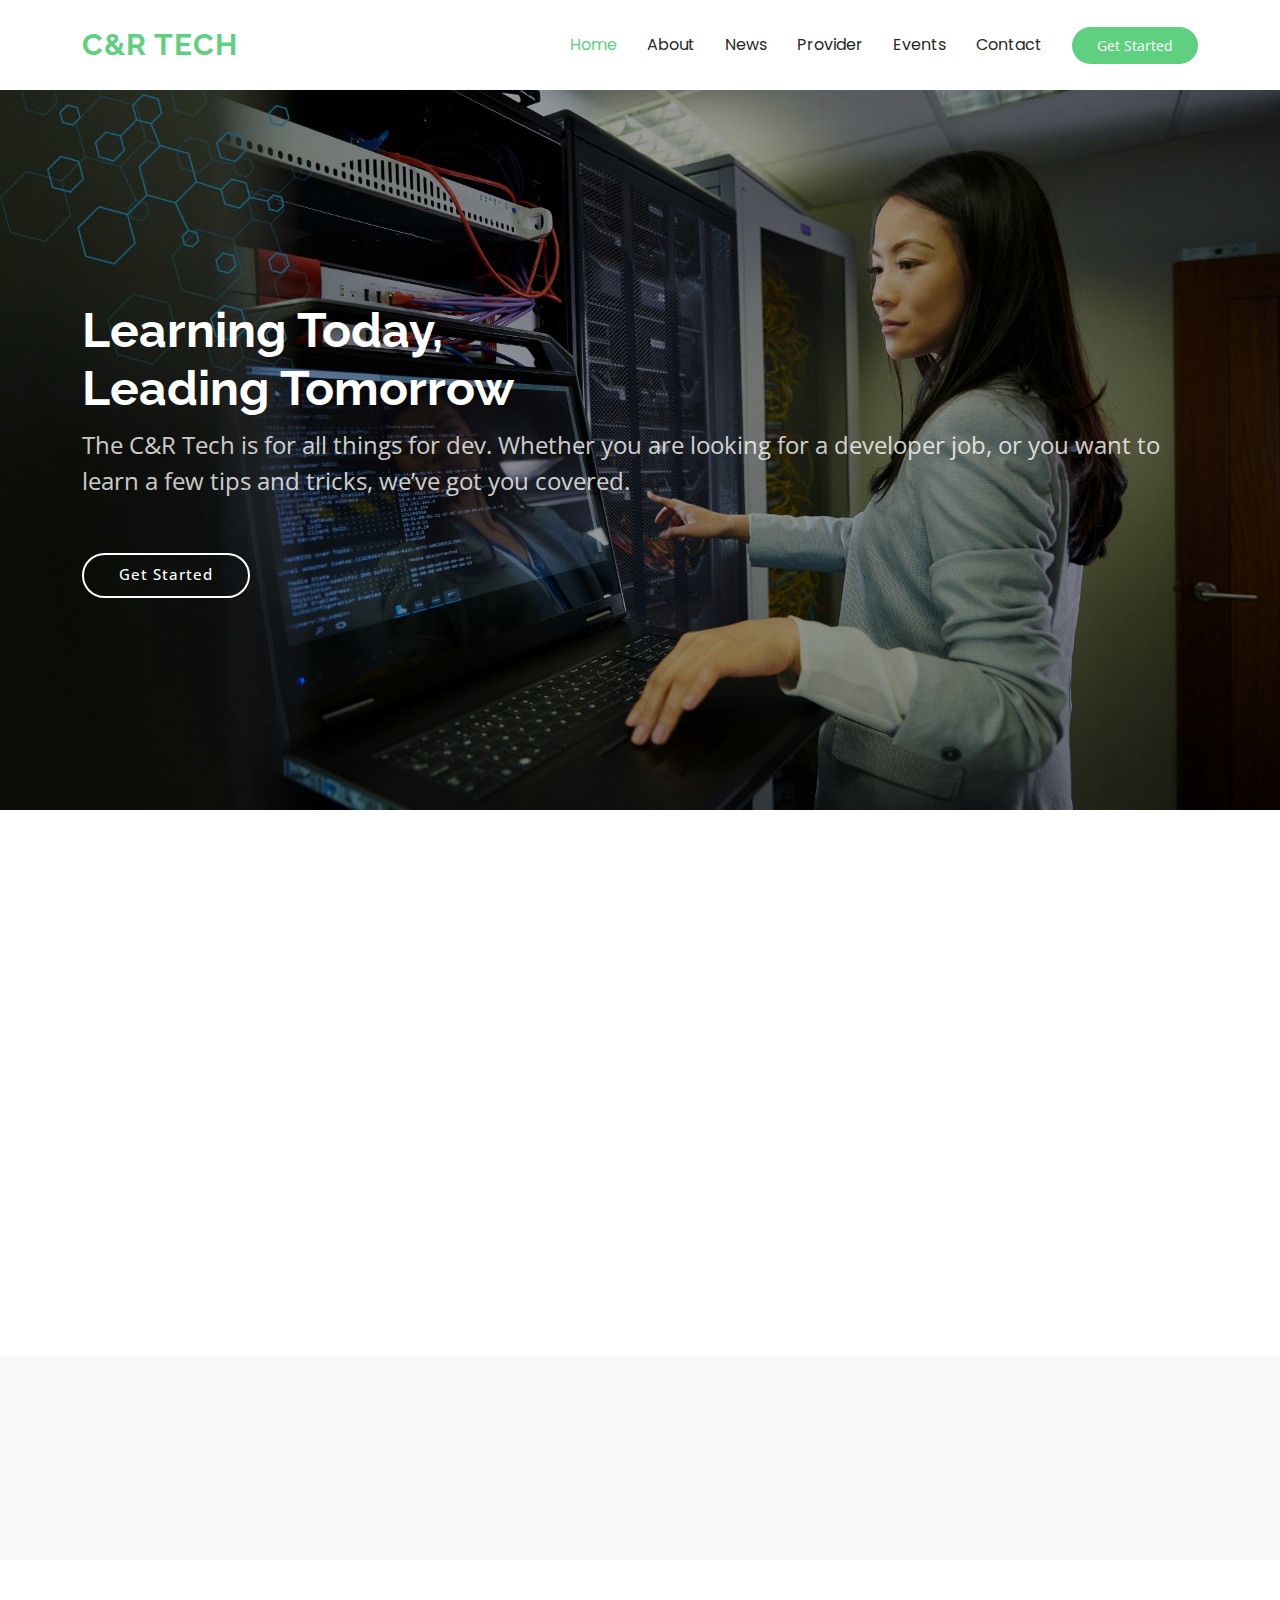
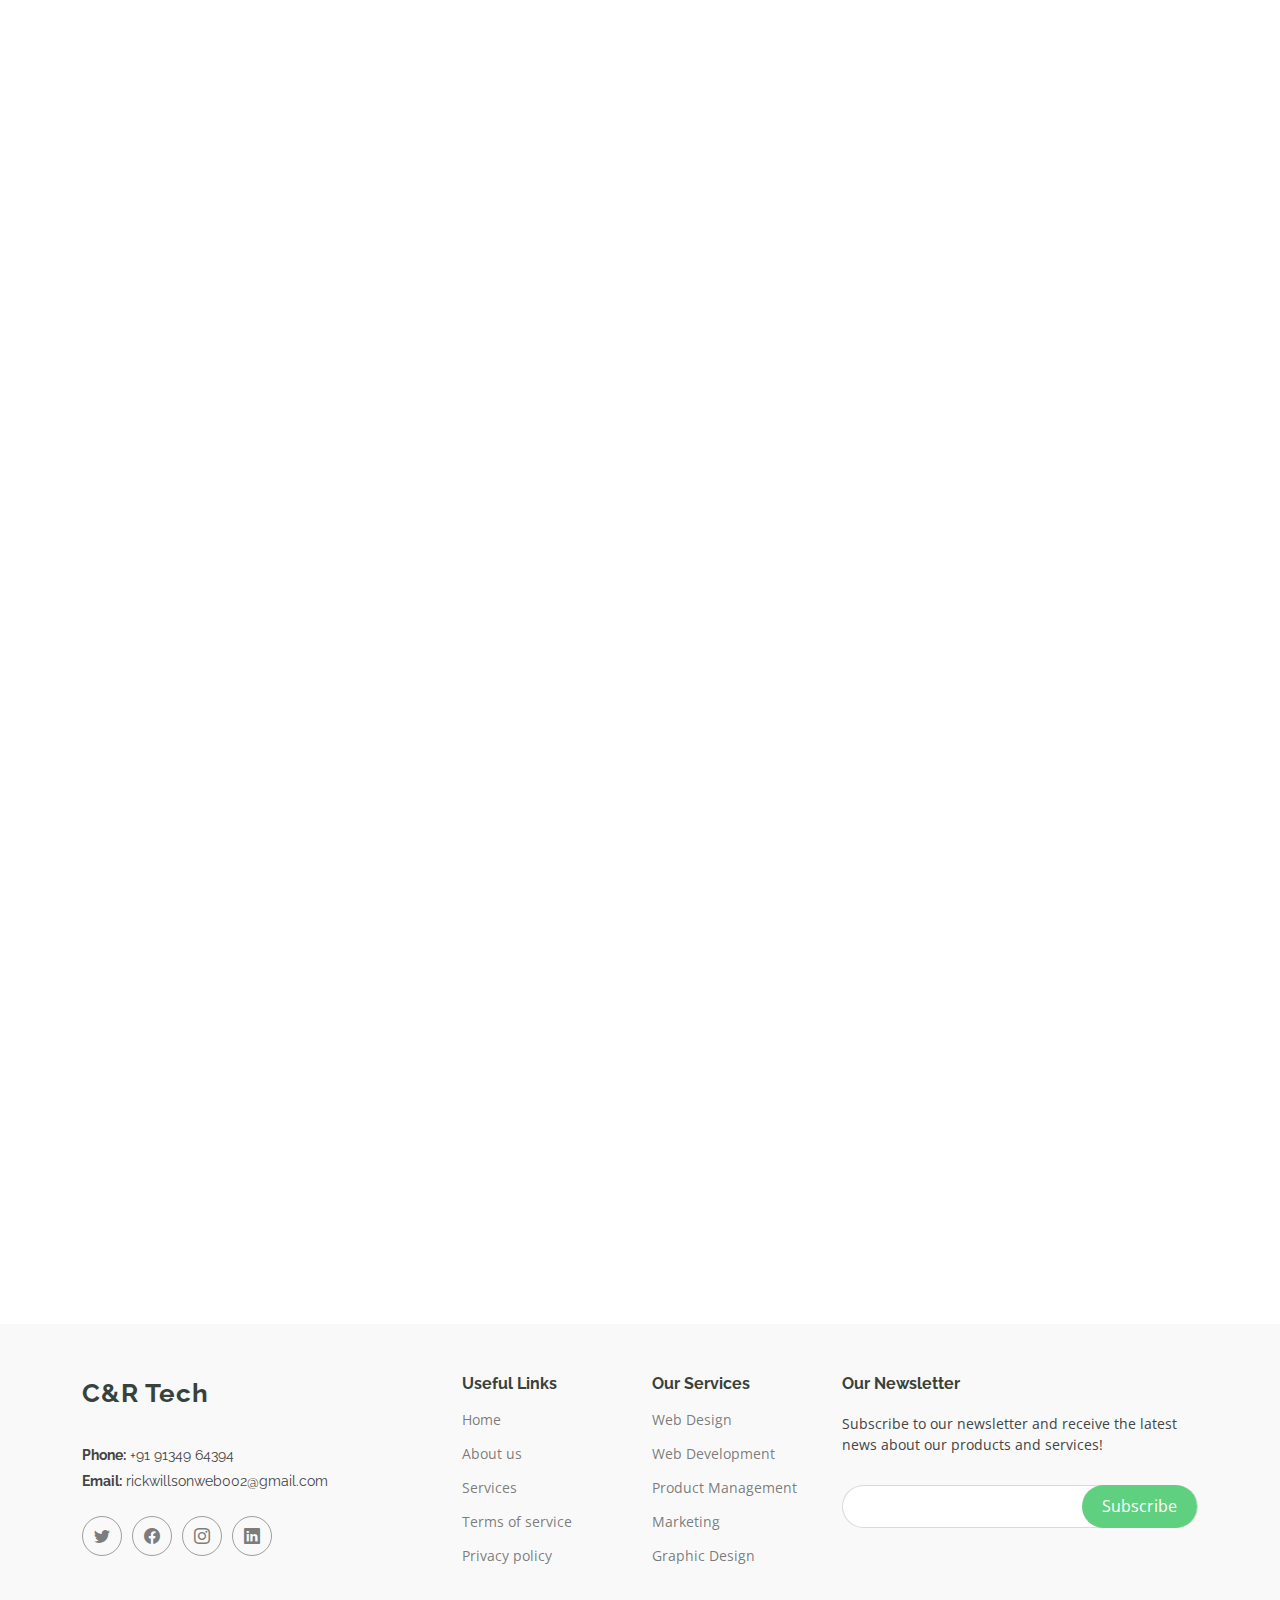
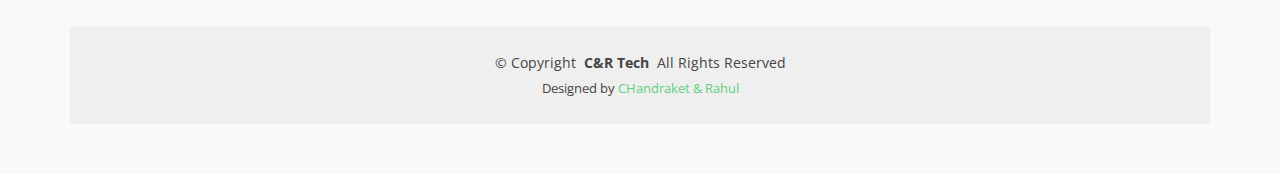
<file: C&R Tech/index.html>
<!DOCTYPE html>
<html lang="en">

<head>
  <meta charset="utf-8">
  <meta content="width=device-width, initial-scale=1.0" name="viewport">
  <title>Index -Page</title>
  <meta content="" name="description">
  <meta content="" name="keywords">

  <!-- Favicons -->
  <link href="assets/img/favicon.png" rel="icon">
  <link href="assets/img/apple-touch-icon.png" rel="apple-touch-icon">

  <!-- Fonts -->
  <link href="https://fonts.googleapis.com" rel="preconnect">
  <link href="https://fonts.gstatic.com" rel="preconnect" crossorigin>
  <link href="https://fonts.googleapis.com/css2?family=Open+Sans:ital,wght@0,300;0,400;0,500;0,600;0,700;0,800;1,300;1,400;1,500;1,600;1,700;1,800&family=Poppins:ital,wght@0,100;0,200;0,300;0,400;0,500;0,600;0,700;0,800;0,900;1,100;1,200;1,300;1,400;1,500;1,600;1,700;1,800;1,900&family=Raleway:ital,wght@0,100;0,200;0,300;0,400;0,500;0,600;0,700;0,800;0,900;1,100;1,200;1,300;1,400;1,500;1,600;1,700;1,800;1,900&display=swap" rel="stylesheet">

  <!-- Vendor CSS Files -->
  <link href="assets/vendor/bootstrap/css/bootstrap.min.css" rel="stylesheet">
  <link href="assets/vendor/bootstrap-icons/bootstrap-icons.css" rel="stylesheet">
  <link href="assets/vendor/aos/aos.css" rel="stylesheet">
  <link href="assets/vendor/glightbox/css/glightbox.min.css" rel="stylesheet">
  <link href="assets/vendor/swiper/swiper-bundle.min.css" rel="stylesheet">

  <!-- Main CSS File -->
  <link href="assets/css/main.css" rel="stylesheet">

</head>

<body class="index-page">

  <header id="header" class="header d-flex align-items-center sticky-top">
    <div class="container-fluid container-xl position-relative d-flex align-items-center">

      <a href="index.html" class="logo d-flex align-items-center me-auto">
        <h1 class="sitename">C&R Tech</h1>
      </a>

      <nav id="navmenu" class="navmenu">
        <ul>
          <li><a href="index.html" class="active">Home</a></li>
          <li><a href="about.html">About</a></li>
          <li><a href="courses.html">News</a></li>
          <li><a href="trainers.html">Provider</a></li>
          <li><a href="events.html">Events</a></li>
          <li><a href="contact.html">Contact</a></li>
        </ul>
        <i class="mobile-nav-toggle d-xl-none bi bi-list"></i>
      </nav>

      <a class="btn-getstarted" href="courses.html">Get Started</a>

    </div>
  </header>

  <main class="main">

    <!-- Hero Section -->
    <section id="hero" class="hero section">

      <img src="assets/img/hero-bg.jpg" alt="" data-aos="fade-in">

      <div class="container">
        <h2 data-aos="fade-up" data-aos-delay="100" class="">Learning Today,<br>Leading Tomorrow</h2>
        <p data-aos="fade-up" data-aos-delay="200">The C&R Tech is for all things for dev. Whether you are looking for a developer job, or you want to learn a few tips and tricks, we’ve got you covered.</p>
        <div class="d-flex mt-4" data-aos="fade-up" data-aos-delay="300">
          <a href="courses.html" class="btn-get-started">Get Started</a>
        </div>
      </div>

    </section><!-- /Hero Section -->

    <!-- About Section -->
    <section id="about" class="about section">

      <div class="container">

        <div class="row gy-4">

          <div class="col-lg-6 order-1 order-lg-2" data-aos="fade-up" data-aos-delay="100">
            <img src="assets/img/about.jpg" class="img-fluid" alt="">
          </div>

          <div class="col-lg-6 order-2 order-lg-1 content" data-aos="fade-up" data-aos-delay="200">
            <h3>"TechInsight: Your Gateway to Tomorrow's Innovations"</h3>
            <p class="fst-italic">
              Join us as we journey through the exciting realms of science and engineering, shaping the future one breakthrough at a time. Get ready to embrace the future—welcome to <strong>C&R Tech</strong>.
            </p>
            <ul>
              <li><i class="bi bi-check-circle"></i> <span>Stay updated with the latest in tech trends, innovations, and breakthroughs.</span></li>
              <li><i class="bi bi-check-circle"></i> <span>Explore AI, cybersecurity, blockchain, and more with expert analysis and exclusive interviews.</span></li>
              <li><i class="bi bi-check-circle"></i> <span>Get ahead with reviews of gadgets, software, and tech culture—welcome to [ C&R Tech ].</span></li>
            </ul>
            <a href="#" class="read-more"><span>Read More</span><i class="bi bi-arrow-right"></i></a>
          </div>

        </div>

      </div>

    </section><!-- /About Section -->

    <!-- Counts Section -->
    <section id="counts" class="section counts">

      <div class="container" data-aos="fade-up" data-aos-delay="100">

        <div class="row gy-4">

          <div class="col-lg-3 col-md-6">
            <div class="stats-item text-center w-100 h-100">
              <span data-purecounter-start="0" data-purecounter-end="1232" data-purecounter-duration="1" class="purecounter"></span>
              <p class="">Students</p>
            </div>
          </div><!-- End Stats Item -->

          <div class="col-lg-3 col-md-6">
            <div class="stats-item text-center w-100 h-100">
              <span data-purecounter-start="0" data-purecounter-end="64" data-purecounter-duration="1" class="purecounter"></span>
              <p class="">News</p>
            </div>
          </div><!-- End Stats Item -->

          <div class="col-lg-3 col-md-6">
            <div class="stats-item text-center w-100 h-100">
              <span data-purecounter-start="0" data-purecounter-end="12" data-purecounter-duration="1" class="purecounter"></span>
              <p class="">Events</p>
            </div>
          </div><!-- End Stats Item -->

          <div class="col-lg-3 col-md-6">
            <div class="stats-item text-center w-100 h-100">
              <span data-purecounter-start="0" data-purecounter-end="10" data-purecounter-duration="1" class="purecounter"></span>
              <p class="">Organizers</p>
            </div>
          </div><!-- End Stats Item -->

        </div>

      </div>

    </section><!-- /Counts Section -->

    <!-- Why Us Section -->
    <section id="why-us" class="section why-us">

      <div class="container">

        <div class="row gy-4">

          <div class="col-lg-4" data-aos="fade-up" data-aos-delay="100">
            <div class="why-box">
              <h3>Why Choose Our Site?</h3>
              <p>
                "C&R Tech" captures the essence of our commitment to providing deep insights into the world of technology. With our comprehensive coverage of emerging trends, expert analysis, and exclusive interviews, you'll gain a unique perspective on the latest innovations shaping the future. Stay ahead of the curve and unlock the potential of tomorrow with C&R Tech.
              </p>
              <div class="text-center">
                <a href="#" class="more-btn"><span>Learn More</span> <i class="bi bi-chevron-right"></i></a>
              </div>
            </div>
          </div><!-- End Why Box -->

          <div class="col-lg-8 d-flex align-items-stretch">
            <div class="row gy-4" data-aos="fade-up" data-aos-delay="200">

              <div class="col-xl-4">
                <div class="icon-box d-flex flex-column justify-content-center align-items-center">
                  <i class="bi bi-clipboard-data"></i>
                  <h4>Expert Analysis</h4>
                  <p>Dive deep into the world of technology with our expert analysis of emerging trends, innovations, and breakthroughs.</p>
                </div>
              </div><!-- End Icon Box -->

              <div class="col-xl-4" data-aos="fade-up" data-aos-delay="300">
                <div class="icon-box d-flex flex-column justify-content-center align-items-center">
                  <i class="bi bi-gem"></i>
                  <h4>Exclusive Interviews</h4>
                  <p>Gain unique insights from industry leaders and pioneers through our exclusive interviews, providing you with insider perspectives on the latest developments.</p>
                </div>
              </div><!-- End Icon Box -->

              <div class="col-xl-4" data-aos="fade-up" data-aos-delay="400">
                <div class="icon-box d-flex flex-column justify-content-center align-items-center">
                  <i class="bi bi-inboxes"></i>
                  <h4>Stay Ahead</h4>
                  <p>Stay ahead of the curve and unlock the potential of tomorrow with TechInsight's comprehensive coverage, ensuring you're always informed and prepared for what's next in tech.</p>
                </div>
              </div><!-- End Icon Box -->

            </div>
          </div>

        </div>

      </div>

    </section><!-- /Why Us Section -->

    <!-- Courses Section -->
    <section id="courses" class="courses section">

      <!-- Section Title -->
      <div class="container section-title" data-aos="fade-up">
        <h2>News/Articles</h2>
        <p class="">Popular News/Articles</p>
      </div><!-- End Section Title -->

      <div class="container">

        <div class="row">

          <div class="col-lg-4 col-md-6 d-flex align-items-stretch" data-aos="zoom-in" data-aos-delay="100">
            <div class="course-item">
              <img src="assets/img/news-1.webp" class="img-fluid" alt="...">
              <div class="course-content">
                <div class="d-flex justify-content-between align-items-center mb-3">
                  <p class="category">BACKEND</p>
                </div>

                <h3><a href="course-details.html">OramaSearch: Your New Favorite Search Engine</a></h3>
                <p class="description">OramaSearch is a full-text search engine with something extra. Read the article to discover all the details.</p>
                <div class="trainer d-flex justify-content-between align-items-center">
                  <div class="trainer-profile d-flex align-items-center">
                    <img src="assets/img/trainers/trainer-1-2.jpg" class="img-fluid" alt="">
                    <a href="" class="trainer-link">Antonio</a>
                  </div>
                  <div class="trainer-rank d-flex align-items-center">
                    <i class="bi bi-person user-icon"></i>&nbsp;50
                    &nbsp;&nbsp;
                    <i class="bi bi-heart heart-icon"></i>&nbsp;65
                  </div>
                </div>
              </div>
            </div>
          </div> <!-- End Course Item-->

          <div class="col-lg-4 col-md-6 d-flex align-items-stretch mt-4 mt-md-0" data-aos="zoom-in" data-aos-delay="200">
            <div class="course-item">
              <img src="assets/img/news-2.png" class="img-fluid" alt="...">
              <div class="course-content">
                <div class="d-flex justify-content-between align-items-center mb-3">
                  <p class="category">FRONTEND</p>
                </div>

                <h3><a href="course-details-2.html">Redirecting Guards and Resolvers in Angular v18</a></h3>
                <p class="description">Safeguarding Routes redirecting the user elsewhere, using also a new feature introduced in Angular v18.</p>
                <div class="trainer d-flex justify-content-between align-items-center">
                  <div class="trainer-profile d-flex align-items-center">
                    <img src="assets/img/trainers/trainer-2-2.jpg" class="img-fluid" alt="">
                    <a href="" class="trainer-link">Lana</a>
                  </div>
                  <div class="trainer-rank d-flex align-items-center">
                    <i class="bi bi-person user-icon"></i>&nbsp;35
                    &nbsp;&nbsp;
                    <i class="bi bi-heart heart-icon"></i>&nbsp;42
                  </div>
                </div>
              </div>
            </div>
          </div> <!-- End Course Item-->

          <div class="col-lg-4 col-md-6 d-flex align-items-stretch mt-4 mt-lg-0" data-aos="zoom-in" data-aos-delay="300">
            <div class="course-item">
              <img src="assets/img/news-3.png" class="img-fluid" alt="...">
              <div class="course-content">
                <div class="d-flex justify-content-between align-items-center mb-3">
                  <p class="category">Artificial Intelligence</p>
                </div>

                <h3><a href="course-details-3.html">Stack Overflow and OpenAI</a></h3>
                <p class="description">Stack Overflow and OpenAI partner to empower developers</p>
                <div class="trainer d-flex justify-content-between align-items-center">
                  <div class="trainer-profile d-flex align-items-center">
                    <img src="assets/img/trainers/trainer-3-2.jpg" class="img-fluid" alt="">
                    <a href="" class="trainer-link">Brandon</a>
                  </div>
                  <div class="trainer-rank d-flex align-items-center">
                    <i class="bi bi-person user-icon"></i>&nbsp;20
                    &nbsp;&nbsp;
                    <i class="bi bi-heart heart-icon"></i>&nbsp;85
                  </div>
                </div>
              </div>
            </div>
          </div> <!-- End Course Item-->

        </div>

      </div>

    </section><!-- /Courses Section -->

  </main>

  <footer id="footer" class="footer position-relative">

    <div class="container footer-top">
      <div class="row gy-4">
        <div class="col-lg-4 col-md-6 footer-about">
          <a href="index.html" class="logo d-flex align-items-center">
            <span class="sitename">C&R Tech</span>
          </a>
          <div class="footer-contact pt-3">
            <p class="mt-3"><strong>Phone:</strong> <span>+91 91349 64394</span></p>
            <p><strong>Email:</strong> <span>rickwillsonweb002@gmail.com</span></p>
          </div>
          <div class="social-links d-flex mt-4">
            <a href=""><i class="bi bi-twitter"></i></a>
            <a href=""><i class="bi bi-facebook"></i></a>
            <a href=""><i class="bi bi-instagram"></i></a>
            <a href=""><i class="bi bi-linkedin"></i></a>
          </div>
        </div>

        <div class="col-lg-2 col-md-3 footer-links">
          <h4>Useful Links</h4>
          <ul>
            <li><a href="#">Home</a></li>
            <li><a href="#">About us</a></li>
            <li><a href="#">Services</a></li>
            <li><a href="#">Terms of service</a></li>
            <li><a href="#">Privacy policy</a></li>
          </ul>
        </div>

        <div class="col-lg-2 col-md-3 footer-links">
          <h4>Our Services</h4>
          <ul>
            <li><a href="#">Web Design</a></li>
            <li><a href="#">Web Development</a></li>
            <li><a href="#">Product Management</a></li>
            <li><a href="#">Marketing</a></li>
            <li><a href="#">Graphic Design</a></li>
          </ul>
        </div>

        <div class="col-lg-4 col-md-12 footer-newsletter">
          <h4>Our Newsletter</h4>
          <p>Subscribe to our newsletter and receive the latest news about our products and services!</p>
          <form action="forms/newsletter.php" method="post" class="php-email-form">
            <div class="newsletter-form"><input type="email" name="email"><input type="submit" value="Subscribe"></div>
            <div class="loading">Loading</div>
            <div class="error-message"></div>
            <div class="sent-message">Your subscription request has been sent. Thank you!</div>
          </form>
        </div>

      </div>
    </div>

    <div class="container copyright text-center mt-4">
      <p>© <span>Copyright</span> <strong class="px-1 sitename">C&R Tech</strong> <span>All Rights Reserved</span></p>
      <div class="credits">
        Designed by <a href="">CHandraket & Rahul</a>
      </div>
    </div>

  </footer>

  <!-- Scroll Top -->
  <a href="#" id="scroll-top" class="scroll-top d-flex align-items-center justify-content-center"><i class="bi bi-arrow-up-short"></i></a>

  <!-- Preloader -->
  <div id="preloader"></div>

  <!-- Vendor JS Files -->
  <script src="assets/vendor/bootstrap/js/bootstrap.bundle.min.js"></script>
  <script src="assets/vendor/php-email-form/validate.js"></script>
  <script src="assets/vendor/aos/aos.js"></script>
  <script src="assets/vendor/glightbox/js/glightbox.min.js"></script>
  <script src="assets/vendor/purecounter/purecounter_vanilla.js"></script>
  <script src="assets/vendor/swiper/swiper-bundle.min.js"></script>

  <!-- Main JS File -->
  <script src="assets/js/main.js"></script>

</body>

</html>
</file>
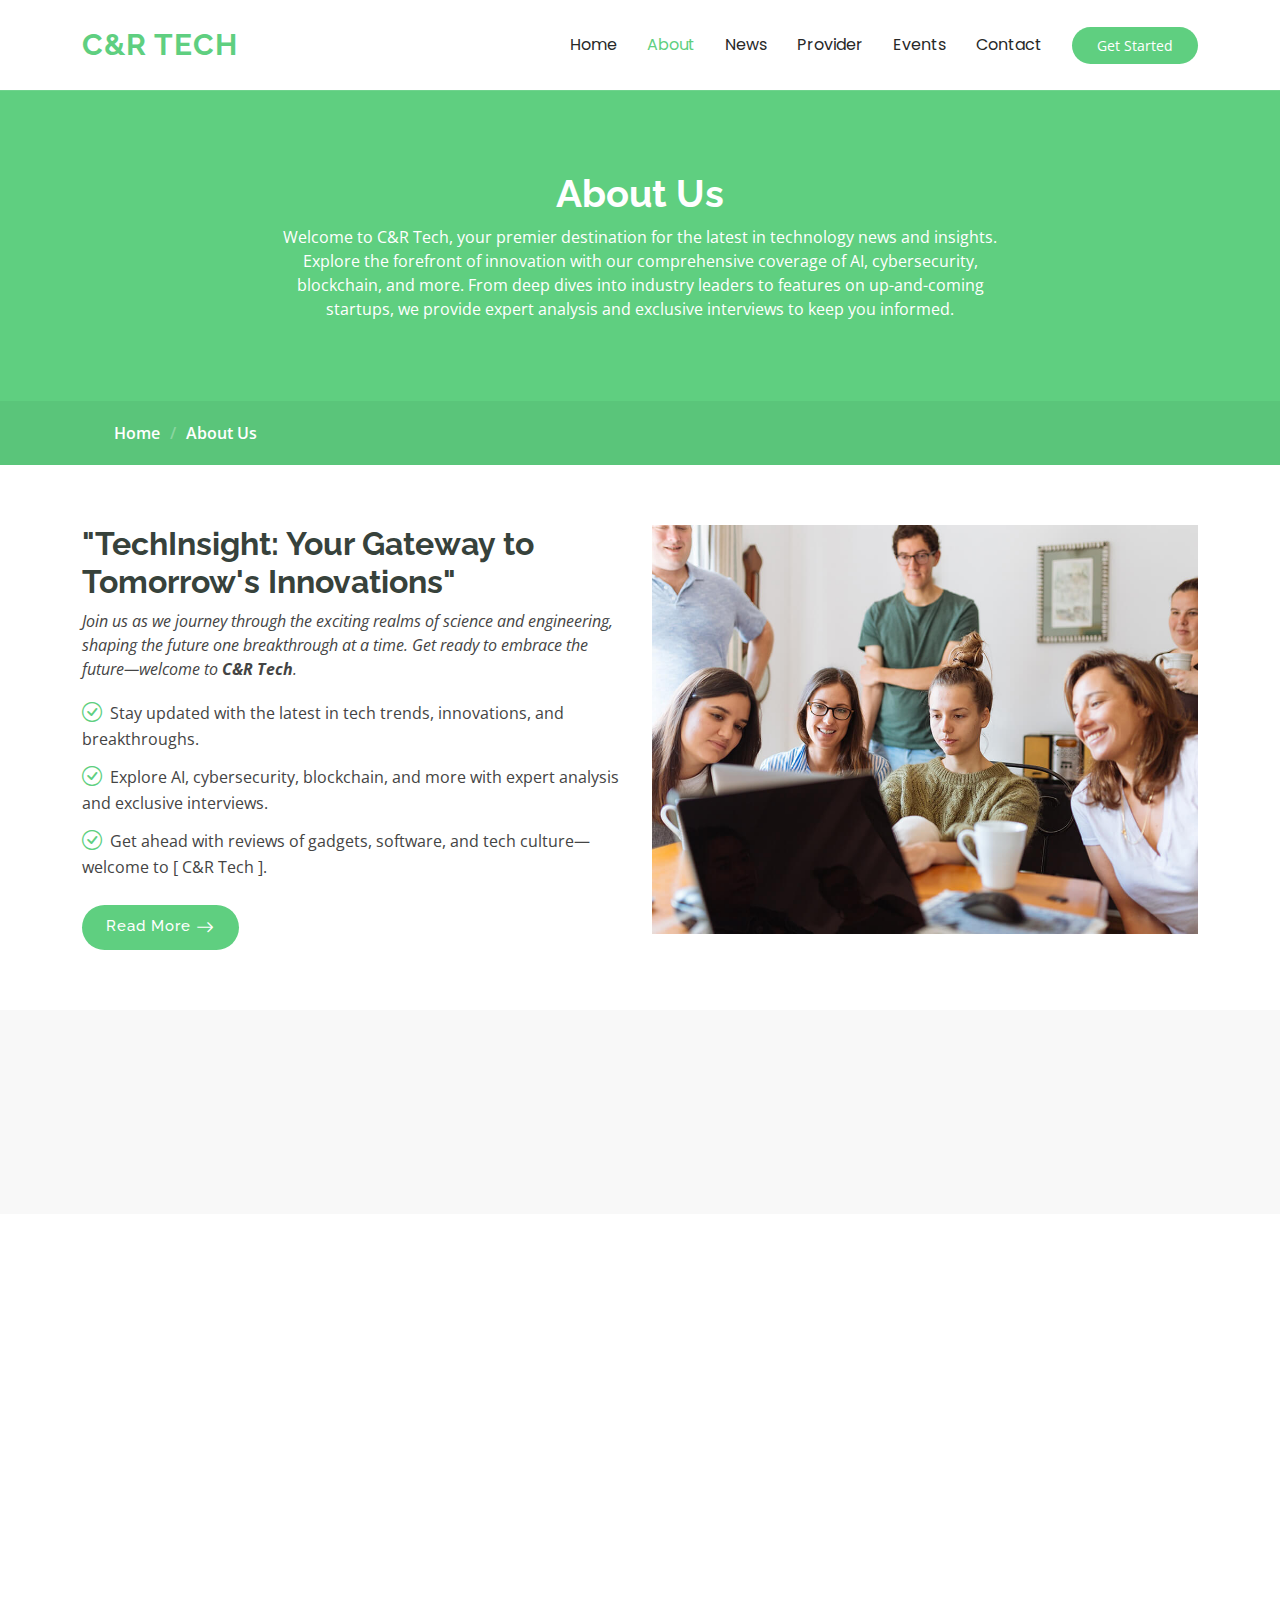
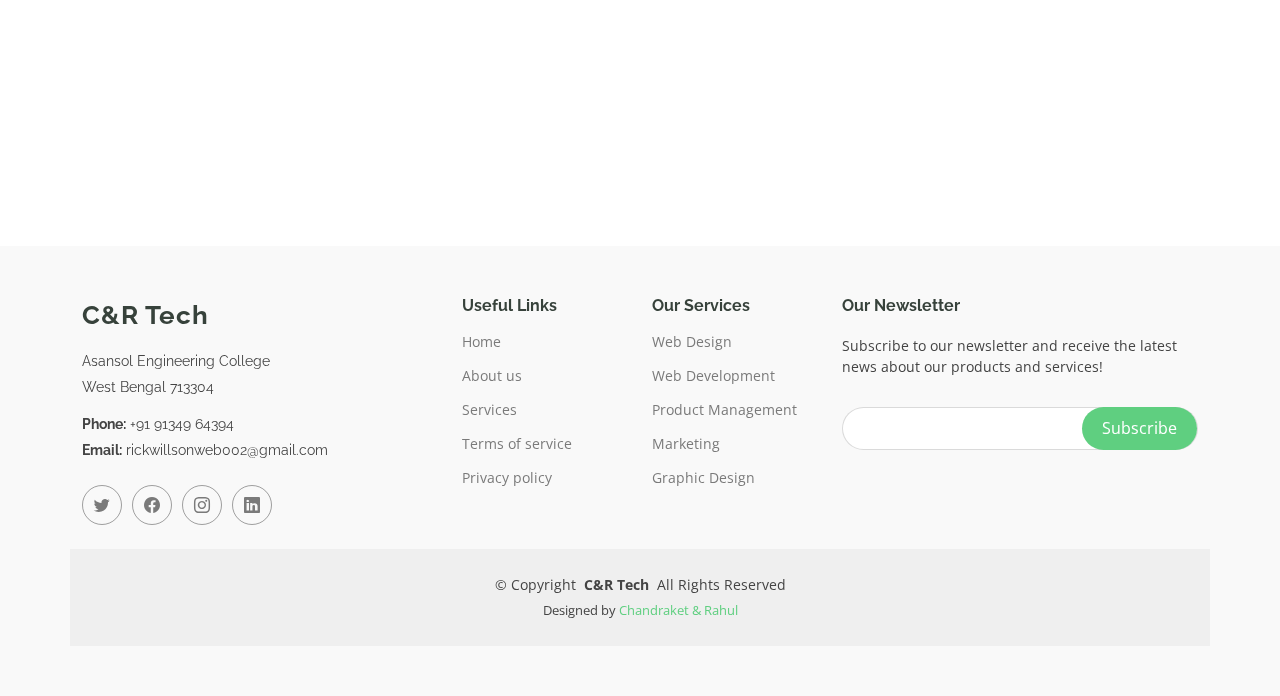
<file: C&R Tech/about.html>
<!DOCTYPE html>
<html lang="en">

<head>
  <meta charset="utf-8">
  <meta content="width=device-width, initial-scale=1.0" name="viewport">
  <title>About - Page</title>
  <meta content="" name="description">
  <meta content="" name="keywords">

  <!-- Favicons -->
  <link href="assets/img/favicon.png" rel="icon">
  <link href="assets/img/apple-touch-icon.png" rel="apple-touch-icon">

  <!-- Fonts -->
  <link href="https://fonts.googleapis.com" rel="preconnect">
  <link href="https://fonts.gstatic.com" rel="preconnect" crossorigin>
  <link href="https://fonts.googleapis.com/css2?family=Open+Sans:ital,wght@0,300;0,400;0,500;0,600;0,700;0,800;1,300;1,400;1,500;1,600;1,700;1,800&family=Poppins:ital,wght@0,100;0,200;0,300;0,400;0,500;0,600;0,700;0,800;0,900;1,100;1,200;1,300;1,400;1,500;1,600;1,700;1,800;1,900&family=Raleway:ital,wght@0,100;0,200;0,300;0,400;0,500;0,600;0,700;0,800;0,900;1,100;1,200;1,300;1,400;1,500;1,600;1,700;1,800;1,900&display=swap" rel="stylesheet">

  <!-- Vendor CSS Files -->
  <link href="assets/vendor/bootstrap/css/bootstrap.min.css" rel="stylesheet">
  <link href="assets/vendor/bootstrap-icons/bootstrap-icons.css" rel="stylesheet">
  <link href="assets/vendor/aos/aos.css" rel="stylesheet">
  <link href="assets/vendor/glightbox/css/glightbox.min.css" rel="stylesheet">
  <link href="assets/vendor/swiper/swiper-bundle.min.css" rel="stylesheet">

  <!-- Main CSS File -->
  <link href="assets/css/main.css" rel="stylesheet">

</head>

<body class="about-page">

  <header id="header" class="header d-flex align-items-center sticky-top">
    <div class="container-fluid container-xl position-relative d-flex align-items-center">

      <a href="index.html" class="logo d-flex align-items-center me-auto">
        <h1 class="sitename">C&R Tech</h1>
      </a>

      <nav id="navmenu" class="navmenu">
        <ul>
          <li><a href="index.html" class="">Home</a></li>
          <li><a href="about.html" class="active">About</a></li>
          <li><a href="courses.html">News</a></li>
          <li><a href="trainers.html">Provider</a></li>
          <li><a href="events.html">Events</a></li>
          <li><a href="contact.html">Contact</a></li>
        </ul>
        <i class="mobile-nav-toggle d-xl-none bi bi-list"></i>
      </nav>

      <a class="btn-getstarted" href="courses.html">Get Started</a>

    </div>
  </header>

  <main class="main">

    <!-- Page Title -->
    <div class="page-title" data-aos="fade">
      <div class="heading">
        <div class="container">
          <div class="row d-flex justify-content-center text-center">
            <div class="col-lg-8">
              <h1 class="">About Us<br></h1>
              <p class="mb-0">Welcome to C&R Tech, your premier destination for the latest in technology news and insights. Explore the forefront of innovation with our comprehensive coverage of AI, cybersecurity, blockchain, and more. From deep dives into industry leaders to features on up-and-coming startups, we provide expert analysis and exclusive interviews to keep you informed.</p>
            </div>
          </div>
        </div>
      </div>
      <nav class="breadcrumbs">
        <div class="container">
          <ol>
            <li><a href="index.html">Home</a></li>
            <li class="current">About Us<br></li>
          </ol>
        </div>
      </nav>
    </div><!-- End Page Title -->

    <!-- About Section -->
    <section id="about" class="about section">

      <div class="container">

        <div class="row gy-4">

          <div class="col-lg-6 order-1 order-lg-2" data-aos="fade-up" data-aos-delay="100">
            <img src="assets/img/about.jpg" class="img-fluid" alt="">
          </div>

          <div class="col-lg-6 order-2 order-lg-1 content" data-aos="fade-up" data-aos-delay="200">
            <h3>"TechInsight: Your Gateway to Tomorrow's Innovations"</h3>
            <p class="fst-italic">
              Join us as we journey through the exciting realms of science and engineering, shaping the future one breakthrough at a time. Get ready to embrace the future—welcome to <strong>C&R Tech</strong>.
            </p>
            <ul>
              <li><i class="bi bi-check-circle"></i> <span>Stay updated with the latest in tech trends, innovations, and breakthroughs.</span></li>
              <li><i class="bi bi-check-circle"></i> <span>Explore AI, cybersecurity, blockchain, and more with expert analysis and exclusive interviews.</span></li>
              <li><i class="bi bi-check-circle"></i> <span>Get ahead with reviews of gadgets, software, and tech culture—welcome to [ C&R Tech ].</span></li>
            </ul>
            <a href="#" class="read-more"><span>Read More</span><i class="bi bi-arrow-right"></i></a>
          </div>

        </div>

      </div>

    </section><!-- /About Section -->

    <!-- Counts Section -->
    <section id="counts" class="section counts">

      <div class="container" data-aos="fade-up" data-aos-delay="100">

        <div class="row gy-4">

          <div class="col-lg-3 col-md-6">
            <div class="stats-item text-center w-100 h-100">
              <span data-purecounter-start="0" data-purecounter-end="1232" data-purecounter-duration="1" class="purecounter"></span>
              <p class="">Students</p>
            </div>
          </div><!-- End Stats Item -->

          <div class="col-lg-3 col-md-6">
            <div class="stats-item text-center w-100 h-100">
              <span data-purecounter-start="0" data-purecounter-end="64" data-purecounter-duration="1" class="purecounter"></span>
              <p class="">News</p>
            </div>
          </div><!-- End Stats Item -->

          <div class="col-lg-3 col-md-6">
            <div class="stats-item text-center w-100 h-100">
              <span data-purecounter-start="0" data-purecounter-end="12" data-purecounter-duration="1" class="purecounter"></span>
              <p class="">Events</p>
            </div>
          </div><!-- End Stats Item -->

          <div class="col-lg-3 col-md-6">
            <div class="stats-item text-center w-100 h-100">
              <span data-purecounter-start="0" data-purecounter-end="10" data-purecounter-duration="1" class="purecounter"></span>
              <p class="">Organizers</p>
            </div>
          </div><!-- End Stats Item -->

        </div>

      </div>

    </section><!-- /Counts Section -->

    <!-- Testimonials Section -->
    <section id="testimonials" class="testimonials section">

      <!-- Section Title -->
      <div class="container section-title" data-aos="fade-up">
        <h2>Testimonials</h2>
        <p class="">What are they saying</p>
      </div><!-- End Section Title -->

      <div class="container" data-aos="fade-up" data-aos-delay="100">

        <div class="swiper">
          <script type="application/json" class="swiper-config">
            {
              "loop": true,
              "speed": 600,
              "autoplay": {
                "delay": 5000
              },
              "slidesPerView": "auto",
              "pagination": {
                "el": ".swiper-pagination",
                "type": "bullets",
                "clickable": true
              },
              "breakpoints": {
                "320": {
                  "slidesPerView": 1,
                  "spaceBetween": 40
                },
                "1200": {
                  "slidesPerView": 2,
                  "spaceBetween": 20
                }
              }
            }
          </script>
          <div class="swiper-wrapper">

            <div class="swiper-slide">
              <div class="testimonial-wrap">
                <div class="testimonial-item">
                  <img src="assets/img/testimonials/testimonials-1.jpg" class="testimonial-img" alt="">
                  <h3>Saul Goodman</h3>
                  <h4>Ceo &amp; Founder</h4>
                  <div class="stars">
                    <i class="bi bi-star-fill"></i><i class="bi bi-star-fill"></i><i class="bi bi-star-fill"></i><i class="bi bi-star-fill"></i><i class="bi bi-star-fill"></i>
                  </div>
                  <p>
                    <i class="bi bi-quote quote-icon-left"></i>
                    <span>Proin iaculis purus consequat sem cure digni ssim donec porttitora entum suscipit rhoncus. Accusantium quam, ultricies eget id, aliquam eget nibh et. Maecen aliquam, risus at semper.</span>
                    <i class="bi bi-quote quote-icon-right"></i>
                  </p>
                </div>
              </div>
            </div><!-- End testimonial item -->

            <div class="swiper-slide">
              <div class="testimonial-wrap">
                <div class="testimonial-item">
                  <img src="assets/img/testimonials/testimonials-2.jpg" class="testimonial-img" alt="">
                  <h3>Sara Wilsson</h3>
                  <h4>Designer</h4>
                  <div class="stars">
                    <i class="bi bi-star-fill"></i><i class="bi bi-star-fill"></i><i class="bi bi-star-fill"></i><i class="bi bi-star-fill"></i><i class="bi bi-star-fill"></i>
                  </div>
                  <p>
                    <i class="bi bi-quote quote-icon-left"></i>
                    <span>Export tempor illum tamen malis malis eram quae irure esse labore quem cillum quid cillum eram malis quorum velit fore eram velit sunt aliqua noster fugiat irure amet legam anim culpa.</span>
                    <i class="bi bi-quote quote-icon-right"></i>
                  </p>
                </div>
              </div>
            </div><!-- End testimonial item -->

            <div class="swiper-slide">
              <div class="testimonial-wrap">
                <div class="testimonial-item">
                  <img src="assets/img/testimonials/testimonials-3.jpg" class="testimonial-img" alt="">
                  <h3>Jena Karlis</h3>
                  <h4>Store Owner</h4>
                  <div class="stars">
                    <i class="bi bi-star-fill"></i><i class="bi bi-star-fill"></i><i class="bi bi-star-fill"></i><i class="bi bi-star-fill"></i><i class="bi bi-star-fill"></i>
                  </div>
                  <p>
                    <i class="bi bi-quote quote-icon-left"></i>
                    <span>Enim nisi quem export duis labore cillum quae magna enim sint quorum nulla quem veniam duis minim tempor labore quem eram duis noster aute amet eram fore quis sint minim.</span>
                    <i class="bi bi-quote quote-icon-right"></i>
                  </p>
                </div>
              </div>
            </div><!-- End testimonial item -->

            <div class="swiper-slide">
              <div class="testimonial-wrap">
                <div class="testimonial-item">
                  <img src="assets/img/testimonials/testimonials-4.jpg" class="testimonial-img" alt="">
                  <h3>Matt Brandon</h3>
                  <h4>Freelancer</h4>
                  <div class="stars">
                    <i class="bi bi-star-fill"></i><i class="bi bi-star-fill"></i><i class="bi bi-star-fill"></i><i class="bi bi-star-fill"></i><i class="bi bi-star-fill"></i>
                  </div>
                  <p>
                    <i class="bi bi-quote quote-icon-left"></i>
                    <span>Fugiat enim eram quae cillum dolore dolor amet nulla culpa multos export minim fugiat minim velit minim dolor enim duis veniam ipsum anim magna sunt elit fore quem dolore labore illum veniam.</span>
                    <i class="bi bi-quote quote-icon-right"></i>
                  </p>
                </div>
              </div>
            </div><!-- End testimonial item -->

            <div class="swiper-slide">
              <div class="testimonial-wrap">
                <div class="testimonial-item">
                  <img src="assets/img/testimonials/testimonials-5.jpg" class="testimonial-img" alt="">
                  <h3>John Larson</h3>
                  <h4>Entrepreneur</h4>
                  <div class="stars">
                    <i class="bi bi-star-fill"></i><i class="bi bi-star-fill"></i><i class="bi bi-star-fill"></i><i class="bi bi-star-fill"></i><i class="bi bi-star-fill"></i>
                  </div>
                  <p>
                    <i class="bi bi-quote quote-icon-left"></i>
                    <span>Quis quorum aliqua sint quem legam fore sunt eram irure aliqua veniam tempor noster veniam enim culpa labore duis sunt culpa nulla illum cillum fugiat legam esse veniam culpa fore nisi cillum quid.</span>
                    <i class="bi bi-quote quote-icon-right"></i>
                  </p>
                </div>
              </div>
            </div><!-- End testimonial item -->

          </div>
          <div class="swiper-pagination"></div>
        </div>

      </div>

    </section><!-- /Testimonials Section -->

  </main>

  <footer id="footer" class="footer position-relative">

    <div class="container footer-top">
      <div class="row gy-4">
        <div class="col-lg-4 col-md-6 footer-about">
          <a href="index.html" class="logo d-flex align-items-center">
            <span class="sitename">C&R Tech</span>
          </a>
          <div class="footer-contact pt-3">
            <p>Asansol Engineering College </p>
            <p> West Bengal 713304 </p>
            <p class="mt-3"><strong>Phone:</strong> <span>+91 91349 64394</span></p>
            <p><strong>Email:</strong> <span>rickwillsonweb002@gmail.com</span></p>
          </div>
          <div class="social-links d-flex mt-4">
            <a href=""><i class="bi bi-twitter"></i></a>
            <a href=""><i class="bi bi-facebook"></i></a>
            <a href=""><i class="bi bi-instagram"></i></a>
            <a href=""><i class="bi bi-linkedin"></i></a>
          </div>
        </div>

        <div class="col-lg-2 col-md-3 footer-links">
          <h4>Useful Links</h4>
          <ul>
            <li><a href="#">Home</a></li>
            <li><a href="#">About us</a></li>
            <li><a href="#">Services</a></li>
            <li><a href="#">Terms of service</a></li>
            <li><a href="#">Privacy policy</a></li>
          </ul>
        </div>

        <div class="col-lg-2 col-md-3 footer-links">
          <h4>Our Services</h4>
          <ul>
            <li><a href="#">Web Design</a></li>
            <li><a href="#">Web Development</a></li>
            <li><a href="#">Product Management</a></li>
            <li><a href="#">Marketing</a></li>
            <li><a href="#">Graphic Design</a></li>
          </ul>
        </div>

        <div class="col-lg-4 col-md-12 footer-newsletter">
          <h4>Our Newsletter</h4>
          <p>Subscribe to our newsletter and receive the latest news about our products and services!</p>
          <form action="forms/newsletter.php" method="post" class="php-email-form">
            <div class="newsletter-form"><input type="email" name="email"><input type="submit" value="Subscribe"></div>
            <div class="loading">Loading</div>
            <div class="error-message"></div>
            <div class="sent-message">Your subscription request has been sent. Thank you!</div>
          </form>
        </div>

      </div>
    </div>

    <div class="container copyright text-center mt-4">
      <p>© <span>Copyright</span> <strong class="px-1 sitename">C&R Tech</strong> <span>All Rights Reserved</span></p>
      <div class="credits">
        Designed by <a href="">Chandraket & Rahul</a>
      </div>
    </div>

  </footer>

  <!-- Scroll Top -->
  <a href="#" id="scroll-top" class="scroll-top d-flex align-items-center justify-content-center"><i class="bi bi-arrow-up-short"></i></a>

  <!-- Preloader -->
  <div id="preloader"></div>

  <!-- Vendor JS Files -->
  <script src="assets/vendor/bootstrap/js/bootstrap.bundle.min.js"></script>
  <script src="assets/vendor/php-email-form/validate.js"></script>
  <script src="assets/vendor/aos/aos.js"></script>
  <script src="assets/vendor/glightbox/js/glightbox.min.js"></script>
  <script src="assets/vendor/purecounter/purecounter_vanilla.js"></script>
  <script src="assets/vendor/swiper/swiper-bundle.min.js"></script>

  <!-- Main JS File -->
  <script src="assets/js/main.js"></script>

</body>

</html>
</file>
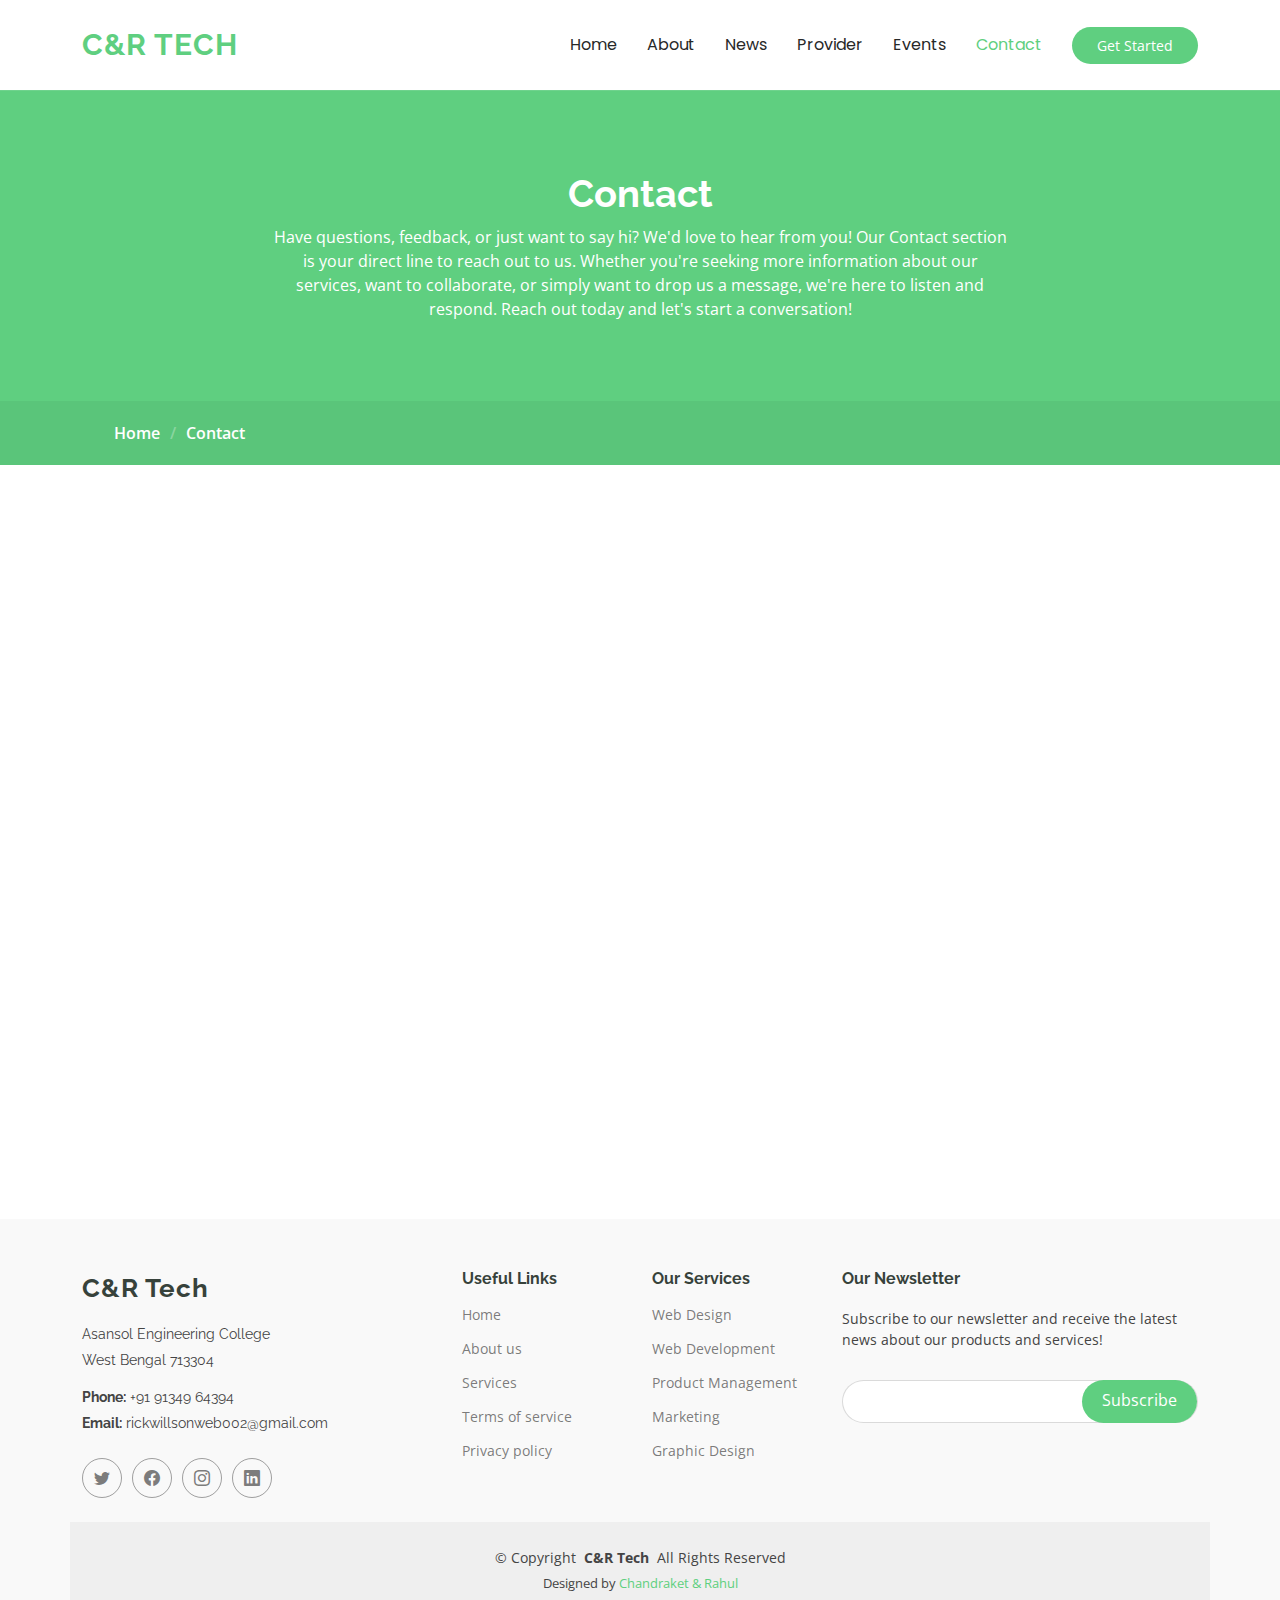
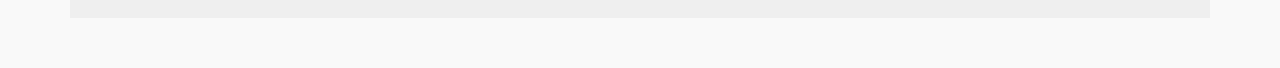
<file: C&R Tech/contact.html>
<!DOCTYPE html>
<html lang="en">

<head>
  <meta charset="utf-8">
  <meta content="width=device-width, initial-scale=1.0" name="viewport">
  <title>Contact - Page</title>
  <meta content="" name="description">
  <meta content="" name="keywords">

  <!-- Favicons -->
  <link href="assets/img/favicon.png" rel="icon">
  <link href="assets/img/apple-touch-icon.png" rel="apple-touch-icon">

  <!-- Fonts -->
  <link href="https://fonts.googleapis.com" rel="preconnect">
  <link href="https://fonts.gstatic.com" rel="preconnect" crossorigin>
  <link href="https://fonts.googleapis.com/css2?family=Open+Sans:ital,wght@0,300;0,400;0,500;0,600;0,700;0,800;1,300;1,400;1,500;1,600;1,700;1,800&family=Poppins:ital,wght@0,100;0,200;0,300;0,400;0,500;0,600;0,700;0,800;0,900;1,100;1,200;1,300;1,400;1,500;1,600;1,700;1,800;1,900&family=Raleway:ital,wght@0,100;0,200;0,300;0,400;0,500;0,600;0,700;0,800;0,900;1,100;1,200;1,300;1,400;1,500;1,600;1,700;1,800;1,900&display=swap" rel="stylesheet">

  <!-- Vendor CSS Files -->
  <link href="assets/vendor/bootstrap/css/bootstrap.min.css" rel="stylesheet">
  <link href="assets/vendor/bootstrap-icons/bootstrap-icons.css" rel="stylesheet">
  <link href="assets/vendor/aos/aos.css" rel="stylesheet">
  <link href="assets/vendor/glightbox/css/glightbox.min.css" rel="stylesheet">
  <link href="assets/vendor/swiper/swiper-bundle.min.css" rel="stylesheet">

  <!-- Main CSS File -->
  <link href="assets/css/main.css" rel="stylesheet">

</head>

<body class="contact-page">

  <header id="header" class="header d-flex align-items-center sticky-top">
    <div class="container-fluid container-xl position-relative d-flex align-items-center">

      <a href="index.html" class="logo d-flex align-items-center me-auto">
        <!-- Uncomment the line below if you also wish to use an image logo -->
        <!-- <img src="assets/img/logo.png" alt=""> -->
        <h1 class="sitename">C&R Tech</h1>
      </a>

      <nav id="navmenu" class="navmenu">
        <ul>
          <li><a href="index.html" class="">Home</a></li>
          <li><a href="about.html">About</a></li>
          <li><a href="courses.html">News</a></li>
          <li><a href="trainers.html">Provider</a></li>
          <li><a href="events.html">Events</a></li>
          <li><a href="contact.html" class="active">Contact</a></li>
        </ul>
        <i class="mobile-nav-toggle d-xl-none bi bi-list"></i>
      </nav>

      <a class="btn-getstarted" href="courses.html">Get Started</a>

    </div>
  </header>

  <main class="main">

    <!-- Page Title -->
    <div class="page-title" data-aos="fade">
      <div class="heading">
        <div class="container">
          <div class="row d-flex justify-content-center text-center">
            <div class="col-lg-8">
              <h1>Contact</h1>
              <p class="mb-0">Have questions, feedback, or just want to say hi? We'd love to hear from you! Our Contact section is your direct line to reach out to us. Whether you're seeking more information about our services, want to collaborate, or simply want to drop us a message, we're here to listen and respond. Reach out today and let's start a conversation!</p>
            </div>
          </div>
        </div>
      </div>
      <nav class="breadcrumbs">
        <div class="container">
          <ol>
            <li><a href="index.html">Home</a></li>
            <li class="current">Contact</li>
          </ol>
        </div>
      </nav>
    </div><!-- End Page Title -->

    <!-- Contact Section -->
    <section id="contact" class="contact section">

      <div class="mb-5" data-aos="fade-up" data-aos-delay="200">
        <iframe style="border:0; width: 100%; height: 300px;" src="https://www.google.com/maps/embed?pb=!1m18!1m12!1m3!1d3652.885094904275!2d86.94627977237855!3d23.71579704303777!2m3!1f0!2f0!3f0!3m2!1i1024!2i768!4f13.1!3m3!1m2!1s0x39f71f28112dc85f%3A0xc2814fdb4c367784!2sAsansol%20Engineering%20College%20(AEC)!5e0!3m2!1sen!2sin!4v1714743569155!5m2!1sen!2sin" frameborder="0" allowfullscreen="" loading="lazy" referrerpolicy="no-referrer-when-downgrade"></iframe>
      </div><!-- End Google Maps -->

      <div class="container" data-aos="fade-up" data-aos-delay="100">

        <div class="row gy-4">

          <div class="col-lg-4">
            <div class="info-item d-flex" data-aos="fade-up" data-aos-delay="300">
              <i class="bi bi-geo-alt flex-shrink-0"></i>
              <div>
                <h3>Address</h3>
                <p>Asansol Engineering College , West Bengal 713304</p>
              </div>
            </div><!-- End Info Item -->

            <div class="info-item d-flex" data-aos="fade-up" data-aos-delay="400">
              <i class="bi bi-telephone flex-shrink-0"></i>
              <div>
                <h3>Call Us</h3>
                <p>+91 91349 64394</p>
              </div>
            </div><!-- End Info Item -->

            <div class="info-item d-flex" data-aos="fade-up" data-aos-delay="500">
              <i class="bi bi-envelope flex-shrink-0"></i>
              <div>
                <h3>Email Us</h3>
                <p>rickwillsonweb002@gmail.com</p>
              </div>
            </div><!-- End Info Item -->

          </div>

          <div class="col-lg-8">
            <form action="forms/contact.php" method="post" class="php-email-form" data-aos="fade-up" data-aos-delay="200">
              <div class="row gy-4">

                <div class="col-md-6">
                  <input type="text" name="name" class="form-control" placeholder="Your Name" required="">
                </div>

                <div class="col-md-6 ">
                  <input type="email" class="form-control" name="email" placeholder="Your Email" required="">
                </div>

                <div class="col-md-12">
                  <input type="text" class="form-control" name="subject" placeholder="Subject" required="">
                </div>

                <div class="col-md-12">
                  <textarea class="form-control" name="message" rows="6" placeholder="Message" required=""></textarea>
                </div>

                <div class="col-md-12 text-center">
                  <div class="loading">Loading</div>
                  <div class="error-message"></div>
                  <div class="sent-message">Your message has been sent. Thank you!</div>

                  <button type="submit">Send Message</button>
                </div>

              </div>
            </form>
          </div><!-- End Contact Form -->

        </div>

      </div>

    </section><!-- /Contact Section -->

  </main>

  <footer id="footer" class="footer position-relative">

    <div class="container footer-top">
      <div class="row gy-4">
        <div class="col-lg-4 col-md-6 footer-about">
          <a href="index.html" class="logo d-flex align-items-center">
            <span class="sitename">C&R Tech</span>
          </a>
          <div class="footer-contact pt-3">
            <p>Asansol Engineering College </p>
            <p> West Bengal 713304 </p>
            <p class="mt-3"><strong>Phone:</strong> <span>+91 91349 64394</span></p>
            <p><strong>Email:</strong> <span>rickwillsonweb002@gmail.com</span></p>
          </div>
          <div class="social-links d-flex mt-4">
            <a href=""><i class="bi bi-twitter"></i></a>
            <a href=""><i class="bi bi-facebook"></i></a>
            <a href=""><i class="bi bi-instagram"></i></a>
            <a href=""><i class="bi bi-linkedin"></i></a>
          </div>
        </div>

        <div class="col-lg-2 col-md-3 footer-links">
          <h4>Useful Links</h4>
          <ul>
            <li><a href="#">Home</a></li>
            <li><a href="#">About us</a></li>
            <li><a href="#">Services</a></li>
            <li><a href="#">Terms of service</a></li>
            <li><a href="#">Privacy policy</a></li>
          </ul>
        </div>

        <div class="col-lg-2 col-md-3 footer-links">
          <h4>Our Services</h4>
          <ul>
            <li><a href="#">Web Design</a></li>
            <li><a href="#">Web Development</a></li>
            <li><a href="#">Product Management</a></li>
            <li><a href="#">Marketing</a></li>
            <li><a href="#">Graphic Design</a></li>
          </ul>
        </div>

        <div class="col-lg-4 col-md-12 footer-newsletter">
          <h4>Our Newsletter</h4>
          <p>Subscribe to our newsletter and receive the latest news about our products and services!</p>
          <form action="forms/newsletter.php" method="post" class="php-email-form">
            <div class="newsletter-form"><input type="email" name="email"><input type="submit" value="Subscribe"></div>
            <div class="loading">Loading</div>
            <div class="error-message"></div>
            <div class="sent-message">Your subscription request has been sent. Thank you!</div>
          </form>
        </div>

      </div>
    </div>

    <div class="container copyright text-center mt-4">
      <p>© <span>Copyright</span> <strong class="px-1 sitename">C&R Tech</strong> <span>All Rights Reserved</span></p>
      <div class="credits">

        Designed by <a href="https://bootstrapmade.com/">Chandraket & Rahul</a>
      </div>
    </div>

  </footer>

  <!-- Scroll Top -->
  <a href="#" id="scroll-top" class="scroll-top d-flex align-items-center justify-content-center"><i class="bi bi-arrow-up-short"></i></a>

  <!-- Preloader -->
  <div id="preloader"></div>

  <!-- Vendor JS Files -->
  <script src="assets/vendor/bootstrap/js/bootstrap.bundle.min.js"></script>
  <script src="assets/vendor/php-email-form/validate.js"></script>
  <script src="assets/vendor/aos/aos.js"></script>
  <script src="assets/vendor/glightbox/js/glightbox.min.js"></script>
  <script src="assets/vendor/purecounter/purecounter_vanilla.js"></script>
  <script src="assets/vendor/swiper/swiper-bundle.min.js"></script>

  <!-- Main JS File -->
  <script src="assets/js/main.js"></script>

</body>

</html>
</file>
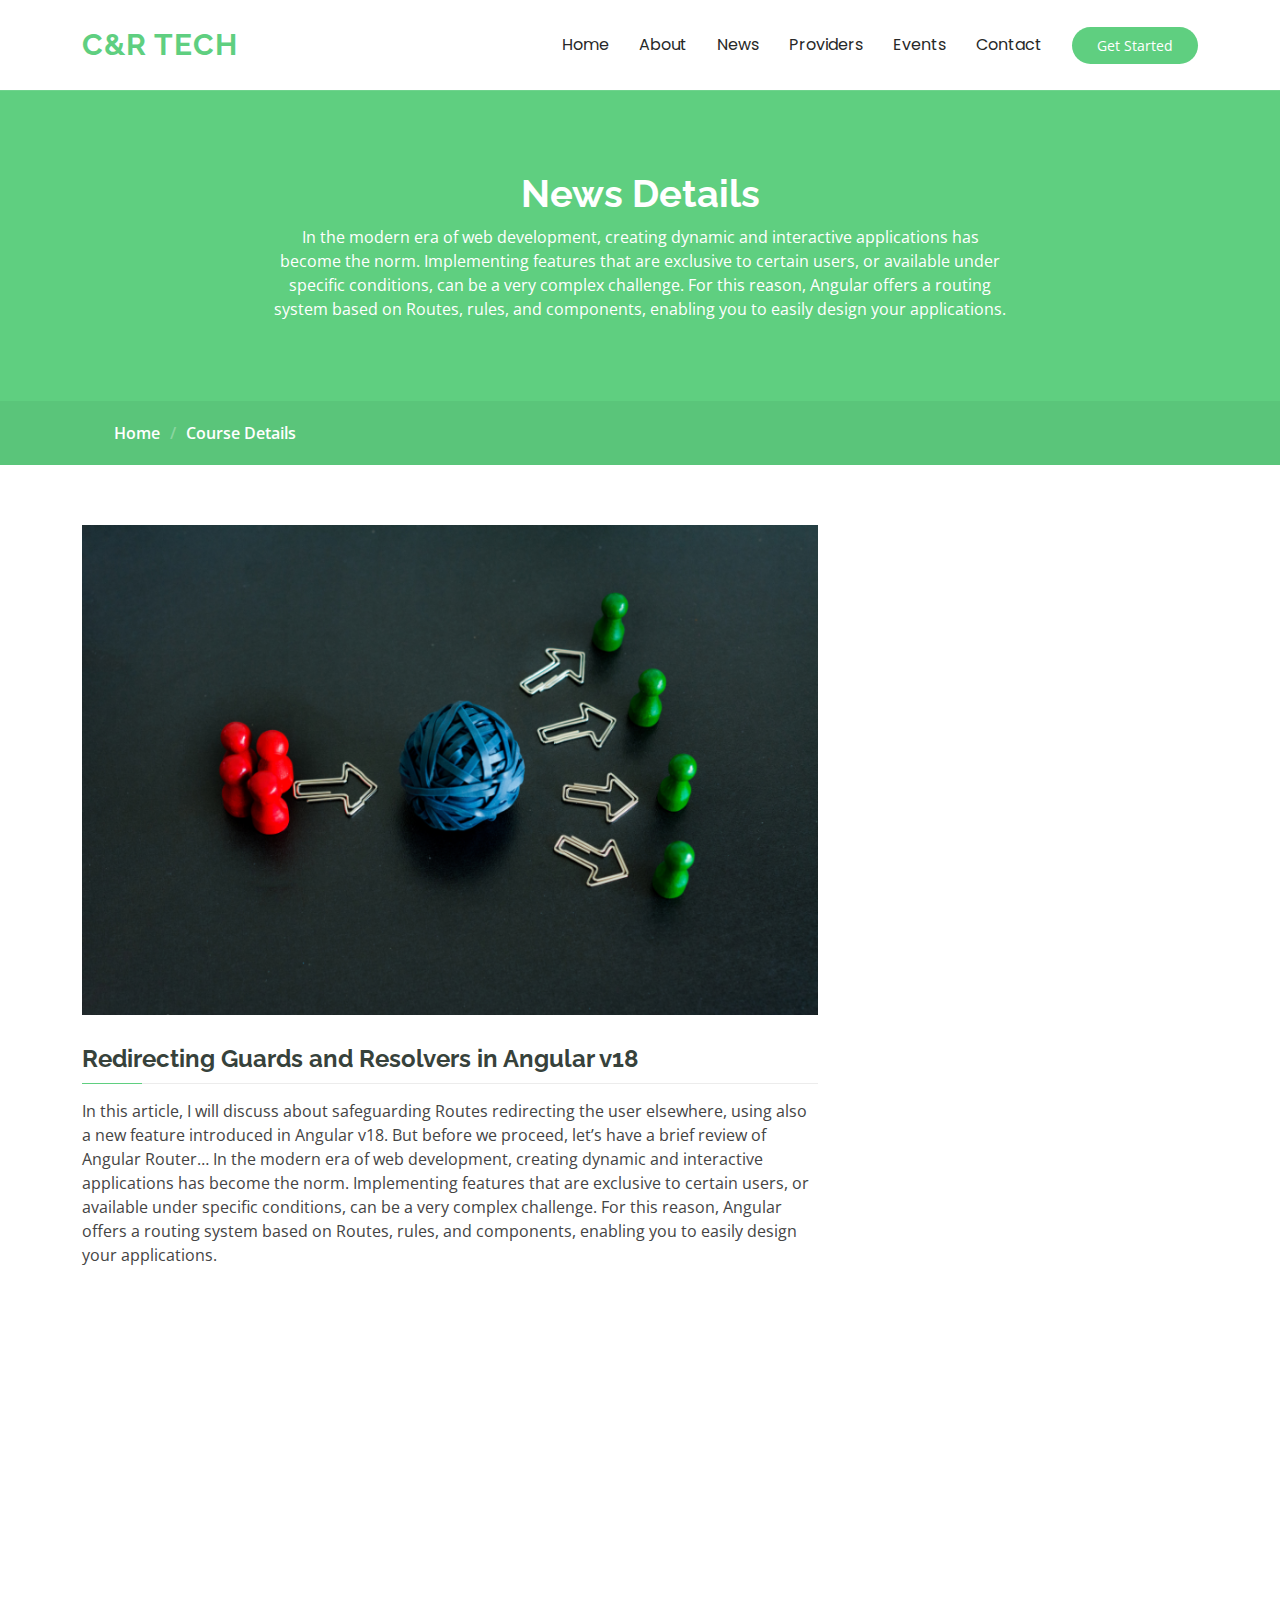
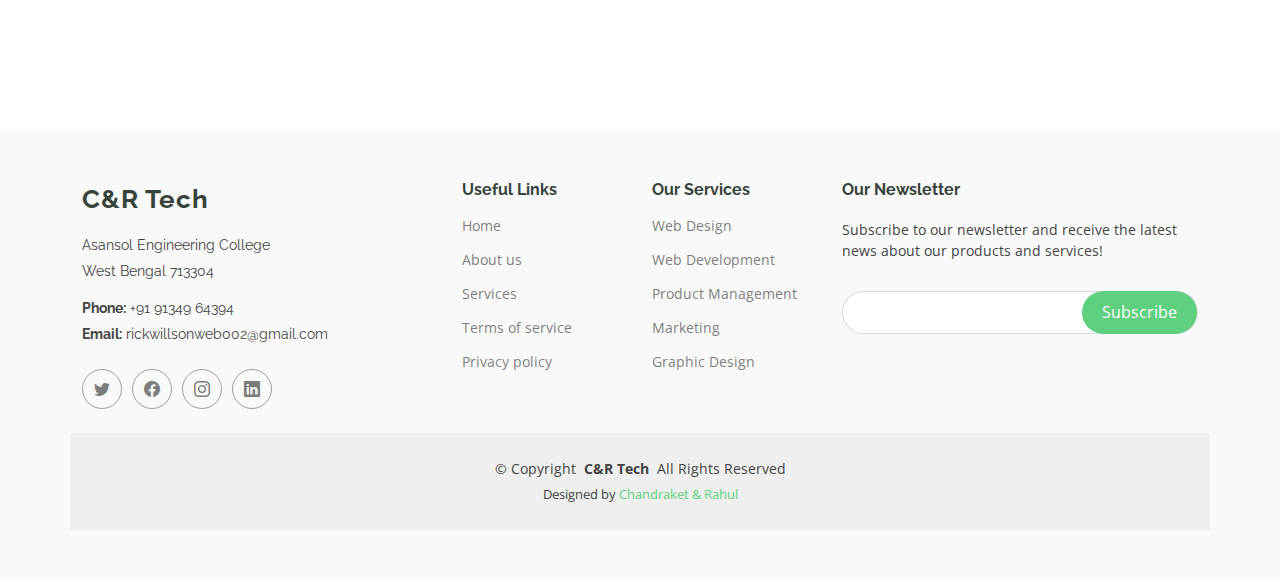
<file: C&R Tech/course-details-2.html>
<!DOCTYPE html>
<html lang="en">
  <head>
    <meta charset="utf-8" />
    <meta content="width=device-width, initial-scale=1.0" name="viewport" />
    <title>News Details - Page</title>
    <meta content="" name="description" />
    <meta content="" name="keywords" />

    <!-- Favicons -->
    <link href="assets/img/favicon.png" rel="icon" />
    <link href="assets/img/apple-touch-icon.png" rel="apple-touch-icon" />

    <!-- Fonts -->
    <link href="https://fonts.googleapis.com" rel="preconnect" />
    <link href="https://fonts.gstatic.com" rel="preconnect" crossorigin />
    <link
      href="https://fonts.googleapis.com/css2?family=Open+Sans:ital,wght@0,300;0,400;0,500;0,600;0,700;0,800;1,300;1,400;1,500;1,600;1,700;1,800&family=Poppins:ital,wght@0,100;0,200;0,300;0,400;0,500;0,600;0,700;0,800;0,900;1,100;1,200;1,300;1,400;1,500;1,600;1,700;1,800;1,900&family=Raleway:ital,wght@0,100;0,200;0,300;0,400;0,500;0,600;0,700;0,800;0,900;1,100;1,200;1,300;1,400;1,500;1,600;1,700;1,800;1,900&display=swap"
      rel="stylesheet"
    />

    <!-- Vendor CSS Files -->
    <link
      href="assets/vendor/bootstrap/css/bootstrap.min.css"
      rel="stylesheet"
    />
    <link
      href="assets/vendor/bootstrap-icons/bootstrap-icons.css"
      rel="stylesheet"
    />
    <link href="assets/vendor/aos/aos.css" rel="stylesheet" />
    <link
      href="assets/vendor/glightbox/css/glightbox.min.css"
      rel="stylesheet"
    />
    <link href="assets/vendor/swiper/swiper-bundle.min.css" rel="stylesheet" />

    <!-- Main CSS File -->
    <link href="assets/css/main.css" rel="stylesheet" />
  </head>

  <body class="course-details-page">
    <header id="header" class="header d-flex align-items-center sticky-top">
      <div
        class="container-fluid container-xl position-relative d-flex align-items-center"
      >
        <a href="index.html" class="logo d-flex align-items-center me-auto">
          <h1 class="sitename">C&R Tech</h1>
        </a>

        <nav id="navmenu" class="navmenu">
          <ul>
            <li><a href="index.html" class="">Home</a></li>
            <li><a href="about.html">About</a></li>
            <li><a href="courses.html">News</a></li>
            <li><a href="trainers.html">Providers</a></li>
            <li><a href="events.html">Events</a></li>
            <li><a href="contact.html">Contact</a></li>
          </ul>
          <i class="mobile-nav-toggle d-xl-none bi bi-list"></i>
        </nav>

        <a class="btn-getstarted" href="courses.html">Get Started</a>
      </div>
    </header>

    <main class="main">
      <!-- Page Title -->
      <div class="page-title" data-aos="fade">
        <div class="heading">
          <div class="container">
            <div class="row d-flex justify-content-center text-center">
              <div class="col-lg-8">
                <h1>News Details</h1>
                <p class="mb-0">
                  In the modern era of web development, creating dynamic and
                  interactive applications has become the norm. Implementing
                  features that are exclusive to certain users, or available
                  under specific conditions, can be a very complex challenge.
                  For this reason, Angular offers a routing system based on
                  Routes, rules, and components, enabling you to easily design
                  your applications.
                </p>
              </div>
            </div>
          </div>
        </div>
        <nav class="breadcrumbs">
          <div class="container">
            <ol>
              <li><a href="index.html">Home</a></li>
              <li class="current">Course Details</li>
            </ol>
          </div>
        </nav>
      </div>
      <!-- End Page Title -->

      <!-- Courses Course Details Section -->
      <section
        id="courses-course-details"
        class="courses-course-details section"
      >
        <div class="container" data-aos="fade-up">
          <div class="row">
            <div class="col-lg-8">
              <img src="assets/img/news-2.png" class="img-fluid" alt="" />
              <h3>Redirecting Guards and Resolvers in Angular v18</h3>
              <p>
                In this article, I will discuss about safeguarding Routes
                redirecting the user elsewhere, using also a new feature
                introduced in Angular v18. But before we proceed, let’s have a
                brief review of Angular Router… In the modern era of web
                development, creating dynamic and interactive applications has
                become the norm. Implementing features that are exclusive to
                certain users, or available under specific conditions, can be a
                very complex challenge. For this reason, Angular offers a
                routing system based on Routes, rules, and components, enabling
                you to easily design your applications.
              </p>
            </div>
          </div>
        </div>
      </section>
      <!-- /Courses Course Details Section -->

      <!-- Tabs Section -->
      <section id="tabs" class="tabs section">
        <div class="container" data-aos="fade-up" data-aos-delay="100">
          <div class="row">
            <div class="col-lg-3">
              <ul class="nav nav-tabs flex-column">
                <li class="nav-item">
                  <a
                    class="nav-link active show"
                    data-bs-toggle="tab"
                    href="#tab-1"
                    >Angular Router Guards and Resolvers</a
                  >
                </li>
                <li class="nav-item">
                  <a class="nav-link" data-bs-toggle="tab" href="#tab-2"
                    >Use Guards and Resolvers to redirect navigation</a
                  >
                </li>
                <li class="nav-item">
                  <a class="nav-link" data-bs-toggle="tab" href="#tab-3"
                    >Redirect with UrlTree</a
                  >
                </li>
                <li class="nav-item">
                  <a class="nav-link" data-bs-toggle="tab" href="#tab-4"
                    >Redirect with RedirectCommand</a
                  >
                </li>
                <!-- <li class="nav-item">
                <a class="nav-link" data-bs-toggle="tab" href="#tab-5">Iusto ut expedita aut</a>
              </li> -->
              </ul>
            </div>
            <div class="col-lg-9 mt-4 mt-lg-0">
              <div class="tab-content">
                <div class="tab-pane active show" id="tab-1">
                  <div class="row">
                    <div class="col-lg-8 details order-2 order-lg-1">
                      <h3>Angular Router Guards and Resolvers</h3>
                      <p class="fst-italic">
                        Angular Router library allows you to manage navigation
                        within your Angular application, defining a list of
                        Routes. Each Route is defined by a series of
                        information, such as the path to access it, the Angular
                        component to load, child Routes, and much more
                      </p>
                      <p>
                        You can protect one or more Routes, restricting the
                        access or the exit, based on certain conditions, using
                        functions called Guards. <br />
                        <strong>Note:</strong> originally, Guards were
                        implemented as Injectable services. Following the
                        introduction of the inject() function, it was possible
                        to define them as functions. As a result, Injectable
                        Guards are currently deprecated.
                      </p>
                    </div>
                    <div class="col-lg-4 text-center order-1 order-lg-2">
                      <img
                        src="assets/img/tabs/tab-1.png"
                        alt=""
                        class="img-fluid"
                      />
                    </div>
                  </div>
                </div>
                <div class="tab-pane" id="tab-2">
                  <div class="row">
                    <div class="col-lg-8 details order-2 order-lg-1">
                      <h3>Use Guards and Resolvers to redirect navigation</h3>
                      <p class="fst-italic">
                        Angular Guards allow you to prevent access or exit to
                        one or more Routes, blocking navigation. However, to
                        ensure a smoother user experience, it is often
                        preferable to redirect the user to another Route.
                      </p>
                      <p>
                        Thanks to Guards, we can achieve this very easily,
                        starting a new navigation before blocking the current
                        one. You can achieve a similar result using the
                        Resolvers, starting a new navigation inside them
                      </p>
                    </div>
                    <div class="col-lg-4 text-center order-1 order-lg-2">
                      <img
                        src="assets/img/tabs/tab-2.png"
                        alt=""
                        class="img-fluid"
                      />
                    </div>
                  </div>
                </div>
                <div class="tab-pane" id="tab-3">
                  <div class="row">
                    <div class="col-lg-8 details order-2 order-lg-1">
                      <h3>Redirect with UrlTree</h3>
                      <p class="fst-italic">
                        Alternatively, you can redirect navigation by having
                        Guards and Resolvers return a UrlTree representing the
                        new Route
                      </p>
                      <p>
                        However, this technique does not allow you to redirect
                        navigation using NavigationExtras, as allowed by the
                        previous technique
                      </p>
                    </div>
                    <div class="col-lg-4 text-center order-1 order-lg-2">
                      <img
                        src="assets/img/tabs/tab-3.png"
                        alt=""
                        class="img-fluid"
                      />
                    </div>
                  </div>
                </div>
                <div class="tab-pane" id="tab-4">
                  <div class="row">
                    <div class="col-lg-8 details order-2 order-lg-1">
                      <h3>Redirect with RedirectCommand</h3>
                      <p class="fst-italic">
                        To overcome this, Angular v18 introduces a new
                        RedirectCommand class capable of handling
                        NavigationExtras, enabling you to redirect navigation in
                        Guards and Resolvers
                      </p>
                      <p>
                        The introduction of this new RedirectCommand class
                        ensures great maintainability for Guards and
                        Resolvers.Having been designed specifically for these
                        use cases, it can be easily extended to adapt to any
                        necessary new parameters in the future.
                      </p>
                    </div>
                    <div class="col-lg-4 text-center order-1 order-lg-2">
                      <img
                        src="assets/img/tabs/tab-4.png"
                        alt=""
                        class="img-fluid"
                      />
                    </div>
                  </div>
                </div>
                <!-- <div class="tab-pane" id="tab-5">
                <div class="row">
                  <div class="col-lg-8 details order-2 order-lg-1">
                    <h3>Est eveniet ipsam sindera pad rone matrelat sando reda</h3>
                    <p class="fst-italic">Omnis blanditiis saepe eos autem qui sunt debitis porro quia.</p>
                    <p>Exercitationem nostrum omnis. Ut reiciendis repudiandae minus. Omnis recusandae ut non quam ut quod eius qui. Ipsum quia odit vero atque qui quibusdam amet. Occaecati sed est sint aut vitae molestiae voluptate vel</p>
                  </div>
                  <div class="col-lg-4 text-center order-1 order-lg-2">
                    <img src="assets/img/tabs/tab-5.png" alt="" class="img-fluid">
                  </div>
                </div>
              </div> -->
              </div>
            </div>
          </div>
        </div>
      </section>
      <!-- /Tabs Section -->
    </main>

    <footer id="footer" class="footer position-relative">
      <div class="container footer-top">
        <div class="row gy-4">
          <div class="col-lg-4 col-md-6 footer-about">
            <a href="index.html" class="logo d-flex align-items-center">
              <span class="sitename">C&R Tech</span>
            </a>
            <div class="footer-contact pt-3">
              <p>Asansol Engineering College </p>
              <p> West Bengal 713304 </p>
              <p class="mt-3">
                <strong>Phone:</strong> <span>+91 91349 64394</span>
              </p>
              <p><strong>Email:</strong> <span>rickwillsonweb002@gmail.com</span></p>
            </div>
            <div class="social-links d-flex mt-4">
              <a href=""><i class="bi bi-twitter"></i></a>
              <a href=""><i class="bi bi-facebook"></i></a>
              <a href=""><i class="bi bi-instagram"></i></a>
              <a href=""><i class="bi bi-linkedin"></i></a>
            </div>
          </div>

          <div class="col-lg-2 col-md-3 footer-links">
            <h4>Useful Links</h4>
            <ul>
              <li><a href="#">Home</a></li>
              <li><a href="#">About us</a></li>
              <li><a href="#">Services</a></li>
              <li><a href="#">Terms of service</a></li>
              <li><a href="#">Privacy policy</a></li>
            </ul>
          </div>

          <div class="col-lg-2 col-md-3 footer-links">
            <h4>Our Services</h4>
            <ul>
              <li><a href="#">Web Design</a></li>
              <li><a href="#">Web Development</a></li>
              <li><a href="#">Product Management</a></li>
              <li><a href="#">Marketing</a></li>
              <li><a href="#">Graphic Design</a></li>
            </ul>
          </div>

          <div class="col-lg-4 col-md-12 footer-newsletter">
            <h4>Our Newsletter</h4>
            <p>
              Subscribe to our newsletter and receive the latest news about our
              products and services!
            </p>
            <form
              action="forms/newsletter.php"
              method="post"
              class="php-email-form"
            >
              <div class="newsletter-form">
                <input type="email" name="email" /><input
                  type="submit"
                  value="Subscribe"
                />
              </div>
              <div class="loading">Loading</div>
              <div class="error-message"></div>
              <div class="sent-message">
                Your subscription request has been sent. Thank you!
              </div>
            </form>
          </div>
        </div>
      </div>

      <div class="container copyright text-center mt-4">
        <p>
          © <span>Copyright</span>
          <strong class="px-1 sitename">C&R Tech</strong>
          <span>All Rights Reserved</span>
        </p>
        <div class="credits">Designed by <a href="">Chandraket & Rahul</a></div>
      </div>
    </footer>

    <!-- Scroll Top -->
    <a
      href="#"
      id="scroll-top"
      class="scroll-top d-flex align-items-center justify-content-center"
      ><i class="bi bi-arrow-up-short"></i
    ></a>

    <!-- Preloader -->
    <div id="preloader"></div>

    <!-- Vendor JS Files -->
    <script src="assets/vendor/bootstrap/js/bootstrap.bundle.min.js"></script>
    <script src="assets/vendor/php-email-form/validate.js"></script>
    <script src="assets/vendor/aos/aos.js"></script>
    <script src="assets/vendor/glightbox/js/glightbox.min.js"></script>
    <script src="assets/vendor/purecounter/purecounter_vanilla.js"></script>
    <script src="assets/vendor/swiper/swiper-bundle.min.js"></script>

    <!-- Main JS File -->
    <script src="assets/js/main.js"></script>
  </body>
</html>
</file>
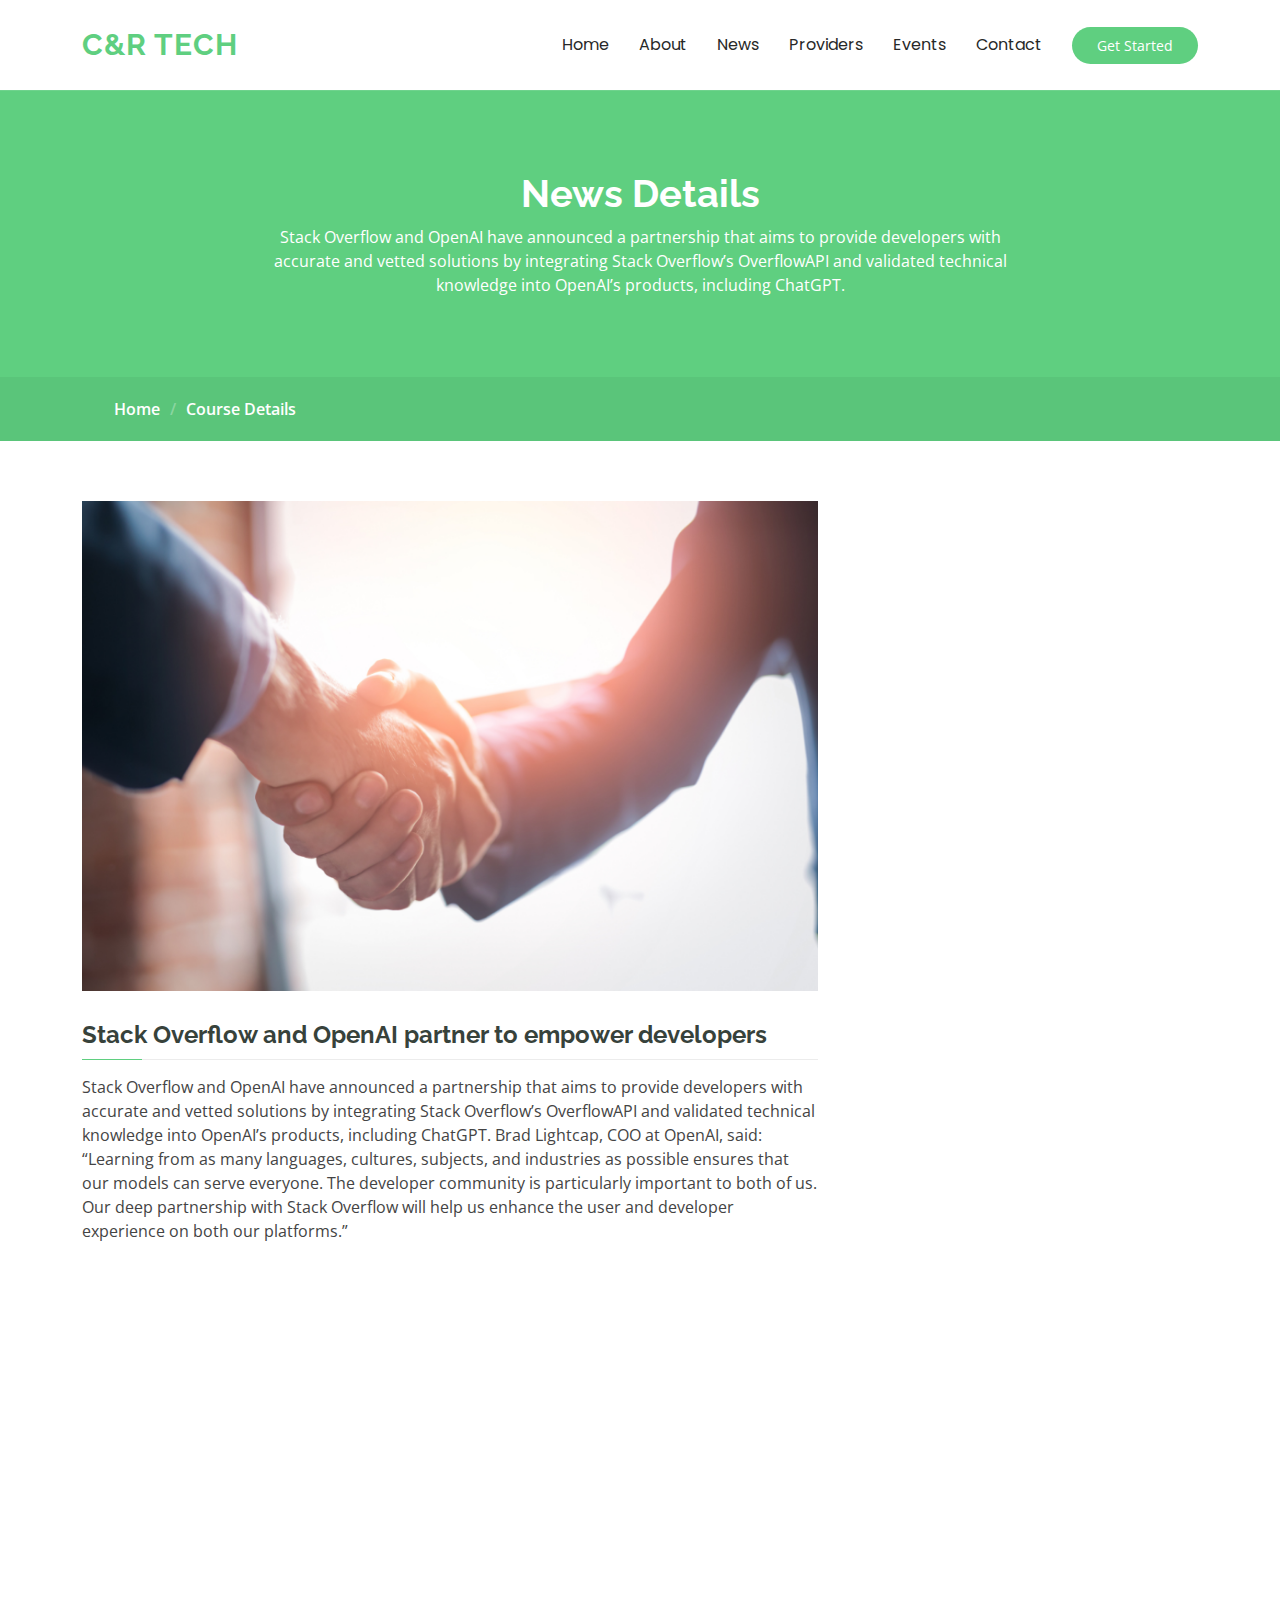
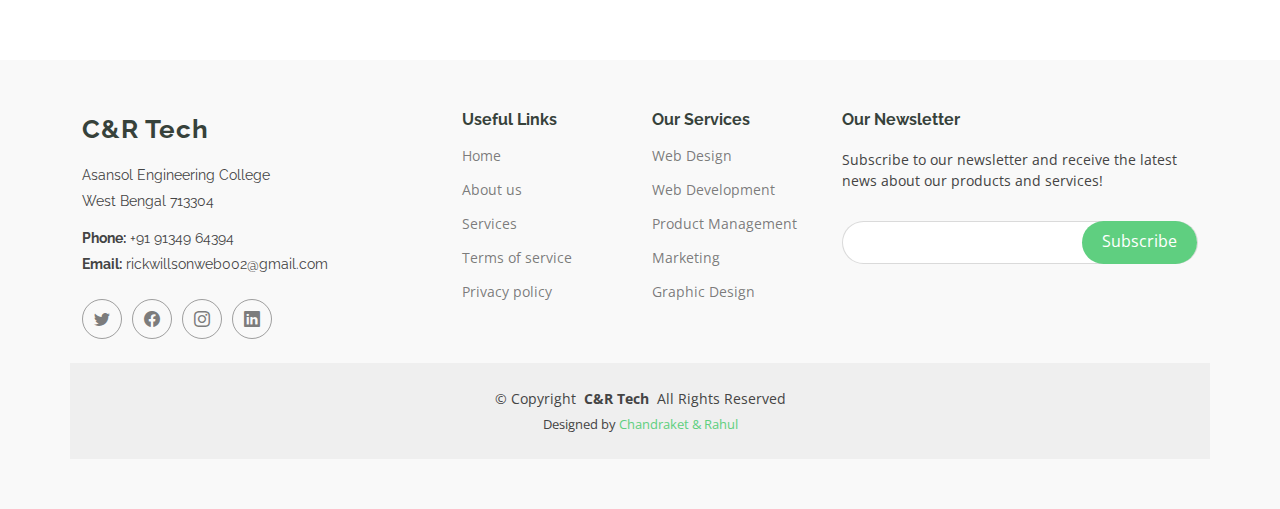
<file: C&R Tech/course-details-3.html>
<!DOCTYPE html>
<html lang="en">

<head>
  <meta charset="utf-8">
  <meta content="width=device-width, initial-scale=1.0" name="viewport">
  <title>News Details - Page</title>
  <meta content="" name="description">
  <meta content="" name="keywords">

  <!-- Favicons -->
  <link href="assets/img/favicon.png" rel="icon">
  <link href="assets/img/apple-touch-icon.png" rel="apple-touch-icon">

  <!-- Fonts -->
  <link href="https://fonts.googleapis.com" rel="preconnect">
  <link href="https://fonts.gstatic.com" rel="preconnect" crossorigin>
  <link href="https://fonts.googleapis.com/css2?family=Open+Sans:ital,wght@0,300;0,400;0,500;0,600;0,700;0,800;1,300;1,400;1,500;1,600;1,700;1,800&family=Poppins:ital,wght@0,100;0,200;0,300;0,400;0,500;0,600;0,700;0,800;0,900;1,100;1,200;1,300;1,400;1,500;1,600;1,700;1,800;1,900&family=Raleway:ital,wght@0,100;0,200;0,300;0,400;0,500;0,600;0,700;0,800;0,900;1,100;1,200;1,300;1,400;1,500;1,600;1,700;1,800;1,900&display=swap" rel="stylesheet">

  <!-- Vendor CSS Files -->
  <link href="assets/vendor/bootstrap/css/bootstrap.min.css" rel="stylesheet">
  <link href="assets/vendor/bootstrap-icons/bootstrap-icons.css" rel="stylesheet">
  <link href="assets/vendor/aos/aos.css" rel="stylesheet">
  <link href="assets/vendor/glightbox/css/glightbox.min.css" rel="stylesheet">
  <link href="assets/vendor/swiper/swiper-bundle.min.css" rel="stylesheet">

  <!-- Main CSS File -->
  <link href="assets/css/main.css" rel="stylesheet">


</head>

<body class="course-details-page">

  <header id="header" class="header d-flex align-items-center sticky-top">
    <div class="container-fluid container-xl position-relative d-flex align-items-center">

      <a href="index.html" class="logo d-flex align-items-center me-auto">
        <h1 class="sitename">C&R Tech</h1>
      </a>

      <nav id="navmenu" class="navmenu">
        <ul>
          <li><a href="index.html" class="">Home</a></li>
          <li><a href="about.html">About</a></li>
          <li><a href="courses.html">News</a></li>
          <li><a href="trainers.html">Providers</a></li>
          <li><a href="events.html">Events</a></li>
          <li><a href="contact.html">Contact</a></li>
        </ul>
        <i class="mobile-nav-toggle d-xl-none bi bi-list"></i>
      </nav>

      <a class="btn-getstarted" href="courses.html">Get Started</a>

    </div>
  </header>

  <main class="main">

    <!-- Page Title -->
    <div class="page-title" data-aos="fade">
      <div class="heading">
        <div class="container">
          <div class="row d-flex justify-content-center text-center">
            <div class="col-lg-8">
              <h1>News Details</h1>
              <p class="mb-0">Stack Overflow and OpenAI have announced a partnership that aims to provide developers with accurate and vetted solutions by integrating Stack Overflow’s OverflowAPI and validated technical knowledge into OpenAI’s products, including ChatGPT.</p>
            </div>
          </div>
        </div>
      </div>
      <nav class="breadcrumbs">
        <div class="container">
          <ol>
            <li><a href="index.html">Home</a></li>
            <li class="current">Course Details</li>
          </ol>
        </div>
      </nav>
    </div><!-- End Page Title -->

    <!-- Courses Course Details Section -->
    <section id="courses-course-details" class="courses-course-details section">

      <div class="container" data-aos="fade-up">

        <div class="row">
          <div class="col-lg-8">
            <img src="assets/img/news-3.png" class="img-fluid" alt="">
            <h3>Stack Overflow and OpenAI partner to empower developers</h3>
            <p>
              Stack Overflow and OpenAI have announced a partnership that aims to provide developers with accurate and vetted solutions by integrating Stack Overflow’s OverflowAPI and validated technical knowledge into OpenAI’s products, including ChatGPT.

              Brad Lightcap, COO at OpenAI, said: “Learning from as many languages, cultures, subjects, and industries as possible ensures that our models can serve everyone. The developer community is particularly important to both of us. Our deep partnership with Stack Overflow will help us enhance the user and developer experience on both our platforms.”
            </p>
          </div>
        </div>

      </div>

    </section><!-- /Courses Course Details Section -->

    <!-- Tabs Section -->
    <section id="tabs" class="tabs section">

      <div class="container" data-aos="fade-up" data-aos-delay="100">

        <div class="row">
          <div class="col-lg-3">
            <ul class="nav nav-tabs flex-column">
              <li class="nav-item">
                <a class="nav-link active show" data-bs-toggle="tab" href="#tab-1">Partnership Announcement</a>
              </li>
              <li class="nav-item">
                <a class="nav-link" data-bs-toggle="tab" href="#tab-2">Enhanced Developer Experience</a>
              </li>
              <li class="nav-item">
                <a class="nav-link" data-bs-toggle="tab" href="#tab-3">Access to Trusted Knowledge</a>
              </li>
              <li class="nav-item">
                <a class="nav-link" data-bs-toggle="tab" href="#tab-4">Future Integrations and Capabilities</a>
              </li>
              <!-- <li class="nav-item">
                <a class="nav-link" data-bs-toggle="tab" href="#tab-5">Iusto ut expedita aut</a>
              </li> -->
            </ul>
          </div>
          <div class="col-lg-9 mt-4 mt-lg-0">
            <div class="tab-content">
              <div class="tab-pane active show" id="tab-1">
                <div class="row">
                  <div class="col-lg-8 details order-2 order-lg-1">
                    <h3>Partnership Announcement</h3>
                    
                    <p>Stack Overflow and OpenAI have joined forces to integrate Stack Overflow’s OverflowAPI and validated technical knowledge into OpenAI’s products, including ChatGPT. This collaboration aims to provide developers with accurate and vetted solutions.</p>
                  </div>
                  <div class="col-lg-4 text-center order-1 order-lg-2">
                    <img src="assets/img/tabs/tab-1.png" alt="" class="img-fluid">
                  </div>
                </div>
              </div>
              <div class="tab-pane" id="tab-2">
                <div class="row">
                  <div class="col-lg-8 details order-2 order-lg-1">
                    <h3>Enhanced Developer Experience</h3>
                    
                    <p>OpenAI will utilize Stack Overflow’s OverflowAPI product and collaborate with Stack Overflow to improve model performance for developers. This integration will enhance AI models using enhanced content and feedback from the Stack Overflow community.</p>
                  </div>
                  <div class="col-lg-4 text-center order-1 order-lg-2">
                    <img src="assets/img/tabs/tab-2.png" alt="" class="img-fluid">
                  </div>
                </div>
              </div>
              <div class="tab-pane" id="tab-3">
                <div class="row">
                  <div class="col-lg-8 details order-2 order-lg-1">
                    <h3>Access to Trusted Knowledge</h3>
                   
                    <p>OpenAI will surface validated technical knowledge from Stack Overflow directly in ChatGPT, offering users easy access to trusted, accurate, and highly technical knowledge backed by millions of developers.</p>
                  </div>
                  <div class="col-lg-4 text-center order-1 order-lg-2">
                    <img src="assets/img/tabs/tab-3.png" alt="" class="img-fluid">
                  </div>
                </div>
              </div>
              <div class="tab-pane" id="tab-4">
                <div class="row">
                  <div class="col-lg-8 details order-2 order-lg-1">
                    <h3>Future Integrations and Capabilities</h3>
                    
                    <p>The first set of new integrations and capabilities resulting from the partnership will be available in the first half of 2024. Beyond this, the partnership will enable Stack Overflow to reinvest in community-driven features and continue advancing socially responsible AI.</p>
                  </div>
                  <div class="col-lg-4 text-center order-1 order-lg-2">
                    <img src="assets/img/tabs/tab-4.png" alt="" class="img-fluid">
                  </div>
                </div>
              </div>
              <!-- <div class="tab-pane" id="tab-5">
                <div class="row">
                  <div class="col-lg-8 details order-2 order-lg-1">
                    <h3>Est eveniet ipsam sindera pad rone matrelat sando reda</h3>
                    <p class="fst-italic">Omnis blanditiis saepe eos autem qui sunt debitis porro quia.</p>
                    <p>Exercitationem nostrum omnis. Ut reiciendis repudiandae minus. Omnis recusandae ut non quam ut quod eius qui. Ipsum quia odit vero atque qui quibusdam amet. Occaecati sed est sint aut vitae molestiae voluptate vel</p>
                  </div>
                  <div class="col-lg-4 text-center order-1 order-lg-2">
                    <img src="assets/img/tabs/tab-5.png" alt="" class="img-fluid">
                  </div>
                </div>
              </div> -->
            </div>
          </div>
        </div>

      </div>

    </section><!-- /Tabs Section -->

  </main>

  <footer id="footer" class="footer position-relative">

    <div class="container footer-top">
      <div class="row gy-4">
        <div class="col-lg-4 col-md-6 footer-about">
          <a href="index.html" class="logo d-flex align-items-center">
            <span class="sitename">C&R Tech</span>
          </a>
          <div class="footer-contact pt-3">
            <p>Asansol Engineering College </p>
            <p> West Bengal 713304 </p>
            <p class="mt-3"><strong>Phone:</strong> <span>+91 91349 64394</span></p>
            <p><strong>Email:</strong> <span>rickwillsonweb002@gmail.com</span></p>
          </div>
          <div class="social-links d-flex mt-4">
            <a href=""><i class="bi bi-twitter"></i></a>
            <a href=""><i class="bi bi-facebook"></i></a>
            <a href=""><i class="bi bi-instagram"></i></a>
            <a href=""><i class="bi bi-linkedin"></i></a>
          </div>
        </div>

        <div class="col-lg-2 col-md-3 footer-links">
          <h4>Useful Links</h4>
          <ul>
            <li><a href="#">Home</a></li>
            <li><a href="#">About us</a></li>
            <li><a href="#">Services</a></li>
            <li><a href="#">Terms of service</a></li>
            <li><a href="#">Privacy policy</a></li>
          </ul>
        </div>

        <div class="col-lg-2 col-md-3 footer-links">
          <h4>Our Services</h4>
          <ul>
            <li><a href="#">Web Design</a></li>
            <li><a href="#">Web Development</a></li>
            <li><a href="#">Product Management</a></li>
            <li><a href="#">Marketing</a></li>
            <li><a href="#">Graphic Design</a></li>
          </ul>
        </div>

        <div class="col-lg-4 col-md-12 footer-newsletter">
          <h4>Our Newsletter</h4>
          <p>Subscribe to our newsletter and receive the latest news about our products and services!</p>
          <form action="forms/newsletter.php" method="post" class="php-email-form">
            <div class="newsletter-form"><input type="email" name="email"><input type="submit" value="Subscribe"></div>
            <div class="loading">Loading</div>
            <div class="error-message"></div>
            <div class="sent-message">Your subscription request has been sent. Thank you!</div>
          </form>
        </div>

      </div>
    </div>

    <div class="container copyright text-center mt-4">
      <p>© <span>Copyright</span> <strong class="px-1 sitename">C&R Tech</strong> <span>All Rights Reserved</span></p>
      <div class="credits">

        Designed by <a href="">Chandraket & Rahul</a>
      </div>
    </div>

  </footer>

  <!-- Scroll Top -->
  <a href="#" id="scroll-top" class="scroll-top d-flex align-items-center justify-content-center"><i class="bi bi-arrow-up-short"></i></a>

  <!-- Preloader -->
  <div id="preloader"></div>

  <!-- Vendor JS Files -->
  <script src="assets/vendor/bootstrap/js/bootstrap.bundle.min.js"></script>
  <script src="assets/vendor/php-email-form/validate.js"></script>
  <script src="assets/vendor/aos/aos.js"></script>
  <script src="assets/vendor/glightbox/js/glightbox.min.js"></script>
  <script src="assets/vendor/purecounter/purecounter_vanilla.js"></script>
  <script src="assets/vendor/swiper/swiper-bundle.min.js"></script>

  <!-- Main JS File -->
  <script src="assets/js/main.js"></script>

</body>

</html>
</file>
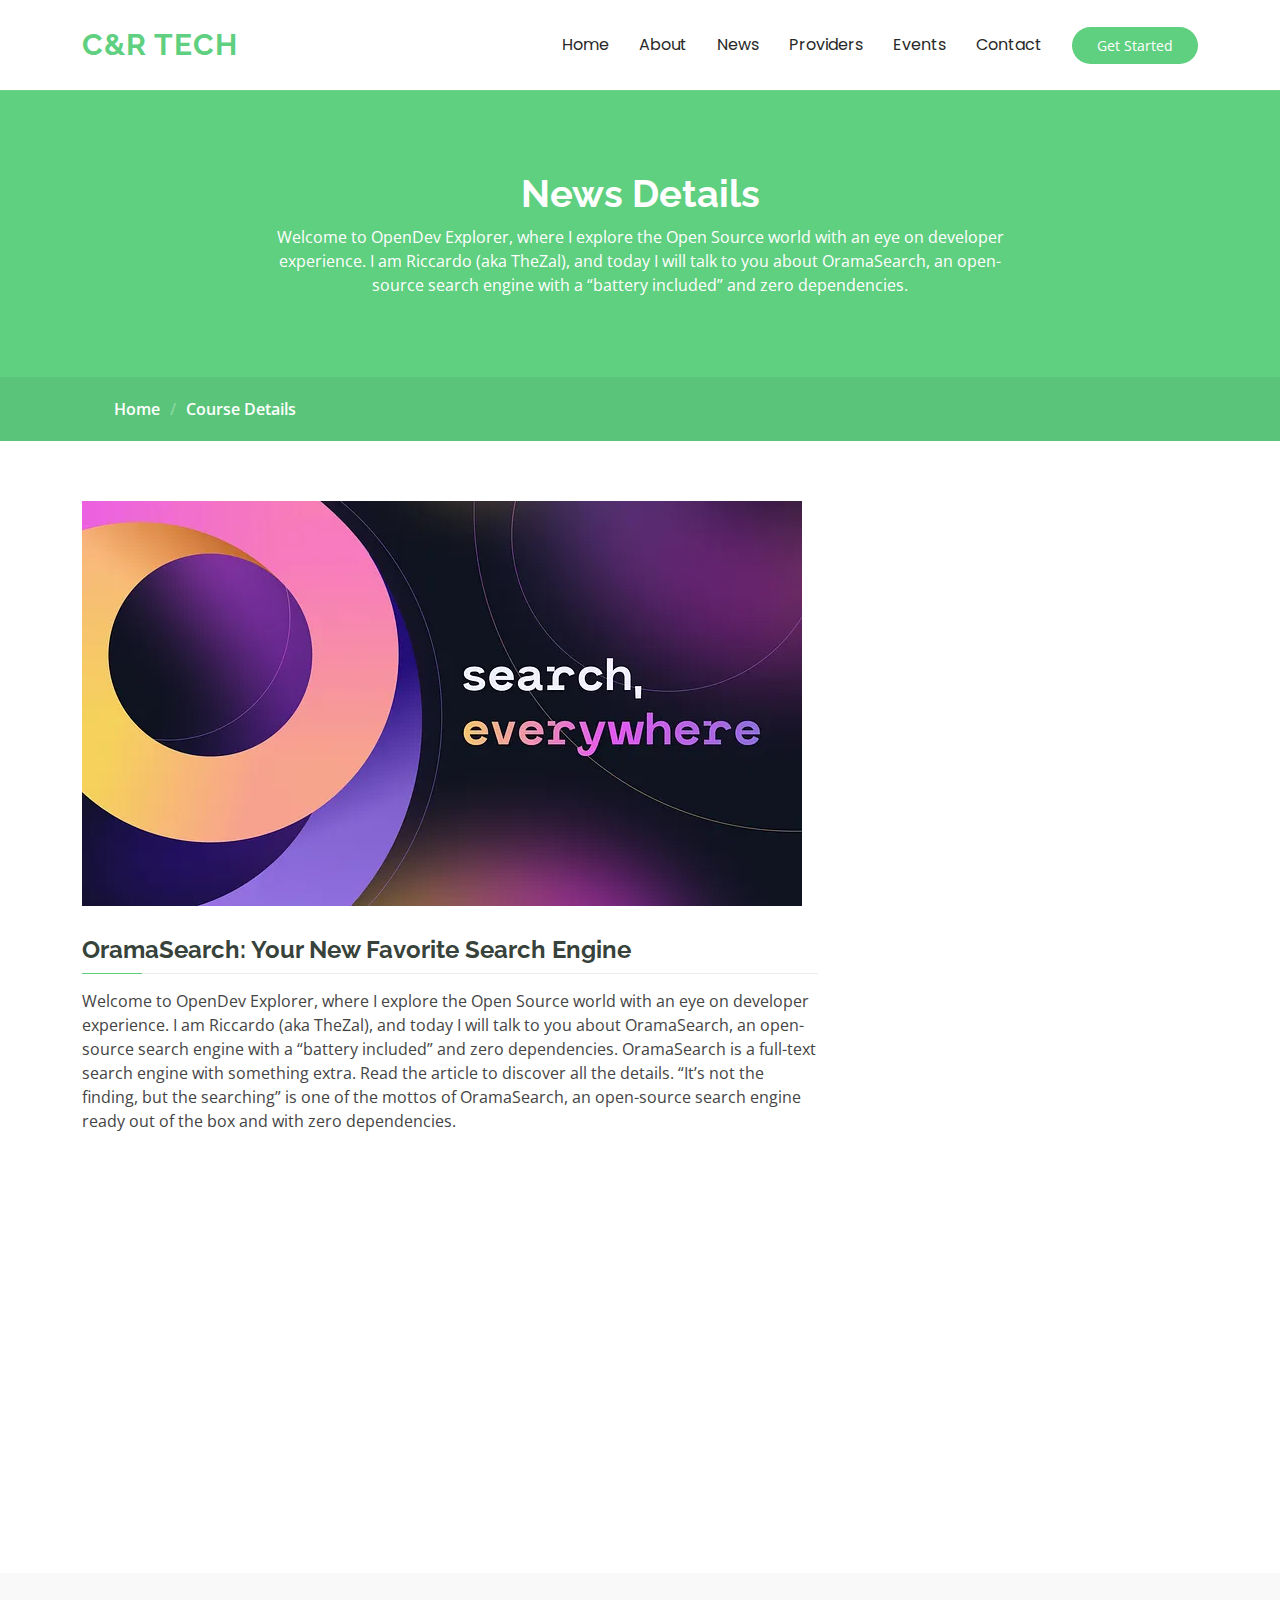
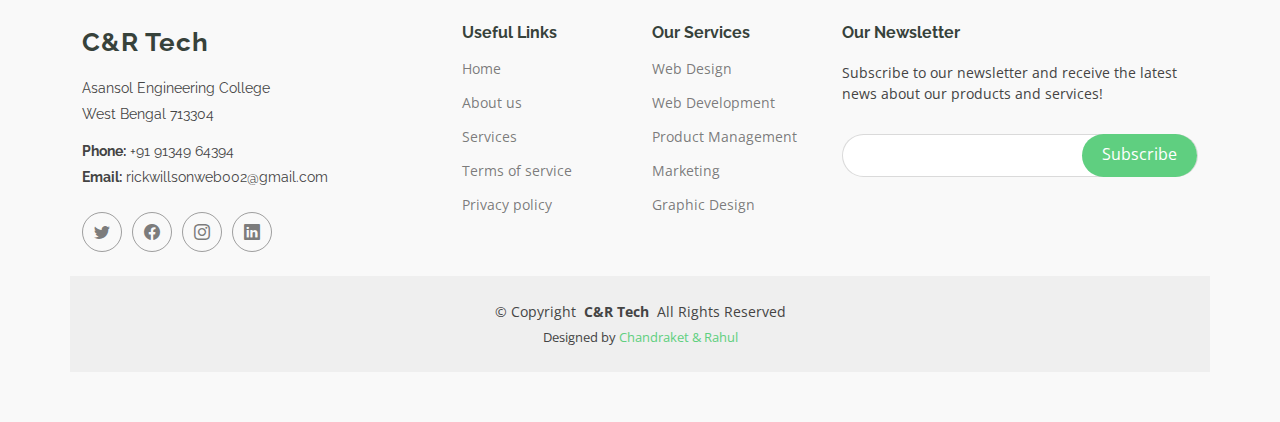
<file: C&R Tech/course-details.html>
<!DOCTYPE html>
<html lang="en">

<head>
  <meta charset="utf-8">
  <meta content="width=device-width, initial-scale=1.0" name="viewport">
  <title>News Details - Page</title>
  <meta content="" name="description">
  <meta content="" name="keywords">

  <!-- Favicons -->
  <link href="assets/img/favicon.png" rel="icon">
  <link href="assets/img/apple-touch-icon.png" rel="apple-touch-icon">

  <!-- Fonts -->
  <link href="https://fonts.googleapis.com" rel="preconnect">
  <link href="https://fonts.gstatic.com" rel="preconnect" crossorigin>
  <link href="https://fonts.googleapis.com/css2?family=Open+Sans:ital,wght@0,300;0,400;0,500;0,600;0,700;0,800;1,300;1,400;1,500;1,600;1,700;1,800&family=Poppins:ital,wght@0,100;0,200;0,300;0,400;0,500;0,600;0,700;0,800;0,900;1,100;1,200;1,300;1,400;1,500;1,600;1,700;1,800;1,900&family=Raleway:ital,wght@0,100;0,200;0,300;0,400;0,500;0,600;0,700;0,800;0,900;1,100;1,200;1,300;1,400;1,500;1,600;1,700;1,800;1,900&display=swap" rel="stylesheet">

  <!-- Vendor CSS Files -->
  <link href="assets/vendor/bootstrap/css/bootstrap.min.css" rel="stylesheet">
  <link href="assets/vendor/bootstrap-icons/bootstrap-icons.css" rel="stylesheet">
  <link href="assets/vendor/aos/aos.css" rel="stylesheet">
  <link href="assets/vendor/glightbox/css/glightbox.min.css" rel="stylesheet">
  <link href="assets/vendor/swiper/swiper-bundle.min.css" rel="stylesheet">

  <!-- Main CSS File -->
  <link href="assets/css/main.css" rel="stylesheet">


</head>

<body class="course-details-page">

  <header id="header" class="header d-flex align-items-center sticky-top">
    <div class="container-fluid container-xl position-relative d-flex align-items-center">

      <a href="index.html" class="logo d-flex align-items-center me-auto">
        <h1 class="sitename">C&R Tech</h1>
      </a>

      <nav id="navmenu" class="navmenu">
        <ul>
          <li><a href="index.html" class="">Home</a></li>
          <li><a href="about.html">About</a></li>
          <li><a href="courses.html">News</a></li>
          <li><a href="trainers.html">Providers</a></li>
          <li><a href="events.html">Events</a></li>
          <li><a href="contact.html">Contact</a></li>
        </ul>
        <i class="mobile-nav-toggle d-xl-none bi bi-list"></i>
      </nav>

      <a class="btn-getstarted" href="courses.html">Get Started</a>

    </div>
  </header>

  <main class="main">

    <!-- Page Title -->
    <div class="page-title" data-aos="fade">
      <div class="heading">
        <div class="container">
          <div class="row d-flex justify-content-center text-center">
            <div class="col-lg-8">
              <h1>News Details</h1>
              <p class="mb-0">Welcome to OpenDev Explorer, where I explore the Open Source world with an eye on developer experience. I am Riccardo (aka TheZal), and today I will talk to you about OramaSearch, an open-source search engine with a “battery included” and zero dependencies.</p>
            </div>
          </div>
        </div>
      </div>
      <nav class="breadcrumbs">
        <div class="container">
          <ol>
            <li><a href="index.html">Home</a></li>
            <li class="current">Course Details</li>
          </ol>
        </div>
      </nav>
    </div><!-- End Page Title -->

    <!-- Courses Course Details Section -->
    <section id="courses-course-details" class="courses-course-details section">

      <div class="container" data-aos="fade-up">

        <div class="row">
          <div class="col-lg-8">
            <img src="assets/img/article-1.webp" class="img-fluid" alt="">
            <h3>OramaSearch: Your New Favorite Search Engine</h3>
            <p>
              Welcome to OpenDev Explorer, where I explore the Open Source world with an eye on developer experience. I am Riccardo (aka TheZal), and today I will talk to you about OramaSearch, an open-source search engine with a “battery included” and zero dependencies.
              OramaSearch is a full-text search engine with something extra. Read the article to discover all the details.
              “It’s not the finding, but the searching” is one of the mottos of OramaSearch, an open-source search engine ready out of the box and with zero dependencies.
            </p>
          </div>
        </div>

      </div>

    </section><!-- /Courses Course Details Section -->

    <!-- Tabs Section -->
    <section id="tabs" class="tabs section">

      <div class="container" data-aos="fade-up" data-aos-delay="100">

        <div class="row">
          <div class="col-lg-3">
            <ul class="nav nav-tabs flex-column">
              <li class="nav-item">
                <a class="nav-link active show" data-bs-toggle="tab" href="#tab-1">General Overview</a>
              </li>
              <li class="nav-item">
                <a class="nav-link" data-bs-toggle="tab" href="#tab-2">The Developer Experience With OramaSearch</a>
              </li>
              <li class="nav-item">
                <a class="nav-link" data-bs-toggle="tab" href="#tab-3">The Extra Mile</a>
              </li>
              <li class="nav-item">
                <a class="nav-link" data-bs-toggle="tab" href="#tab-4">Comparison with the Status Quo</a>
              </li>
              <!-- <li class="nav-item">
                <a class="nav-link" data-bs-toggle="tab" href="#tab-5">Iusto ut expedita aut</a>
              </li> -->
            </ul>
          </div>
          <div class="col-lg-9 mt-4 mt-lg-0">
            <div class="tab-content">
              <div class="tab-pane active show" id="tab-1">
                <div class="row">
                  <div class="col-lg-8 details order-2 order-lg-1">
                    <h3>General Overview</h3>
                    <p class="fst-italic">“It’s not the finding, but the searching” is one of the mottos of OramaSearch, an open-source search engine ready out of the box and with zero dependencies.</p>
                    <p>Originally named Lyra as an exercise for a talk by Michele Riva to explain how a full-text search engine works, it has since become a real project thanks to the feedback from the community (5800 stars on GitHub and thousands of downloads in a few months) who found in Orama Search a powerful and optimized search engine that is simple to use and able to meet all the community’s requests.</p>
                  </div>
                  <div class="col-lg-4 text-center order-1 order-lg-2">
                    <img src="assets/img/tabs/tab-1.png" alt="" class="img-fluid">
                  </div>
                </div>
              </div>
              <div class="tab-pane" id="tab-2">
                <div class="row">
                  <div class="col-lg-8 details order-2 order-lg-1">
                    <h3>The Developer Experience With OramaSearch</h3>
                    <p class="fst-italic">The greatest success of Orama Search is that the community turned it into a real project (and product). The community has acclaimed Orama thanks to its fantastic developer experience and simplicity of use.</p>
                    <p>Several points improve the developer experience of OramaSearch:

                      1 – The documentation is clear and well-done
                      2 – The community is very active and responds very quickly to questions asked on GitHub or Slack
                      3 – The library is very well written and allows you to start using it in a few minutes
                      4 – Orama provides several official plugins that allow the use of Orama in different contexts (such as on Astro)</p>
                  </div>
                  <div class="col-lg-4 text-center order-1 order-lg-2">
                    <img src="assets/img/tabs/tab-2.png" alt="" class="img-fluid">
                  </div>
                </div>
              </div>
              <div class="tab-pane" id="tab-3">
                <div class="row">
                  <div class="col-lg-8 details order-2 order-lg-1">
                    <h3>The Extra Mile</h3>
                    <p class="fst-italic">OramaSearch has some features that give it an extra mile, making it a very powerful and flexible search engine.</p>
                    <p>Having been designed to contain a vector database inside, OramaSearch natively implements vector search of elements.

                      It also implements geo-search functionality, allowing searching for elements based on their geographical location.</p>
                  </div>
                  <div class="col-lg-4 text-center order-1 order-lg-2">
                    <img src="assets/img/tabs/tab-3.png" alt="" class="img-fluid">
                  </div>
                </div>
              </div>
              <div class="tab-pane" id="tab-4">
                <div class="row">
                  <div class="col-lg-8 details order-2 order-lg-1">
                    <h3>Comparison with the Status Quo</h3>
                    <p class="fst-italic">There are several full-text search engines (such as ElasticSearch), but I don’t think there is one on the market that has the same arsenal as OramaSearch.</p>
                    <p>However, I am sure that at the moment there is no utility as powerful as Orama that shares its simplicity of use, making Orama Search unique in its kind.
                      
                      Regarding search speed, Orama Search is one of the fastest search engines I have ever tried, and this is another point in its favor.</p>
                  </div>
                  <div class="col-lg-4 text-center order-1 order-lg-2">
                    <img src="assets/img/tabs/tab-4.png" alt="" class="img-fluid">
                  </div>
                </div>
              </div>
              <!-- <div class="tab-pane" id="tab-5">
                <div class="row">
                  <div class="col-lg-8 details order-2 order-lg-1">
                    <h3>Est eveniet ipsam sindera pad rone matrelat sando reda</h3>
                    <p class="fst-italic">Omnis blanditiis saepe eos autem qui sunt debitis porro quia.</p>
                    <p>Exercitationem nostrum omnis. Ut reiciendis repudiandae minus. Omnis recusandae ut non quam ut quod eius qui. Ipsum quia odit vero atque qui quibusdam amet. Occaecati sed est sint aut vitae molestiae voluptate vel</p>
                  </div>
                  <div class="col-lg-4 text-center order-1 order-lg-2">
                    <img src="assets/img/tabs/tab-5.png" alt="" class="img-fluid">
                  </div>
                </div>
              </div> -->
            </div>
          </div>
        </div>

      </div>

    </section><!-- /Tabs Section -->

  </main>

  <footer id="footer" class="footer position-relative">

    <div class="container footer-top">
      <div class="row gy-4">
        <div class="col-lg-4 col-md-6 footer-about">
          <a href="index.html" class="logo d-flex align-items-center">
            <span class="sitename">C&R Tech</span>
          </a>
          <div class="footer-contact pt-3">
            <p>Asansol Engineering College </p>
            <p> West Bengal 713304 </p>
            <p class="mt-3"><strong>Phone:</strong> <span>+91 91349 64394</span></p>
            <p><strong>Email:</strong> <span>rickwillsonweb002@gmail.com</span></p>
          </div>
          <div class="social-links d-flex mt-4">
            <a href=""><i class="bi bi-twitter"></i></a>
            <a href=""><i class="bi bi-facebook"></i></a>
            <a href=""><i class="bi bi-instagram"></i></a>
            <a href=""><i class="bi bi-linkedin"></i></a>
          </div>
        </div>

        <div class="col-lg-2 col-md-3 footer-links">
          <h4>Useful Links</h4>
          <ul>
            <li><a href="#">Home</a></li>
            <li><a href="#">About us</a></li>
            <li><a href="#">Services</a></li>
            <li><a href="#">Terms of service</a></li>
            <li><a href="#">Privacy policy</a></li>
          </ul>
        </div>

        <div class="col-lg-2 col-md-3 footer-links">
          <h4>Our Services</h4>
          <ul>
            <li><a href="#">Web Design</a></li>
            <li><a href="#">Web Development</a></li>
            <li><a href="#">Product Management</a></li>
            <li><a href="#">Marketing</a></li>
            <li><a href="#">Graphic Design</a></li>
          </ul>
        </div>

        <div class="col-lg-4 col-md-12 footer-newsletter">
          <h4>Our Newsletter</h4>
          <p>Subscribe to our newsletter and receive the latest news about our products and services!</p>
          <form action="forms/newsletter.php" method="post" class="php-email-form">
            <div class="newsletter-form"><input type="email" name="email"><input type="submit" value="Subscribe"></div>
            <div class="loading">Loading</div>
            <div class="error-message"></div>
            <div class="sent-message">Your subscription request has been sent. Thank you!</div>
          </form>
        </div>

      </div>
    </div>

    <div class="container copyright text-center mt-4">
      <p>© <span>Copyright</span> <strong class="px-1 sitename">C&R Tech</strong> <span>All Rights Reserved</span></p>
      <div class="credits">

        Designed by <a href="">Chandraket & Rahul</a>
      </div>
    </div>

  </footer>

  <!-- Scroll Top -->
  <a href="#" id="scroll-top" class="scroll-top d-flex align-items-center justify-content-center"><i class="bi bi-arrow-up-short"></i></a>

  <!-- Preloader -->
  <div id="preloader"></div>

  <!-- Vendor JS Files -->
  <script src="assets/vendor/bootstrap/js/bootstrap.bundle.min.js"></script>
  <script src="assets/vendor/php-email-form/validate.js"></script>
  <script src="assets/vendor/aos/aos.js"></script>
  <script src="assets/vendor/glightbox/js/glightbox.min.js"></script>
  <script src="assets/vendor/purecounter/purecounter_vanilla.js"></script>
  <script src="assets/vendor/swiper/swiper-bundle.min.js"></script>

  <!-- Main JS File -->
  <script src="assets/js/main.js"></script>

</body>

</html>
</file>
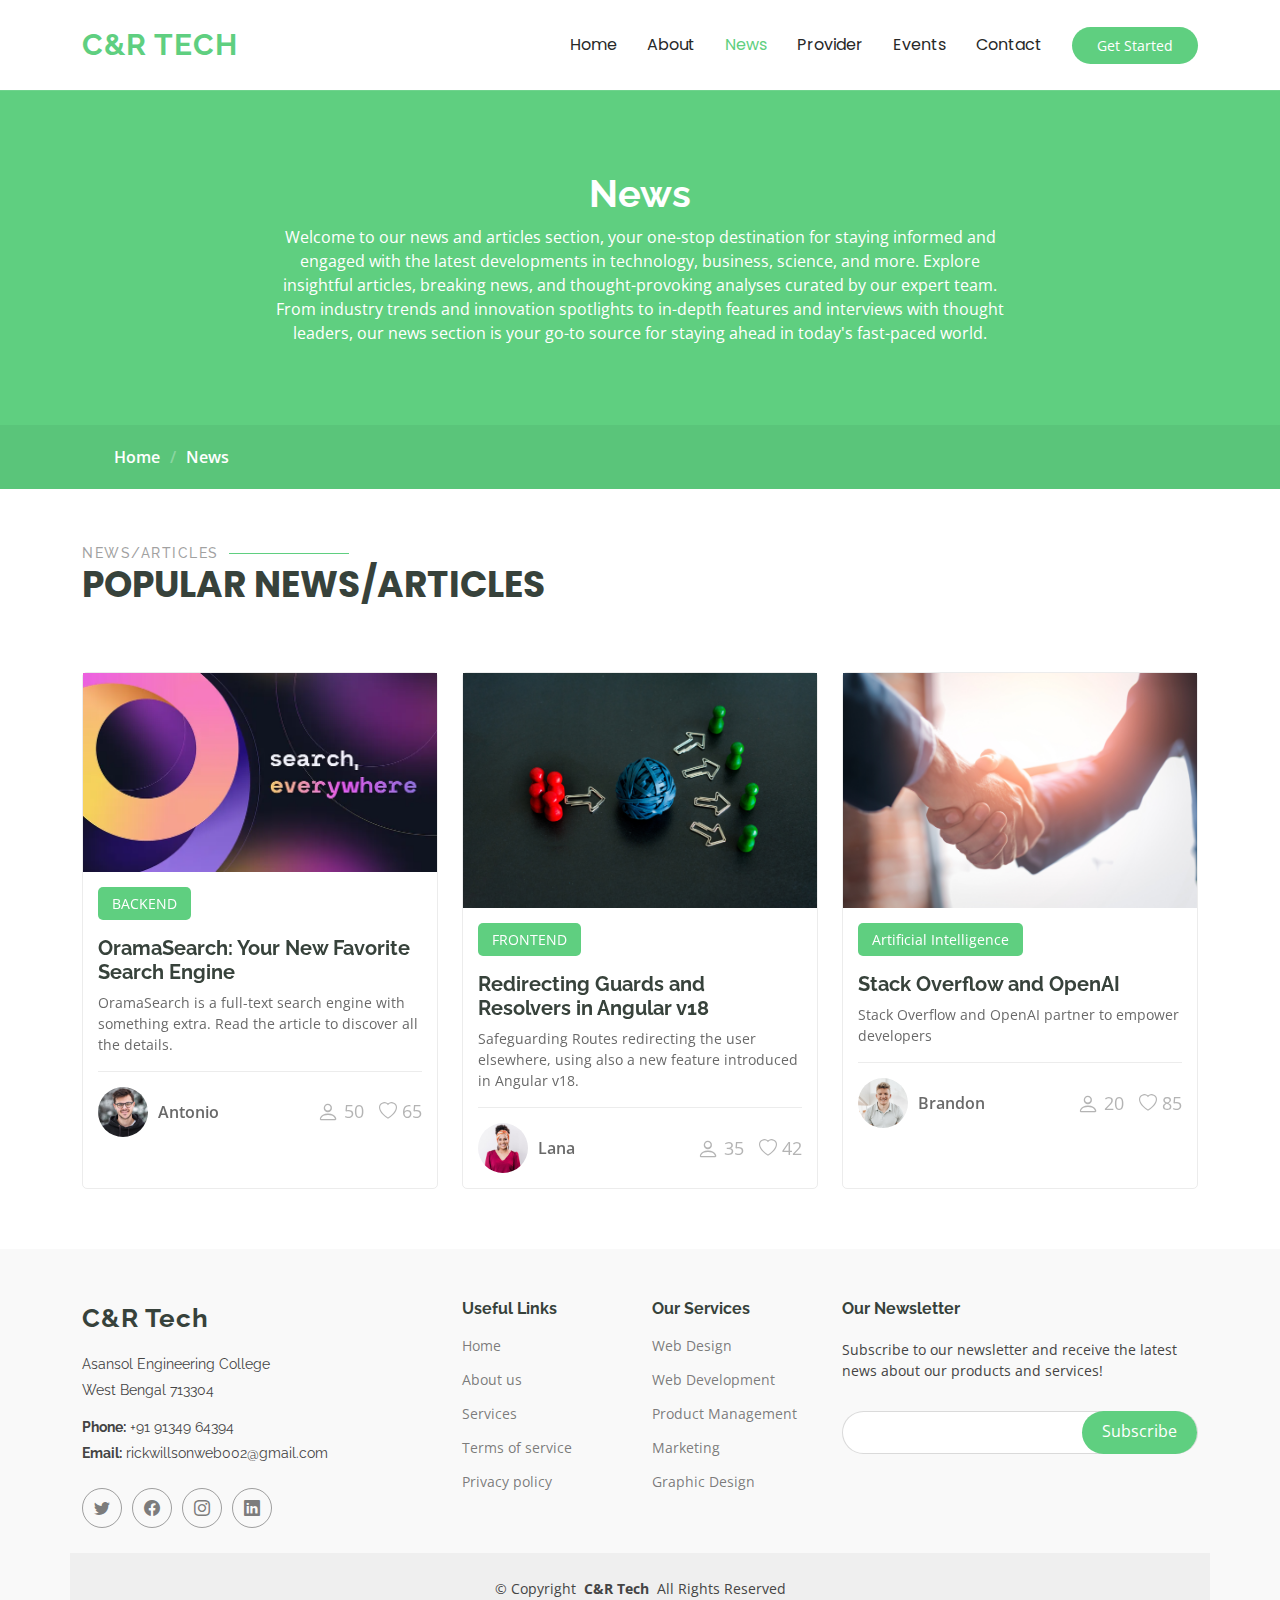
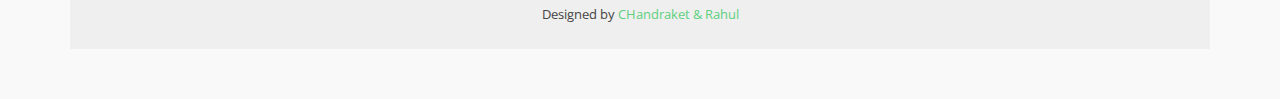
<file: C&R Tech/courses.html>
<!DOCTYPE html>
<html lang="en">

<head>
  <meta charset="utf-8">
  <meta content="width=device-width, initial-scale=1.0" name="viewport">
  <title>News - Page</title>
  <meta content="" name="description">
  <meta content="" name="keywords">

  <!-- Favicons -->
  <link href="assets/img/favicon.png" rel="icon">
  <link href="assets/img/apple-touch-icon.png" rel="apple-touch-icon">

  <!-- Fonts -->
  <link href="https://fonts.googleapis.com" rel="preconnect">
  <link href="https://fonts.gstatic.com" rel="preconnect" crossorigin>
  <link href="https://fonts.googleapis.com/css2?family=Open+Sans:ital,wght@0,300;0,400;0,500;0,600;0,700;0,800;1,300;1,400;1,500;1,600;1,700;1,800&family=Poppins:ital,wght@0,100;0,200;0,300;0,400;0,500;0,600;0,700;0,800;0,900;1,100;1,200;1,300;1,400;1,500;1,600;1,700;1,800;1,900&family=Raleway:ital,wght@0,100;0,200;0,300;0,400;0,500;0,600;0,700;0,800;0,900;1,100;1,200;1,300;1,400;1,500;1,600;1,700;1,800;1,900&display=swap" rel="stylesheet">

  <!-- Vendor CSS Files -->
  <link href="assets/vendor/bootstrap/css/bootstrap.min.css" rel="stylesheet">
  <link href="assets/vendor/bootstrap-icons/bootstrap-icons.css" rel="stylesheet">
  <link href="assets/vendor/aos/aos.css" rel="stylesheet">
  <link href="assets/vendor/glightbox/css/glightbox.min.css" rel="stylesheet">
  <link href="assets/vendor/swiper/swiper-bundle.min.css" rel="stylesheet">

  <!-- Main CSS File -->
  <link href="assets/css/main.css" rel="stylesheet">


</head>

<body class="courses-page">

  <header id="header" class="header d-flex align-items-center sticky-top">
    <div class="container-fluid container-xl position-relative d-flex align-items-center">

      <a href="index.html" class="logo d-flex align-items-center me-auto">
        <!-- Uncomment the line below if you also wish to use an image logo -->
        <!-- <img src="assets/img/logo.png" alt=""> -->
        <h1 class="sitename">C&R Tech</h1>
      </a>

      <nav id="navmenu" class="navmenu">
        <ul>
          <li><a href="index.html" class="">Home</a></li>
          <li><a href="about.html">About</a></li>
          <li><a href="courses.html" class="active">News</a></li>
          <li><a href="trainers.html">Provider</a></li>
          <li><a href="events.html">Events</a></li>
          <li><a href="contact.html">Contact</a></li>
        </ul>
        <i class="mobile-nav-toggle d-xl-none bi bi-list"></i>
      </nav>

      <a class="btn-getstarted" href="courses.html">Get Started</a>

    </div>
  </header>

  <main class="main">

    <!-- Page Title -->
    <div class="page-title" data-aos="fade">
      <div class="heading">
        <div class="container">
          <div class="row d-flex justify-content-center text-center">
            <div class="col-lg-8">
              <h1>News</h1>
              <p class="mb-0">Welcome to our news and articles section, your one-stop destination for staying informed and engaged with the latest developments in technology, business, science, and more. Explore insightful articles, breaking news, and thought-provoking analyses curated by our expert team. From industry trends and innovation spotlights to in-depth features and interviews with thought leaders, our news section is your go-to source for staying ahead in today's fast-paced world.</p>
            </div>
          </div>
        </div>
      </div>
      <nav class="breadcrumbs">
        <div class="container">
          <ol>
            <li><a href="index.html">Home</a></li>
            <li class="current">News</li>
          </ol>
        </div>
      </nav>
    </div><!-- End Page Title -->

    <!-- Courses Section -->
    <section id="courses" class="courses section">

      <!-- Section Title -->
      <div class="container section-title" data-aos="fade-up">
        <h2>News/Articles</h2>
        <p class="">Popular News/Articles</p>
      </div><!-- End Section Title -->

      <div class="container">

        <div class="row">

          <div class="col-lg-4 col-md-6 d-flex align-items-stretch" data-aos="zoom-in" data-aos-delay="100">
            <div class="course-item">
              <img src="assets/img/news-1.webp" class="img-fluid" alt="...">
              <div class="course-content">
                <div class="d-flex justify-content-between align-items-center mb-3">
                  <p class="category">BACKEND</p>
                </div>

                <h3><a href="course-details.html">OramaSearch: Your New Favorite Search Engine</a></h3>
                <p class="description">OramaSearch is a full-text search engine with something extra. Read the article to discover all the details.</p>
                <div class="trainer d-flex justify-content-between align-items-center">
                  <div class="trainer-profile d-flex align-items-center">
                    <img src="assets/img/trainers/trainer-1-2.jpg" class="img-fluid" alt="">
                    <a href="" class="trainer-link">Antonio</a>
                  </div>
                  <div class="trainer-rank d-flex align-items-center">
                    <i class="bi bi-person user-icon"></i>&nbsp;50
                    &nbsp;&nbsp;
                    <i class="bi bi-heart heart-icon"></i>&nbsp;65
                  </div>
                </div>
              </div>
            </div>
          </div> <!-- End Course Item-->

          <div class="col-lg-4 col-md-6 d-flex align-items-stretch mt-4 mt-md-0" data-aos="zoom-in" data-aos-delay="200">
            <div class="course-item">
              <img src="assets/img/news-2.png" class="img-fluid" alt="...">
              <div class="course-content">
                <div class="d-flex justify-content-between align-items-center mb-3">
                  <p class="category">FRONTEND</p>
                </div>

                <h3><a href="course-details-2.html">Redirecting Guards and Resolvers in Angular v18</a></h3>
                <p class="description">Safeguarding Routes redirecting the user elsewhere, using also a new feature introduced in Angular v18.</p>
                <div class="trainer d-flex justify-content-between align-items-center">
                  <div class="trainer-profile d-flex align-items-center">
                    <img src="assets/img/trainers/trainer-2-2.jpg" class="img-fluid" alt="">
                    <a href="" class="trainer-link">Lana</a>
                  </div>
                  <div class="trainer-rank d-flex align-items-center">
                    <i class="bi bi-person user-icon"></i>&nbsp;35
                    &nbsp;&nbsp;
                    <i class="bi bi-heart heart-icon"></i>&nbsp;42
                  </div>
                </div>
              </div>
            </div>
          </div> <!-- End Course Item-->

          <div class="col-lg-4 col-md-6 d-flex align-items-stretch mt-4 mt-lg-0" data-aos="zoom-in" data-aos-delay="300">
            <div class="course-item">
              <img src="assets/img/news-3.png" class="img-fluid" alt="...">
              <div class="course-content">
                <div class="d-flex justify-content-between align-items-center mb-3">
                  <p class="category">Artificial Intelligence</p>
                </div>

                <h3><a href="course-details-3.html">Stack Overflow and OpenAI</a></h3>
                <p class="description">Stack Overflow and OpenAI partner to empower developers</p>
                <div class="trainer d-flex justify-content-between align-items-center">
                  <div class="trainer-profile d-flex align-items-center">
                    <img src="assets/img/trainers/trainer-3-2.jpg" class="img-fluid" alt="">
                    <a href="" class="trainer-link">Brandon</a>
                  </div>
                  <div class="trainer-rank d-flex align-items-center">
                    <i class="bi bi-person user-icon"></i>&nbsp;20
                    &nbsp;&nbsp;
                    <i class="bi bi-heart heart-icon"></i>&nbsp;85
                  </div>
                </div>
              </div>
            </div>
          </div> <!-- End Course Item-->

        </div>

      </div>

    </section><!-- /Courses Section -->

  </main>

  <footer id="footer" class="footer position-relative">

    <div class="container footer-top">
      <div class="row gy-4">
        <div class="col-lg-4 col-md-6 footer-about">
          <a href="index.html" class="logo d-flex align-items-center">
            <span class="sitename">C&R Tech</span>
          </a>
          <div class="footer-contact pt-3">
            <p>Asansol Engineering College </p>
            <p> West Bengal 713304 </p>
            <p class="mt-3"><strong>Phone:</strong> <span>+91 91349 64394</span></p>
            <p><strong>Email:</strong> <span>rickwillsonweb002@gmail.com</span></p>
          </div>
          <div class="social-links d-flex mt-4">
            <a href=""><i class="bi bi-twitter"></i></a>
            <a href=""><i class="bi bi-facebook"></i></a>
            <a href=""><i class="bi bi-instagram"></i></a>
            <a href=""><i class="bi bi-linkedin"></i></a>
          </div>
        </div>

        <div class="col-lg-2 col-md-3 footer-links">
          <h4>Useful Links</h4>
          <ul>
            <li><a href="#">Home</a></li>
            <li><a href="#">About us</a></li>
            <li><a href="#">Services</a></li>
            <li><a href="#">Terms of service</a></li>
            <li><a href="#">Privacy policy</a></li>
          </ul>
        </div>

        <div class="col-lg-2 col-md-3 footer-links">
          <h4>Our Services</h4>
          <ul>
            <li><a href="#">Web Design</a></li>
            <li><a href="#">Web Development</a></li>
            <li><a href="#">Product Management</a></li>
            <li><a href="#">Marketing</a></li>
            <li><a href="#">Graphic Design</a></li>
          </ul>
        </div>

        <div class="col-lg-4 col-md-12 footer-newsletter">
          <h4>Our Newsletter</h4>
          <p>Subscribe to our newsletter and receive the latest news about our products and services!</p>
          <form action="forms/newsletter.php" method="post" class="php-email-form">
            <div class="newsletter-form"><input type="email" name="email"><input type="submit" value="Subscribe"></div>
            <div class="loading">Loading</div>
            <div class="error-message"></div>
            <div class="sent-message">Your subscription request has been sent. Thank you!</div>
          </form>
        </div>

      </div>
    </div>

    <div class="container copyright text-center mt-4">
      <p>© <span>Copyright</span> <strong class="px-1 sitename">C&R Tech</strong> <span>All Rights Reserved</span></p>
      <div class="credits">
        Designed by <a href="">CHandraket & Rahul</a>
      </div>
    </div>

  </footer>

  <!-- Scroll Top -->
  <a href="#" id="scroll-top" class="scroll-top d-flex align-items-center justify-content-center"><i class="bi bi-arrow-up-short"></i></a>

  <!-- Preloader -->
  <div id="preloader"></div>

  <!-- Vendor JS Files -->
  <script src="assets/vendor/bootstrap/js/bootstrap.bundle.min.js"></script>
  <script src="assets/vendor/php-email-form/validate.js"></script>
  <script src="assets/vendor/aos/aos.js"></script>
  <script src="assets/vendor/glightbox/js/glightbox.min.js"></script>
  <script src="assets/vendor/purecounter/purecounter_vanilla.js"></script>
  <script src="assets/vendor/swiper/swiper-bundle.min.js"></script>

  <!-- Main JS File -->
  <script src="assets/js/main.js"></script>

</body>

</html>
</file>
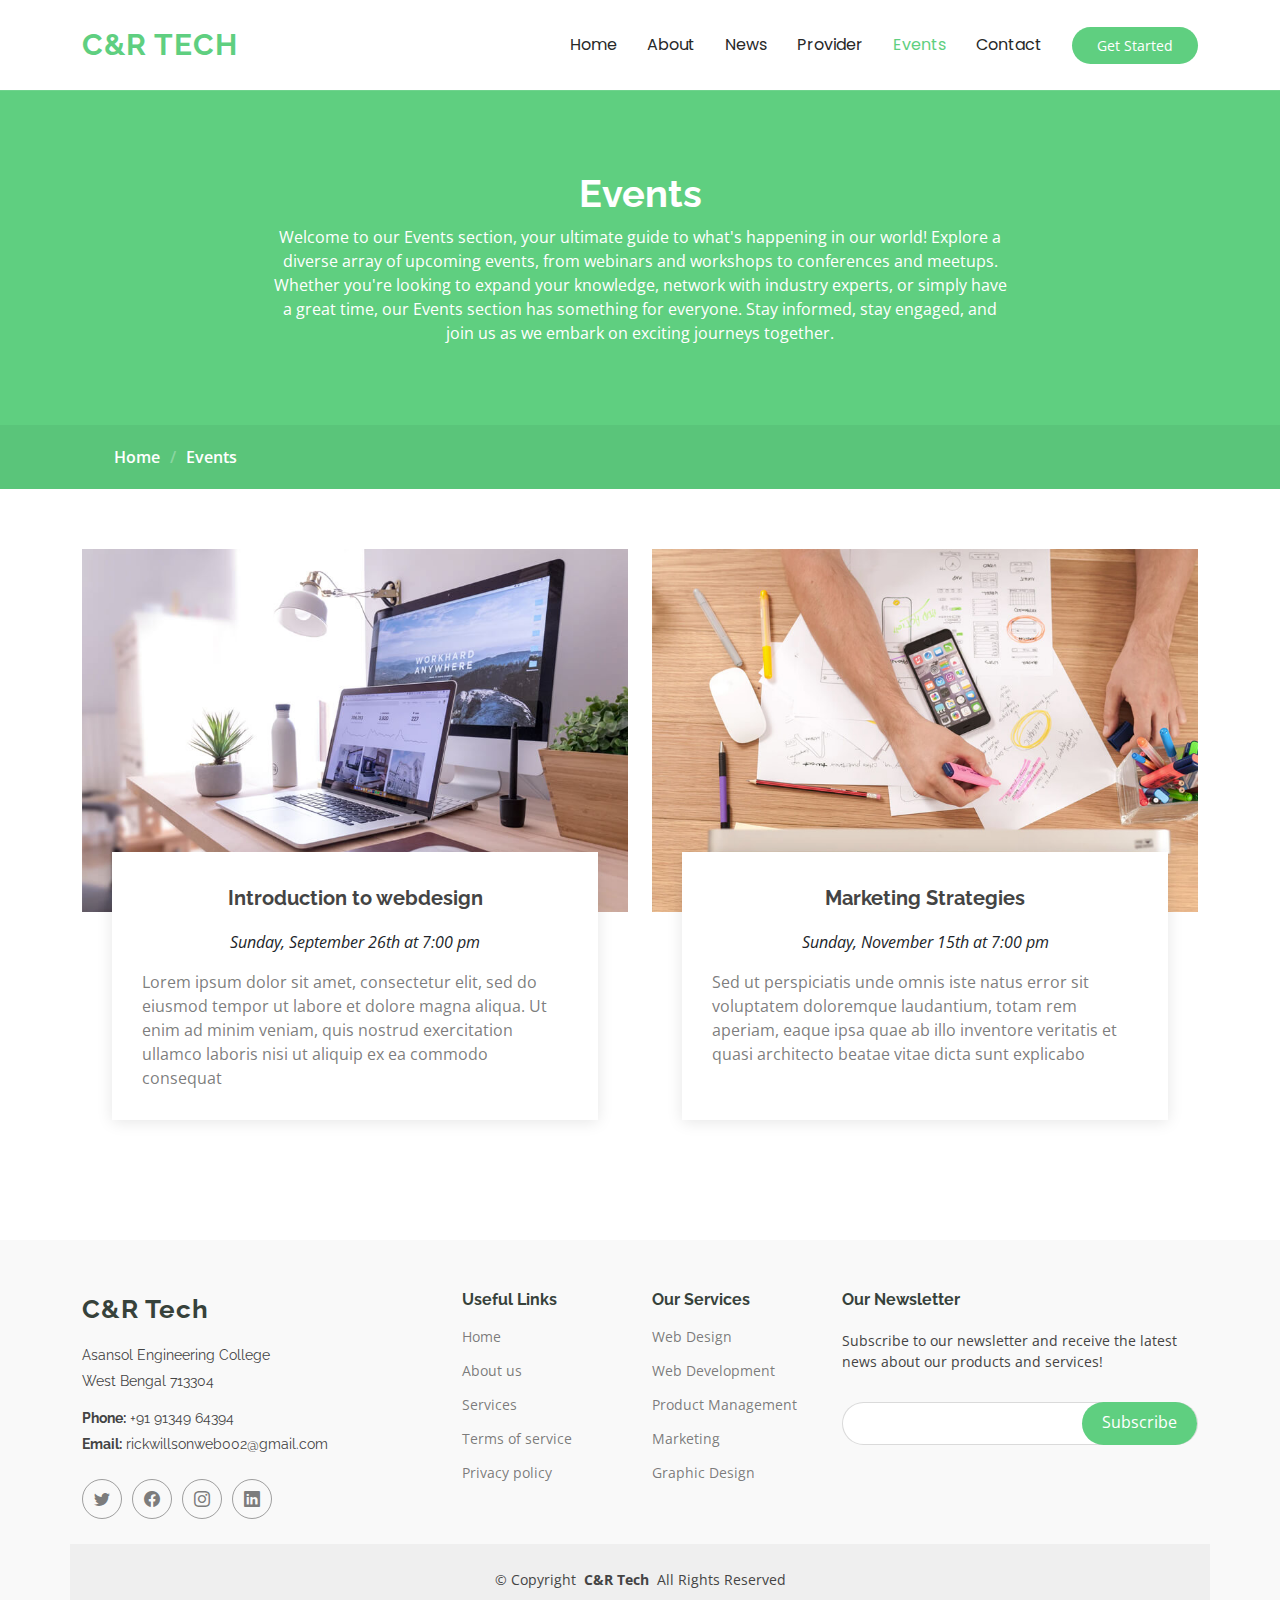
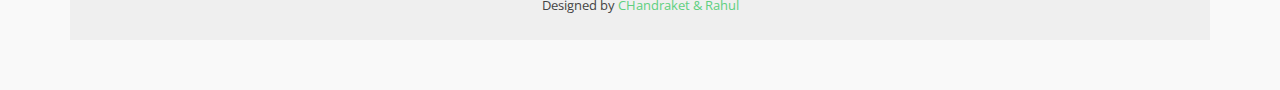
<file: C&R Tech/events.html>
<!DOCTYPE html>
<html lang="en">

<head>
  <meta charset="utf-8">
  <meta content="width=device-width, initial-scale=1.0" name="viewport">
  <title>Events - Page</title>
  <meta content="" name="description">
  <meta content="" name="keywords">

  <!-- Favicons -->
  <link href="assets/img/favicon.png" rel="icon">
  <link href="assets/img/apple-touch-icon.png" rel="apple-touch-icon">

  <!-- Fonts -->
  <link href="https://fonts.googleapis.com" rel="preconnect">
  <link href="https://fonts.gstatic.com" rel="preconnect" crossorigin>
  <link href="https://fonts.googleapis.com/css2?family=Open+Sans:ital,wght@0,300;0,400;0,500;0,600;0,700;0,800;1,300;1,400;1,500;1,600;1,700;1,800&family=Poppins:ital,wght@0,100;0,200;0,300;0,400;0,500;0,600;0,700;0,800;0,900;1,100;1,200;1,300;1,400;1,500;1,600;1,700;1,800;1,900&family=Raleway:ital,wght@0,100;0,200;0,300;0,400;0,500;0,600;0,700;0,800;0,900;1,100;1,200;1,300;1,400;1,500;1,600;1,700;1,800;1,900&display=swap" rel="stylesheet">

  <!-- Vendor CSS Files -->
  <link href="assets/vendor/bootstrap/css/bootstrap.min.css" rel="stylesheet">
  <link href="assets/vendor/bootstrap-icons/bootstrap-icons.css" rel="stylesheet">
  <link href="assets/vendor/aos/aos.css" rel="stylesheet">
  <link href="assets/vendor/glightbox/css/glightbox.min.css" rel="stylesheet">
  <link href="assets/vendor/swiper/swiper-bundle.min.css" rel="stylesheet">

  <!-- Main CSS File -->
  <link href="assets/css/main.css" rel="stylesheet">

</head>

<body class="events-page">

  <header id="header" class="header d-flex align-items-center sticky-top">
    <div class="container-fluid container-xl position-relative d-flex align-items-center">

      <a href="index.html" class="logo d-flex align-items-center me-auto">
        <!-- Uncomment the line below if you also wish to use an image logo -->
        <!-- <img src="assets/img/logo.png" alt=""> -->
        <h1 class="sitename">C&R Tech</h1>
      </a>

      <nav id="navmenu" class="navmenu">
        <ul>
          <li><a href="index.html" class="">Home</a></li>
          <li><a href="about.html">About</a></li>
          <li><a href="courses.html">News</a></li>
          <li><a href="trainers.html">Provider</a></li>
          <li><a href="events.html" class="active">Events</a></li>
          <li><a href="contact.html">Contact</a></li>
        </ul>
        <i class="mobile-nav-toggle d-xl-none bi bi-list"></i>
      </nav>

      <a class="btn-getstarted" href="courses.html">Get Started</a>

    </div>
  </header>

  <main class="main">

    <!-- Page Title -->
    <div class="page-title" data-aos="fade">
      <div class="heading">
        <div class="container">
          <div class="row d-flex justify-content-center text-center">
            <div class="col-lg-8">
              <h1>Events</h1>
              <p class="mb-0">Welcome to our Events section, your ultimate guide to what's happening in our world! Explore a diverse array of upcoming events, from webinars and workshops to conferences and meetups. Whether you're looking to expand your knowledge, network with industry experts, or simply have a great time, our Events section has something for everyone. Stay informed, stay engaged, and join us as we embark on exciting journeys together.</p>
            </div>
          </div>
        </div>
      </div>
      <nav class="breadcrumbs">
        <div class="container">
          <ol>
            <li><a href="index.html">Home</a></li>
            <li class="current">Events</li>
          </ol>
        </div>
      </nav>
    </div><!-- End Page Title -->

    <!-- Events Section -->
    <section id="events" class="events section">

      <div class="container" data-aos="fade-up">

        <div class="row">
          <div class="col-md-6 d-flex align-items-stretch">
            <div class="card">
              <div class="card-img">
                <img src="assets/img/events-item-1.jpg" alt="...">
              </div>
              <div class="card-body">
                <h5 class="card-title"><a href="">Introduction to webdesign</a></h5>
                <p class="fst-italic text-center">Sunday, September 26th at 7:00 pm</p>
                <p class="card-text">Lorem ipsum dolor sit amet, consectetur elit, sed do eiusmod tempor ut labore et dolore magna aliqua. Ut enim ad minim veniam, quis nostrud exercitation ullamco laboris nisi ut aliquip ex ea commodo consequat</p>
              </div>
            </div>
          </div>
          <div class="col-md-6 d-flex align-items-stretch">
            <div class="card">
              <div class="card-img">
                <img src="assets/img/events-item-2.jpg" alt="...">
              </div>
              <div class="card-body">
                <h5 class="card-title"><a href="">Marketing Strategies</a></h5>
                <p class="fst-italic text-center">Sunday, November 15th at 7:00 pm</p>
                <p class="card-text">Sed ut perspiciatis unde omnis iste natus error sit voluptatem doloremque laudantium, totam rem aperiam, eaque ipsa quae ab illo inventore veritatis et quasi architecto beatae vitae dicta sunt explicabo</p>
              </div>
            </div>

          </div>
        </div>

      </div>

    </section><!-- /Events Section -->

  </main>

  <footer id="footer" class="footer position-relative">

    <div class="container footer-top">
      <div class="row gy-4">
        <div class="col-lg-4 col-md-6 footer-about">
          <a href="index.html" class="logo d-flex align-items-center">
            <span class="sitename">C&R Tech</span>
          </a>
          <div class="footer-contact pt-3">
            <p>Asansol Engineering College </p>
            <p> West Bengal 713304 </p>
            <p class="mt-3"><strong>Phone:</strong> <span>+91 91349 64394</span></p>
            <p><strong>Email:</strong> <span>rickwillsonweb002@gmail.com</span></p>
          </div>
          <div class="social-links d-flex mt-4">
            <a href=""><i class="bi bi-twitter"></i></a>
            <a href=""><i class="bi bi-facebook"></i></a>
            <a href=""><i class="bi bi-instagram"></i></a>
            <a href=""><i class="bi bi-linkedin"></i></a>
          </div>
        </div>

        <div class="col-lg-2 col-md-3 footer-links">
          <h4>Useful Links</h4>
          <ul>
            <li><a href="#">Home</a></li>
            <li><a href="#">About us</a></li>
            <li><a href="#">Services</a></li>
            <li><a href="#">Terms of service</a></li>
            <li><a href="#">Privacy policy</a></li>
          </ul>
        </div>

        <div class="col-lg-2 col-md-3 footer-links">
          <h4>Our Services</h4>
          <ul>
            <li><a href="#">Web Design</a></li>
            <li><a href="#">Web Development</a></li>
            <li><a href="#">Product Management</a></li>
            <li><a href="#">Marketing</a></li>
            <li><a href="#">Graphic Design</a></li>
          </ul>
        </div>

        <div class="col-lg-4 col-md-12 footer-newsletter">
          <h4>Our Newsletter</h4>
          <p>Subscribe to our newsletter and receive the latest news about our products and services!</p>
          <form action="forms/newsletter.php" method="post" class="php-email-form">
            <div class="newsletter-form"><input type="email" name="email"><input type="submit" value="Subscribe"></div>
            <div class="loading">Loading</div>
            <div class="error-message"></div>
            <div class="sent-message">Your subscription request has been sent. Thank you!</div>
          </form>
        </div>

      </div>
    </div>

    <div class="container copyright text-center mt-4">
      <p>© <span>Copyright</span> <strong class="px-1 sitename">C&R Tech</strong> <span>All Rights Reserved</span></p>
      <div class="credits">

        Designed by <a href="">CHandraket & Rahul</a>
      </div>
    </div>

  </footer>

  <!-- Scroll Top -->
  <a href="#" id="scroll-top" class="scroll-top d-flex align-items-center justify-content-center"><i class="bi bi-arrow-up-short"></i></a>

  <!-- Preloader -->
  <div id="preloader"></div>

  <!-- Vendor JS Files -->
  <script src="assets/vendor/bootstrap/js/bootstrap.bundle.min.js"></script>
  <script src="assets/vendor/php-email-form/validate.js"></script>
  <script src="assets/vendor/aos/aos.js"></script>
  <script src="assets/vendor/glightbox/js/glightbox.min.js"></script>
  <script src="assets/vendor/purecounter/purecounter_vanilla.js"></script>
  <script src="assets/vendor/swiper/swiper-bundle.min.js"></script>

  <!-- Main JS File -->
  <script src="assets/js/main.js"></script>

</body>

</html>
</file>
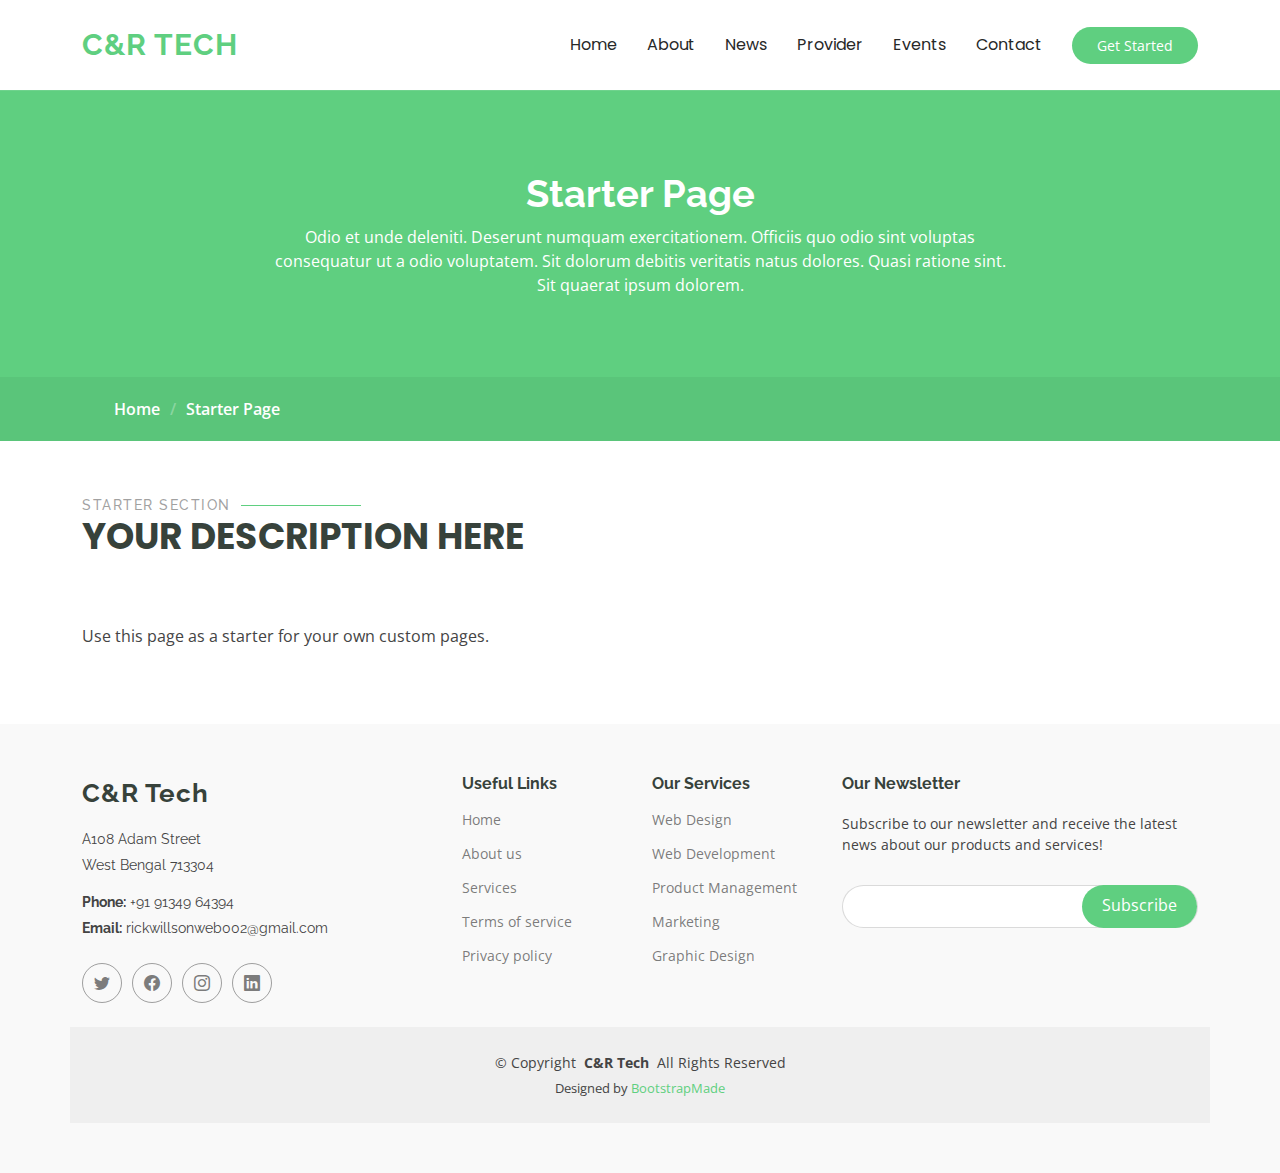
<file: C&R Tech/starter-page.html>
<!DOCTYPE html>
<html lang="en">

<head>
  <meta charset="utf-8">
  <meta content="width=device-width, initial-scale=1.0" name="viewport">
  <title>Starter Page - Page</title>
  <meta content="" name="description">
  <meta content="" name="keywords">

  <!-- Favicons -->
  <link href="assets/img/favicon.png" rel="icon">
  <link href="assets/img/apple-touch-icon.png" rel="apple-touch-icon">

  <!-- Fonts -->
  <link href="https://fonts.googleapis.com" rel="preconnect">
  <link href="https://fonts.gstatic.com" rel="preconnect" crossorigin>
  <link href="https://fonts.googleapis.com/css2?family=Open+Sans:ital,wght@0,300;0,400;0,500;0,600;0,700;0,800;1,300;1,400;1,500;1,600;1,700;1,800&family=Poppins:ital,wght@0,100;0,200;0,300;0,400;0,500;0,600;0,700;0,800;0,900;1,100;1,200;1,300;1,400;1,500;1,600;1,700;1,800;1,900&family=Raleway:ital,wght@0,100;0,200;0,300;0,400;0,500;0,600;0,700;0,800;0,900;1,100;1,200;1,300;1,400;1,500;1,600;1,700;1,800;1,900&display=swap" rel="stylesheet">

  <!-- Vendor CSS Files -->
  <link href="assets/vendor/bootstrap/css/bootstrap.min.css" rel="stylesheet">
  <link href="assets/vendor/bootstrap-icons/bootstrap-icons.css" rel="stylesheet">
  <link href="assets/vendor/aos/aos.css" rel="stylesheet">
  <link href="assets/vendor/glightbox/css/glightbox.min.css" rel="stylesheet">
  <link href="assets/vendor/swiper/swiper-bundle.min.css" rel="stylesheet">

  <!-- Main CSS File -->
  <link href="assets/css/main.css" rel="stylesheet">

</head>

<body class="starter-page-page">

  <header id="header" class="header d-flex align-items-center sticky-top">
    <div class="container-fluid container-xl position-relative d-flex align-items-center">

      <a href="index.html" class="logo d-flex align-items-center me-auto">
        <!-- Uncomment the line below if you also wish to use an image logo -->
        <!-- <img src="assets/img/logo.png" alt=""> -->
        <h1 class="sitename">C&R Tech</h1>
      </a>

      <nav id="navmenu" class="navmenu">
        <ul>
          <li><a href="index.html" class="">Home</a></li>
          <li><a href="about.html">About</a></li>
          <li><a href="courses.html">News</a></li>
          <li><a href="trainers.html">Provider</a></li>
          <li><a href="events.html">Events</a></li>
          <li><a href="contact.html">Contact</a></li>
        </ul>
        <i class="mobile-nav-toggle d-xl-none bi bi-list"></i>
      </nav>

      <a class="btn-getstarted" href="courses.html">Get Started</a>

    </div>
  </header>

  <main class="main">

    <!-- Page Title -->
    <div class="page-title" data-aos="fade">
      <div class="heading">
        <div class="container">
          <div class="row d-flex justify-content-center text-center">
            <div class="col-lg-8">
              <h1>Starter Page</h1>
              <p class="mb-0">Odio et unde deleniti. Deserunt numquam exercitationem. Officiis quo odio sint voluptas consequatur ut a odio voluptatem. Sit dolorum debitis veritatis natus dolores. Quasi ratione sint. Sit quaerat ipsum dolorem.</p>
            </div>
          </div>
        </div>
      </div>
      <nav class="breadcrumbs">
        <div class="container">
          <ol>
            <li><a href="index.html">Home</a></li>
            <li class="current">Starter Page</li>
          </ol>
        </div>
      </nav>
    </div><!-- End Page Title -->

    <!-- Starter Section Section -->
    <section id="starter-section" class="starter-section section">

      <!-- Section Title -->
      <div class="container section-title" data-aos="fade-up">
        <h2>Starter Section</h2>
        <p class="">Your Description Here<br></p>
      </div><!-- End Section Title -->

      <div class="container" data-aos="fade-up">
        <p>Use this page as a starter for your own custom pages.</p>
      </div>

    </section><!-- /Starter Section Section -->

  </main>

  <footer id="footer" class="footer position-relative">

    <div class="container footer-top">
      <div class="row gy-4">
        <div class="col-lg-4 col-md-6 footer-about">
          <a href="index.html" class="logo d-flex align-items-center">
            <span class="sitename">C&R Tech</span>
          </a>
          <div class="footer-contact pt-3">
            <p>A108 Adam Street</p>
            <p> West Bengal 713304 </p>
            <p class="mt-3"><strong>Phone:</strong> <span>+91 91349 64394</span></p>
            <p><strong>Email:</strong> <span>rickwillsonweb002@gmail.com</span></p>
          </div>
          <div class="social-links d-flex mt-4">
            <a href=""><i class="bi bi-twitter"></i></a>
            <a href=""><i class="bi bi-facebook"></i></a>
            <a href=""><i class="bi bi-instagram"></i></a>
            <a href=""><i class="bi bi-linkedin"></i></a>
          </div>
        </div>

        <div class="col-lg-2 col-md-3 footer-links">
          <h4>Useful Links</h4>
          <ul>
            <li><a href="#">Home</a></li>
            <li><a href="#">About us</a></li>
            <li><a href="#">Services</a></li>
            <li><a href="#">Terms of service</a></li>
            <li><a href="#">Privacy policy</a></li>
          </ul>
        </div>

        <div class="col-lg-2 col-md-3 footer-links">
          <h4>Our Services</h4>
          <ul>
            <li><a href="#">Web Design</a></li>
            <li><a href="#">Web Development</a></li>
            <li><a href="#">Product Management</a></li>
            <li><a href="#">Marketing</a></li>
            <li><a href="#">Graphic Design</a></li>
          </ul>
        </div>

        <div class="col-lg-4 col-md-12 footer-newsletter">
          <h4>Our Newsletter</h4>
          <p>Subscribe to our newsletter and receive the latest news about our products and services!</p>
          <form action="forms/newsletter.php" method="post" class="php-email-form">
            <div class="newsletter-form"><input type="email" name="email"><input type="submit" value="Subscribe"></div>
            <div class="loading">Loading</div>
            <div class="error-message"></div>
            <div class="sent-message">Your subscription request has been sent. Thank you!</div>
          </form>
        </div>

      </div>
    </div>

    <div class="container copyright text-center mt-4">
      <p>© <span>Copyright</span> <strong class="px-1 sitename">C&R Tech</strong> <span>All Rights Reserved</span></p>
      <div class="credits">
        Designed by <a href="https://bootstrapmade.com/">BootstrapMade</a>
      </div>
    </div>

  </footer>

  <!-- Scroll Top -->
  <a href="#" id="scroll-top" class="scroll-top d-flex align-items-center justify-content-center"><i class="bi bi-arrow-up-short"></i></a>

  <!-- Preloader -->
  <div id="preloader"></div>

  <!-- Vendor JS Files -->
  <script src="assets/vendor/bootstrap/js/bootstrap.bundle.min.js"></script>
  <script src="assets/vendor/php-email-form/validate.js"></script>
  <script src="assets/vendor/aos/aos.js"></script>
  <script src="assets/vendor/glightbox/js/glightbox.min.js"></script>
  <script src="assets/vendor/purecounter/purecounter_vanilla.js"></script>
  <script src="assets/vendor/swiper/swiper-bundle.min.js"></script>

  <!-- Main JS File -->
  <script src="assets/js/main.js"></script>

</body>

</html>
</file>
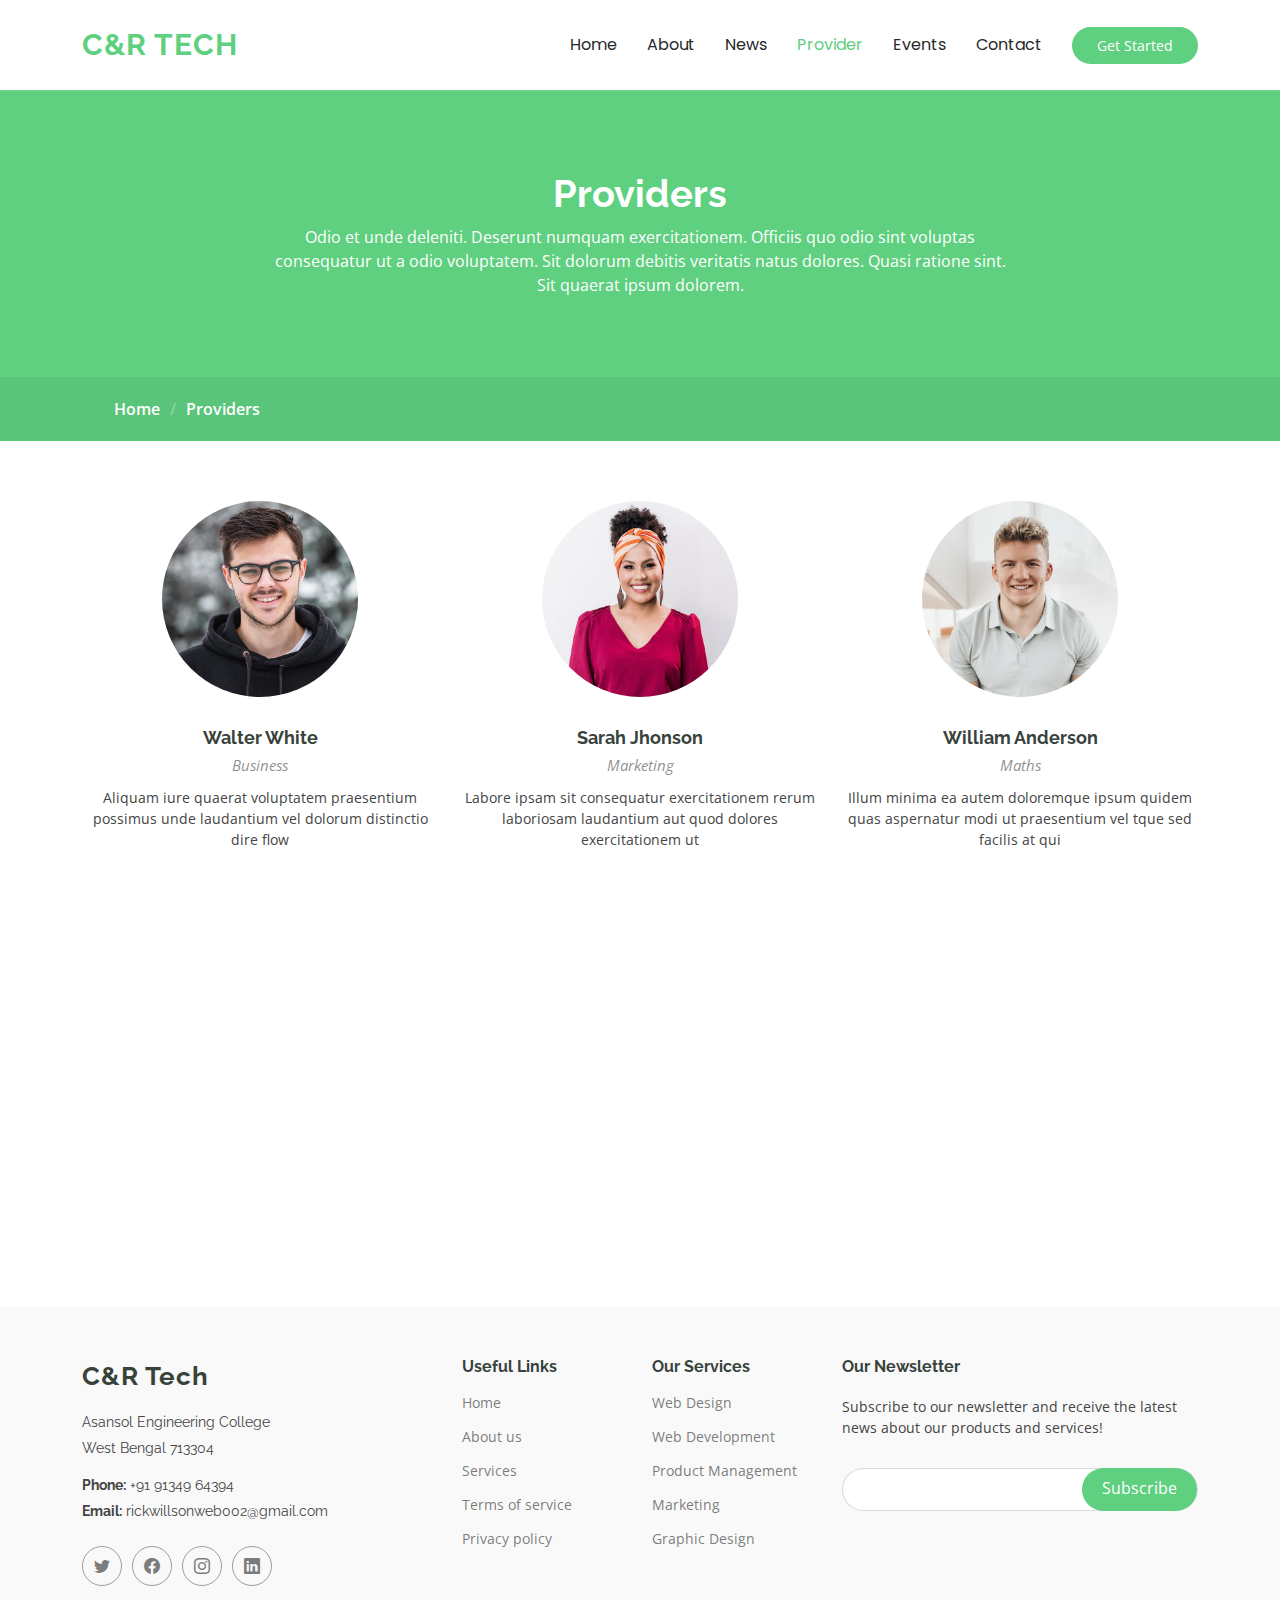
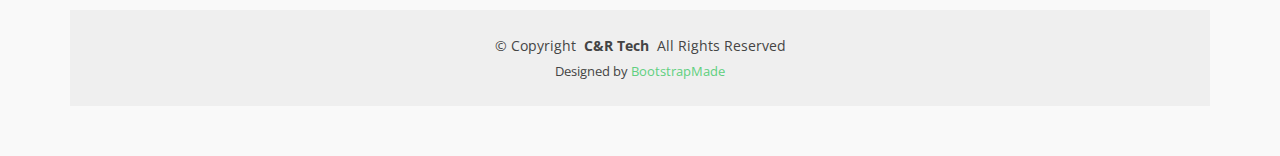
<file: C&R Tech/trainers.html>
<!DOCTYPE html>
<html lang="en">

<head>
  <meta charset="utf-8">
  <meta content="width=device-width, initial-scale=1.0" name="viewport">
  <title>Providers-Page</title>
  <meta content="" name="description">
  <meta content="" name="keywords">

  <!-- Favicons -->
  <link href="assets/img/favicon.png" rel="icon">
  <link href="assets/img/apple-touch-icon.png" rel="apple-touch-icon">

  <!-- Fonts -->
  <link href="https://fonts.googleapis.com" rel="preconnect">
  <link href="https://fonts.gstatic.com" rel="preconnect" crossorigin>
  <link href="https://fonts.googleapis.com/css2?family=Open+Sans:ital,wght@0,300;0,400;0,500;0,600;0,700;0,800;1,300;1,400;1,500;1,600;1,700;1,800&family=Poppins:ital,wght@0,100;0,200;0,300;0,400;0,500;0,600;0,700;0,800;0,900;1,100;1,200;1,300;1,400;1,500;1,600;1,700;1,800;1,900&family=Raleway:ital,wght@0,100;0,200;0,300;0,400;0,500;0,600;0,700;0,800;0,900;1,100;1,200;1,300;1,400;1,500;1,600;1,700;1,800;1,900&display=swap" rel="stylesheet">

  <!-- Vendor CSS Files -->
  <link href="assets/vendor/bootstrap/css/bootstrap.min.css" rel="stylesheet">
  <link href="assets/vendor/bootstrap-icons/bootstrap-icons.css" rel="stylesheet">
  <link href="assets/vendor/aos/aos.css" rel="stylesheet">
  <link href="assets/vendor/glightbox/css/glightbox.min.css" rel="stylesheet">
  <link href="assets/vendor/swiper/swiper-bundle.min.css" rel="stylesheet">

  <!-- Main CSS File -->
  <link href="assets/css/main.css" rel="stylesheet">


</head>

<body class="trainers-page">

  <header id="header" class="header d-flex align-items-center sticky-top">
    <div class="container-fluid container-xl position-relative d-flex align-items-center">

      <a href="index.html" class="logo d-flex align-items-center me-auto">
        <!-- Uncomment the line below if you also wish to use an image logo -->
        <!-- <img src="assets/img/logo.png" alt=""> -->
        <h1 class="sitename">C&R Tech</h1>
      </a>

      <nav id="navmenu" class="navmenu">
        <ul>
          <li><a href="index.html" class="">Home</a></li>
          <li><a href="about.html">About</a></li>
          <li><a href="courses.html">News</a></li>
          <li><a href="trainers.html" class="active">Provider</a></li>
          <li><a href="events.html">Events</a></li>
          <li><a href="contact.html">Contact</a></li>
        </ul>
        <i class="mobile-nav-toggle d-xl-none bi bi-list"></i>
      </nav>

      <a class="btn-getstarted" href="courses.html">Get Started</a>

    </div>
  </header>

  <main class="main">

    <!-- Page Title -->
    <div class="page-title" data-aos="fade">
      <div class="heading">
        <div class="container">
          <div class="row d-flex justify-content-center text-center">
            <div class="col-lg-8">
              <h1>Providers</h1>
              <p class="mb-0">Odio et unde deleniti. Deserunt numquam exercitationem. Officiis quo odio sint voluptas consequatur ut a odio voluptatem. Sit dolorum debitis veritatis natus dolores. Quasi ratione sint. Sit quaerat ipsum dolorem.</p>
            </div>
          </div>
        </div>
      </div>
      <nav class="breadcrumbs">
        <div class="container">
          <ol>
            <li><a href="index.html">Home</a></li>
            <li class="current">Providers</li>
          </ol>
        </div>
      </nav>
    </div><!-- End Page Title -->

    <!-- Trainers Section -->
    <section id="trainers" class="section trainers">

      <div class="container">

        <div class="row gy-5">

          <div class="col-lg-4 col-md-6 member" data-aos="fade-up" data-aos-delay="100">
            <div class="member-img">
              <img src="assets/img/team/team-1.jpg" class="img-fluid" alt="">
              <div class="social">
                <a href="#"><i class="bi bi-twitter"></i></a>
                <a href="#"><i class="bi bi-facebook"></i></a>
                <a href="#"><i class="bi bi-instagram"></i></a>
                <a href="#"><i class="bi bi-linkedin"></i></a>
              </div>
            </div>
            <div class="member-info text-center">
              <h4>Walter White</h4>
              <span class="">Business</span>
              <p>Aliquam iure quaerat voluptatem praesentium possimus unde laudantium vel dolorum distinctio dire flow</p>
            </div>
          </div><!-- End Team Member -->

          <div class="col-lg-4 col-md-6 member" data-aos="fade-up" data-aos-delay="200">
            <div class="member-img">
              <img src="assets/img/team/team-2.jpg" class="img-fluid" alt="">
              <div class="social">
                <a href="#"><i class="bi bi-twitter"></i></a>
                <a href="#"><i class="bi bi-facebook"></i></a>
                <a href="#"><i class="bi bi-instagram"></i></a>
                <a href="#"><i class="bi bi-linkedin"></i></a>
              </div>
            </div>
            <div class="member-info text-center">
              <h4>Sarah Jhonson</h4>
              <span class="">Marketing</span>
              <p>Labore ipsam sit consequatur exercitationem rerum laboriosam laudantium aut quod dolores exercitationem ut</p>
            </div>
          </div><!-- End Team Member -->

          <div class="col-lg-4 col-md-6 member" data-aos="fade-up" data-aos-delay="300">
            <div class="member-img">
              <img src="assets/img/team/team-3.jpg" class="img-fluid" alt="">
              <div class="social">
                <a href="#"><i class="bi bi-twitter"></i></a>
                <a href="#"><i class="bi bi-facebook"></i></a>
                <a href="#"><i class="bi bi-instagram"></i></a>
                <a href="#"><i class="bi bi-linkedin"></i></a>
              </div>
            </div>
            <div class="member-info text-center">
              <h4>William Anderson</h4>
              <span class="">Maths</span>
              <p>Illum minima ea autem doloremque ipsum quidem quas aspernatur modi ut praesentium vel tque sed facilis at qui</p>
            </div>
          </div><!-- End Team Member -->

          <div class="col-lg-4 col-md-6 member" data-aos="fade-up" data-aos-delay="400">
            <div class="member-img">
              <img src="assets/img/team/team-4.jpg" class="img-fluid" alt="">
              <div class="social">
                <a href="#"><i class="bi bi-twitter"></i></a>
                <a href="#"><i class="bi bi-facebook"></i></a>
                <a href="#"><i class="bi bi-instagram"></i></a>
                <a href="#"><i class="bi bi-linkedin"></i></a>
              </div>
            </div>
            <div class="member-info text-center">
              <h4>Amanda Jepson</h4>
              <span class="">Foreign Languages</span>
              <p>Magni voluptatem accusamus assumenda cum nisi aut qui dolorem voluptate sed et veniam quasi quam consectetur</p>
            </div>
          </div><!-- End Team Member -->

          <div class="col-lg-4 col-md-6 member" data-aos="fade-up" data-aos-delay="500">
            <div class="member-img">
              <img src="assets/img/team/team-5.jpg" class="img-fluid" alt="">
              <div class="social">
                <a href="#"><i class="bi bi-twitter"></i></a>
                <a href="#"><i class="bi bi-facebook"></i></a>
                <a href="#"><i class="bi bi-instagram"></i></a>
                <a href="#"><i class="bi bi-linkedin"></i></a>
              </div>
            </div>
            <div class="member-info text-center">
              <h4>Brian Doe</h4>
              <span class="">Web Development<br></span>
              <p>Qui consequuntur quos accusamus magnam quo est molestiae eius laboriosam sunt doloribus quia impedit laborum velit</p>
            </div>
          </div><!-- End Team Member -->

          <div class="col-lg-4 col-md-6 member" data-aos="fade-up" data-aos-delay="600">
            <div class="member-img">
              <img src="assets/img/team/team-6.jpg" class="img-fluid" alt="">
              <div class="social">
                <a href="#"><i class="bi bi-twitter"></i></a>
                <a href="#"><i class="bi bi-facebook"></i></a>
                <a href="#"><i class="bi bi-instagram"></i></a>
                <a href="#"><i class="bi bi-linkedin"></i></a>
              </div>
            </div>
            <div class="member-info text-center">
              <h4>Josepha Palas</h4>
              <span class="">Business</span>
              <p>Sint sint eveniet explicabo amet consequatur nesciunt error enim rerum earum et omnis fugit eligendi cupiditate vel</p>
            </div>
          </div><!-- End Team Member -->

        </div>

      </div>

    </section><!-- /Trainers Section -->

  </main>

  <footer id="footer" class="footer position-relative">

    <div class="container footer-top">
      <div class="row gy-4">
        <div class="col-lg-4 col-md-6 footer-about">
          <a href="index.html" class="logo d-flex align-items-center">
            <span class="sitename">C&R Tech</span>
          </a>
          <div class="footer-contact pt-3">
            <p>Asansol Engineering College </p>
            <p> West Bengal 713304 </p>
            <p class="mt-3"><strong>Phone:</strong> <span>+91 91349 64394</span></p>
            <p><strong>Email:</strong> <span>rickwillsonweb002@gmail.com</span></p>
          </div>
          <div class="social-links d-flex mt-4">
            <a href=""><i class="bi bi-twitter"></i></a>
            <a href=""><i class="bi bi-facebook"></i></a>
            <a href=""><i class="bi bi-instagram"></i></a>
            <a href=""><i class="bi bi-linkedin"></i></a>
          </div>
        </div>

        <div class="col-lg-2 col-md-3 footer-links">
          <h4>Useful Links</h4>
          <ul>
            <li><a href="#">Home</a></li>
            <li><a href="#">About us</a></li>
            <li><a href="#">Services</a></li>
            <li><a href="#">Terms of service</a></li>
            <li><a href="#">Privacy policy</a></li>
          </ul>
        </div>

        <div class="col-lg-2 col-md-3 footer-links">
          <h4>Our Services</h4>
          <ul>
            <li><a href="#">Web Design</a></li>
            <li><a href="#">Web Development</a></li>
            <li><a href="#">Product Management</a></li>
            <li><a href="#">Marketing</a></li>
            <li><a href="#">Graphic Design</a></li>
          </ul>
        </div>

        <div class="col-lg-4 col-md-12 footer-newsletter">
          <h4>Our Newsletter</h4>
          <p>Subscribe to our newsletter and receive the latest news about our products and services!</p>
          <form action="forms/newsletter.php" method="post" class="php-email-form">
            <div class="newsletter-form"><input type="email" name="email"><input type="submit" value="Subscribe"></div>
            <div class="loading">Loading</div>
            <div class="error-message"></div>
            <div class="sent-message">Your subscription request has been sent. Thank you!</div>
          </form>
        </div>

      </div>
    </div>

    <div class="container copyright text-center mt-4">
      <p>© <span>Copyright</span> <strong class="px-1 sitename">C&R Tech</strong> <span>All Rights Reserved</span></p>
      <div class="credits">
        Designed by <a href="https://bootstrapmade.com/">BootstrapMade</a>
      </div>
    </div>

  </footer>

  <!-- Scroll Top -->
  <a href="#" id="scroll-top" class="scroll-top d-flex align-items-center justify-content-center"><i class="bi bi-arrow-up-short"></i></a>

  <!-- Preloader -->
  <div id="preloader"></div>

  <!-- Vendor JS Files -->
  <script src="assets/vendor/bootstrap/js/bootstrap.bundle.min.js"></script>
  <script src="assets/vendor/php-email-form/validate.js"></script>
  <script src="assets/vendor/aos/aos.js"></script>
  <script src="assets/vendor/glightbox/js/glightbox.min.js"></script>
  <script src="assets/vendor/purecounter/purecounter_vanilla.js"></script>
  <script src="assets/vendor/swiper/swiper-bundle.min.js"></script>

  <!-- Main JS File -->
  <script src="assets/js/main.js"></script>

</body>

</html>
</file>
<file: C&R Tech/assets/css/main.css>
/* Fonts */
:root {
  --default-font: "Open Sans", system-ui, -apple-system, "Segoe UI", Roboto,
    "Helvetica Neue", Arial, "Noto Sans", "Liberation Sans", sans-serif,
    "Apple Color Emoji", "Segoe UI Emoji", "Segoe UI Symbol", "Noto Color Emoji";
  --heading-font: "Raleway", sans-serif;
  --nav-font: "Poppins", sans-serif;
}

/* Global Colors */
:root {
  /* Background Color - This color is applied to the background of the entire website as well as individual sections. */
  --background-color: #ffffff;

  /* Default Color - This is the default color used for the majority of the text content. */
  --default-color: #444444;

  /* Heading Color - This color is used for titles, headings and secondary elements. */
  --heading-color: #37423b;

  /* Accent Color - This is the main accent color that represents your brand on the website. It's used for buttons, links, and other elements that need to stand out. */
  --accent-color: #5fcf80;

  /* Contrast Color - This is a color used for text when the background color is one of the heading, accent, or default colors. Its purpose is to ensure proper contrast and readability when placed over these more dominant colors. */
  --contrast-color: #ffffff;
}

/* Nav Menu Colors */
:root {
  /* Nav Color - This is the default color of the main navmenu links. */
  --nav-color: #272828;

  /* Nav Hover Color - This color is applied to main navmenu links when they are hovered over. */
  --nav-hover-color: #5fcf80;

  /* Nav Dropdown Background Color - This color is used as the background for dropdown boxes that appear when hovering over primary navigation items. */
  --nav-dropdown-background-color: #ffffff;

  /* Nav Dropdown Color - This color is used for navigation links of the dropdown items in the navigation menu. */
  --nav-dropdown-color: #272828;

  /* Nav Dropdown Hover Color - Similar to --nav-hover-color, this color is applied to dropdown navigation links when they are hovered over. */
  --nav-dropdown-hover-color: #5fcf80;
}

/* Smooth scroll */
:root {
  scroll-behavior: smooth;
}

/*--------------------------------------------------------------
# General
--------------------------------------------------------------*/
body {
  color: var(--default-color);
  background-color: var(--background-color);
  font-family: var(--default-font);
}

a {
  color: var(--accent-color);
  text-decoration: none;
  transition: 0.3s;
}

a:hover {
  color: color-mix(in srgb, var(--accent-color), transparent 25%);
  text-decoration: none;
}

h1,
h2,
h3,
h4,
h5,
h6 {
  color: var(--heading-color);
  font-family: var(--heading-font);
}

/*--------------------------------------------------------------
# Global Header
--------------------------------------------------------------*/
.header {
  color: var(--default-color);
  background-color: var(--background-color);
  padding: 15px 0;
  transition: all 0.5s;
  z-index: 997;
}

.header .logo {
  line-height: 1;
}

.header .logo img {
  max-height: 36px;
  margin-right: 8px;
}

.header .logo h1 {
  font-weight: 700;
  font-size: 30px;
  margin: 0;
  letter-spacing: 1px;
  text-transform: uppercase;
  color: var(--accent-color);
}

.header .btn-getstarted,
.header .btn-getstarted:focus {
  color: var(--contrast-color);
  background: var(--accent-color);
  font-size: 14px;
  padding: 8px 25px;
  margin: 0 0 0 30px;
  border-radius: 50px;
  transition: 0.3s;
}

.header .btn-getstarted:hover,
.header .btn-getstarted:focus:hover {
  color: var(--contrast-color);
  background: color-mix(in srgb, var(--accent-color), transparent 15%);
}

@media (max-width: 1200px) {
  .header .logo {
    order: 1;
  }

  .header .btn-getstarted {
    order: 2;
    margin: 0 15px 0 0;
    padding: 6px 15px;
  }

  .header .navmenu {
    order: 3;
  }
}

.scrolled .header {
  box-shadow: 0px 0 18px
    color-mix(in srgb, var(--default-color), transparent 85%);
}

/*--------------------------------------------------------------
# Navigation Menu
--------------------------------------------------------------*/
/* Navmenu - Desktop */
@media (min-width: 1200px) {
  .navmenu {
    padding: 0;
  }

  .navmenu ul {
    margin: 0;
    padding: 0;
    display: flex;
    list-style: none;
    align-items: center;
  }

  .navmenu li {
    position: relative;
  }

  .navmenu a,
  .navmenu a:focus {
    color: var(--nav-color);
    padding: 18px 15px;
    font-size: 16px;
    font-family: var(--nav-font);
    font-weight: 400;
    display: flex;
    align-items: center;
    justify-content: space-between;
    white-space: nowrap;
    transition: 0.3s;
  }

  .navmenu a i,
  .navmenu a:focus i {
    font-size: 12px;
    line-height: 0;
    margin-left: 5px;
    transition: 0.3s;
  }

  .navmenu li:last-child a {
    padding-right: 0;
  }

  .navmenu li:hover > a,
  .navmenu .active,
  .navmenu .active:focus {
    color: var(--nav-hover-color);
  }

  .navmenu .dropdown ul {
    margin: 0;
    padding: 10px 0;
    background: var(--nav-dropdown-background-color);
    display: block;
    position: absolute;
    visibility: hidden;
    left: 14px;
    top: 130%;
    opacity: 0;
    transition: 0.3s;
    border-radius: 4px;
    z-index: 99;
    box-shadow: 0px 0px 30px
      color-mix(in srgb, var(--default-color), transparent 85%);
  }

  .navmenu .dropdown ul li {
    min-width: 200px;
  }

  .navmenu .dropdown ul a {
    padding: 10px 20px;
    font-size: 15px;
    text-transform: none;
    color: var(--nav-dropdown-color);
  }

  .navmenu .dropdown ul a i {
    font-size: 12px;
  }

  .navmenu .dropdown ul a:hover,
  .navmenu .dropdown ul .active:hover,
  .navmenu .dropdown ul li:hover > a {
    color: var(--nav-dropdown-hover-color);
  }

  .navmenu .dropdown:hover > ul {
    opacity: 1;
    top: 100%;
    visibility: visible;
  }

  .navmenu .dropdown .dropdown ul {
    top: 0;
    left: -90%;
    visibility: hidden;
  }

  .navmenu .dropdown .dropdown:hover > ul {
    opacity: 1;
    top: 0;
    left: -100%;
    visibility: visible;
  }
}

/* Navmenu - Mobile */
@media (max-width: 1199px) {
  .mobile-nav-toggle {
    color: var(--nav-color);
    font-size: 28px;
    line-height: 0;
    margin-right: 10px;
    cursor: pointer;
    transition: color 0.3s;
  }

  .navmenu {
    padding: 0;
    z-index: 9997;
  }

  .navmenu ul {
    display: none;
    position: absolute;
    inset: 60px 20px 20px 20px;
    padding: 10px 0;
    margin: 0;
    border-radius: 6px;
    background-color: var(--nav-dropdown-background-color);
    border: 1px solid color-mix(in srgb, var(--default-color), transparent 90%);
    box-shadow: none;
    overflow-y: auto;
    transition: 0.3s;
    z-index: 9998;
  }

  .navmenu a,
  .navmenu a:focus {
    color: var(--nav-dropdown-color);
    padding: 10px 20px;
    font-family: var(--nav-font);
    font-size: 17px;
    font-weight: 500;
    display: flex;
    align-items: center;
    justify-content: space-between;
    white-space: nowrap;
    transition: 0.3s;
  }

  .navmenu a i,
  .navmenu a:focus i {
    font-size: 12px;
    line-height: 0;
    margin-left: 5px;
    width: 30px;
    height: 30px;
    display: flex;
    align-items: center;
    justify-content: center;
    border-radius: 50%;
    transition: 0.3s;
    background-color: color-mix(in srgb, var(--accent-color), transparent 90%);
  }

  .navmenu a i:hover,
  .navmenu a:focus i:hover {
    background-color: var(--accent-color);
    color: var(--contrast-color);
  }

  .navmenu a:hover,
  .navmenu .active,
  .navmenu .active:focus {
    color: var(--nav-dropdown-hover-color);
  }

  .navmenu .active i,
  .navmenu .active:focus i {
    background-color: var(--accent-color);
    color: var(--contrast-color);
    transform: rotate(180deg);
  }

  .navmenu .dropdown ul {
    position: static;
    display: none;
    z-index: 99;
    padding: 10px 0;
    margin: 10px 20px;
    background-color: var(--nav-dropdown-background-color);
    transition: all 0.5s ease-in-out;
  }

  .navmenu .dropdown ul ul {
    background-color: rgba(33, 37, 41, 0.1);
  }

  .navmenu .dropdown > .dropdown-active {
    display: block;
    background-color: rgba(33, 37, 41, 0.03);
  }

  .mobile-nav-active {
    overflow: hidden;
  }

  .mobile-nav-active .mobile-nav-toggle {
    color: #fff;
    position: absolute;
    font-size: 32px;
    top: 15px;
    right: 15px;
    margin-right: 0;
    z-index: 9999;
  }

  .mobile-nav-active .navmenu {
    position: fixed;
    overflow: hidden;
    inset: 0;
    background: rgba(33, 37, 41, 0.8);
    transition: 0.3s;
  }

  .mobile-nav-active .navmenu > ul {
    display: block;
  }
}

/*--------------------------------------------------------------
# Global Footer
--------------------------------------------------------------*/
.footer {
  color: var(--default-color);
  background-color: color-mix(in srgb, var(--default-color), transparent 97%);
  font-size: 14px;
  padding-bottom: 50px;
  position: relative;
}

.footer .footer-top {
  padding-top: 50px;
}

.footer .footer-about .logo {
  margin-bottom: 0;
}

.footer .footer-about .logo img {
  max-height: 40px;
  margin-right: 6px;
}

.footer .footer-about .logo span {
  font-size: 26px;
  font-weight: 700;
  letter-spacing: 1px;
  font-family: var(--heading-font);
  color: var(--heading-color);
}

.footer .footer-about p {
  font-size: 14px;
  font-family: var(--heading-font);
}

.footer .social-links a {
  display: flex;
  align-items: center;
  justify-content: center;
  width: 40px;
  height: 40px;
  border-radius: 50%;
  border: 1px solid color-mix(in srgb, var(--default-color), transparent 50%);
  font-size: 16px;
  color: color-mix(in srgb, var(--default-color), transparent 30%);
  margin-right: 10px;
  transition: 0.3s;
}

.footer .social-links a:hover {
  color: var(--accent-color);
  border-color: var(--accent-color);
}

.footer h4 {
  font-size: 16px;
  font-weight: bold;
  position: relative;
  padding-bottom: 12px;
}

.footer .footer-links {
  margin-bottom: 30px;
}

.footer .footer-links ul {
  list-style: none;
  padding: 0;
  margin: 0;
}

.footer .footer-links ul i {
  padding-right: 2px;
  font-size: 12px;
  line-height: 0;
}

.footer .footer-links ul li {
  padding: 10px 0;
  display: flex;
  align-items: center;
}

.footer .footer-links ul li:first-child {
  padding-top: 0;
}

.footer .footer-links ul a {
  color: color-mix(in srgb, var(--default-color), transparent 30%);
  display: inline-block;
  line-height: 1;
}

.footer .footer-links ul a:hover {
  color: var(--accent-color);
}

.footer .footer-contact p {
  margin-bottom: 5px;
}

.footer .footer-newsletter .newsletter-form {
  margin-top: 30px;
  padding: 6px 8px;
  position: relative;
  border-radius: 50px;
  border: 1px solid color-mix(in srgb, var(--default-color), transparent 80%);
  display: flex;
  background-color: var(--background-color);
  transition: 0.3s;
}

.footer .footer-newsletter .newsletter-form:focus-within {
  border-color: var(--accent-color);
}

.footer .footer-newsletter .newsletter-form input[type="email"] {
  border: 0;
  padding: 4px 8px;
  width: 100%;
  background-color: var(--background-color);
  color: var(--default-color);
}

.footer .footer-newsletter .newsletter-form input[type="email"]:focus-visible {
  outline: none;
}

.footer .footer-newsletter .newsletter-form input[type="submit"] {
  border: 0;
  font-size: 16px;
  padding: 0 20px 2px 20px;
  margin: -7px -8px -7px 0;
  background: var(--accent-color);
  color: var(--contrast-color);
  transition: 0.3s;
  border-radius: 50px;
}

.footer .footer-newsletter .newsletter-form input[type="submit"]:hover {
  background: color-mix(in srgb, var(--accent-color), transparent 20%);
}

.footer .footer-newsletter .error-message {
  display: none;
  background: #df1529;
  color: #ffffff;
  text-align: left;
  padding: 15px;
  margin-top: 10px;
  font-weight: 600;
  border-radius: 4px;
}

.footer .footer-newsletter .sent-message {
  display: none;
  color: #ffffff;
  background: #059652;
  text-align: center;
  padding: 15px;
  margin-top: 10px;
  font-weight: 600;
  border-radius: 4px;
}

.footer .footer-newsletter .loading {
  display: none;
  background: var(--background-color);
  text-align: center;
  padding: 15px;
  margin-top: 10px;
}

.footer .footer-newsletter .loading:before {
  content: "";
  display: inline-block;
  border-radius: 50%;
  width: 24px;
  height: 24px;
  margin: 0 10px -6px 0;
  border: 3px solid var(--accent-color);
  border-top-color: var(--background-color);
  animation: subscription-loading 1s linear infinite;
}

@keyframes subscription-loading {
  0% {
    transform: rotate(0deg);
  }

  100% {
    transform: rotate(360deg);
  }
}

.footer .copyright {
  padding-top: 25px;
  padding-bottom: 25px;
  background-color: color-mix(in srgb, var(--default-color), transparent 95%);
}

.footer .copyright p {
  margin-bottom: 0;
}

.footer .credits {
  margin-top: 6px;
  font-size: 13px;
}

/*--------------------------------------------------------------
# Preloader
--------------------------------------------------------------*/
#preloader {
  position: fixed;
  inset: 0;
  z-index: 999999;
  overflow: hidden;
  background: var(--background-color);
  transition: all 0.6s ease-out;
}

#preloader:before {
  content: "";
  position: fixed;
  top: calc(50% - 30px);
  left: calc(50% - 30px);
  border: 6px solid #ffffff;
  border-color: var(--accent-color) transparent var(--accent-color) transparent;
  border-radius: 50%;
  width: 60px;
  height: 60px;
  animation: animate-preloader 1.5s linear infinite;
}

@keyframes animate-preloader {
  0% {
    transform: rotate(0deg);
  }

  100% {
    transform: rotate(360deg);
  }
}

/*--------------------------------------------------------------
# Scroll Top Button
--------------------------------------------------------------*/
.scroll-top {
  position: fixed;
  visibility: hidden;
  opacity: 0;
  right: 15px;
  bottom: -15px;
  z-index: 99999;
  background-color: var(--accent-color);
  width: 44px;
  height: 44px;
  border-radius: 50px;
  transition: all 0.4s;
}

.scroll-top i {
  font-size: 24px;
  color: var(--contrast-color);
  line-height: 0;
}

.scroll-top:hover {
  background-color: color-mix(in srgb, var(--accent-color), transparent 20%);
  color: var(--contrast-color);
}

.scroll-top.active {
  visibility: visible;
  opacity: 1;
  bottom: 15px;
}

/*--------------------------------------------------------------
# Disable aos animation delay on mobile devices
--------------------------------------------------------------*/
@media screen and (max-width: 768px) {
  [data-aos-delay] {
    transition-delay: 0 !important;
  }
}

/*--------------------------------------------------------------
# Global Page Titles & Breadcrumbs
--------------------------------------------------------------*/
.page-title {
  --default-color: var(--contrast-color);
  --background-color: var(--accent-color);
  --heading-color: var(--contrast-color);
  color: var(--default-color);
  background-color: var(--background-color);
  position: relative;
}

.page-title .heading {
  padding: 80px 0;
  border-top: 1px solid
    color-mix(in srgb, var(--default-color), transparent 90%);
}

.page-title .heading h1 {
  font-size: 38px;
  font-weight: 700;
}

.page-title nav {
  background-color: color-mix(in srgb, var(--accent-color) 90%, black 5%);
  padding: 20px 0;
}

.page-title nav a {
  color: var(--default-color);
}

.page-title nav ol {
  display: flex;
  flex-wrap: wrap;
  list-style: none;
  margin: 0;
  font-size: 16px;
  font-weight: 600;
}

.page-title nav ol li + li {
  padding-left: 10px;
}

.page-title nav ol li + li::before {
  content: "/";
  display: inline-block;
  padding-right: 10px;
  color: color-mix(in srgb, var(--default-color), transparent 70%);
}

/*--------------------------------------------------------------
# Global Sections
--------------------------------------------------------------*/
section,
.section {
  color: var(--default-color);
  background-color: var(--background-color);
  padding: 60px 0;
  scroll-margin-top: 900px;
  overflow: clip;
}

@media (max-width: 1199px) {
  section,
  .section {
    scroll-margin-top: 66px;
  }
}

/*--------------------------------------------------------------
# Global Section Titles
--------------------------------------------------------------*/
.section-title {
  padding-bottom: 60px;
  position: relative;
}

.section-title h2 {
  font-size: 14px;
  font-weight: 500;
  padding: 0;
  line-height: 1px;
  margin: 0;
  letter-spacing: 1.5px;
  text-transform: uppercase;
  color: color-mix(in srgb, var(--default-color), transparent 50%);
  position: relative;
}

.section-title h2::after {
  content: "";
  width: 120px;
  height: 1px;
  display: inline-block;
  background: var(--accent-color);
  margin: 4px 10px;
}

.section-title p {
  color: var(--heading-color);
  margin: 0;
  font-size: 36px;
  font-weight: 700;
  font-family: var(--nav-font);
  text-transform: uppercase;
}

/*--------------------------------------------------------------
# Hero Section
--------------------------------------------------------------*/
.hero {
  --default-color: #ffffff;
  --background-color: #000000;
  --heading-color: #ffffff;
  width: 100%;
  min-height: 80vh;
  position: relative;
  padding: 80px 0;
  display: flex;
  align-items: center;
  justify-content: center;
  color: var(--default-color);
}

.hero img {
  position: absolute;
  inset: 0;
  display: block;
  width: 100%;
  height: 100%;
  object-fit: cover;
  z-index: 1;
}

.hero:before {
  content: "";
  background: color-mix(in srgb, var(--background-color), transparent 60%);
  position: absolute;
  inset: 0;
  z-index: 2;
}

.hero .container {
  position: relative;
  z-index: 3;
}

.hero h2 {
  margin: 0;
  font-size: 48px;
  font-weight: 700;
}

.hero p {
  color: color-mix(in srgb, var(--default-color), transparent 20%);
  margin: 10px 0 0 0;
  font-size: 24px;
}

.hero .btn-get-started {
  font-weight: 500;
  font-size: 15px;
  letter-spacing: 1px;
  display: inline-block;
  padding: 8px 35px 10px 35px;
  border-radius: 50px;
  transition: 0.4s;
  margin-top: 30px;
  border: 2px solid var(--default-color);
  color: var(--default-color);
}

.hero .btn-get-started:hover {
  background: var(--accent-color);
  border: 2px solid var(--accent-color);
}

@media (max-width: 768px) {
  .hero h2 {
    font-size: 32px;
  }

  .hero p {
    font-size: 18px;
  }
}

/*--------------------------------------------------------------
# About Section
--------------------------------------------------------------*/
.about .content h3 {
  font-size: 2rem;
  font-weight: 700;
}

.about .content ul {
  list-style: none;
  padding: 0;
}

.about .content ul li {
  padding-bottom: 10px;
}

.about .content ul i {
  font-size: 1.25rem;
  margin-right: 4px;
  color: var(--accent-color);
}

.about .content p:last-child {
  margin-bottom: 0;
}

.about .content .read-more {
  background: var(--accent-color);
  color: var(--contrast-color);
  font-family: var(--heading-font);
  font-weight: 500;
  font-size: 15px;
  letter-spacing: 1px;
  padding: 10px 24px 12px 24px;
  border-radius: 50px;
  transition: 0.3s;
  display: inline-flex;
  align-items: center;
  justify-content: center;
}

.about .content .read-more i {
  font-size: 18px;
  margin-left: 5px;
  line-height: 0;
  transition: 0.3s;
}

.about .content .read-more:hover {
  background: color-mix(in srgb, var(--accent-color), transparent 20%);
  padding-right: 19px;
}

.about .content .read-more:hover i {
  margin-left: 10px;
}

/*--------------------------------------------------------------
# Counts Section
--------------------------------------------------------------*/
.counts {
  --background-color: color-mix(in srgb, var(--default-color), transparent 96%);
  padding: 25px 0;
}

.counts .stats-item {
  padding: 30px;
  width: 100%;
}

.counts .stats-item span {
  font-size: 48px;
  display: block;
  color: var(--accent-color);
  font-weight: 700;
}

.counts .stats-item p {
  color: color-mix(in srgb, var(--default-color), transparent 40%);
  padding: 0;
  margin: 0;
  font-family: var(--heading-font);
  font-size: 15px;
  font-weight: 600;
}

/*--------------------------------------------------------------
# Why Us Section
--------------------------------------------------------------*/
.why-us .why-box {
  color: var(--contrast-color);
  background: var(--accent-color);
  padding: 30px;
}

.why-us .why-box h3 {
  color: var(--contrast-color);
  font-weight: 700;
  font-size: 34px;
  margin-bottom: 30px;
}

.why-us .why-box p {
  margin-bottom: 30px;
}

.why-us .why-box .more-btn {
  display: inline-block;
  background: color-mix(in srgb, var(--contrast-color), transparent 85%);
  padding: 8px 40px 10px 40px;
  color: var(--contrast-color);
  transition: all ease-in-out 0.4s;
  border-radius: 50px;
}

.why-us .why-box .more-btn i {
  font-size: 14px;
}

.why-us .why-box .more-btn:hover {
  color: var(--accent-color);
  background: var(--contrast-color);
}

.why-us .icon-box {
  text-align: center;
  padding: 40px 30px;
  width: 100%;
  height: 100%;
  border: 1px solid color-mix(in srgb, var(--default-color), transparent 90%);
}

.why-us .icon-box i {
  color: var(--accent-color);
  margin-bottom: 30px;
  font-size: 32px;
  margin-bottom: 30px;
  background: color-mix(in srgb, var(--accent-color), transparent 95%);
  border-radius: 50px;
  display: flex;
  align-items: center;
  justify-content: center;
  width: 72px;
  height: 72px;
  transition: 0.3s;
}

.why-us .icon-box h4 {
  font-size: 20px;
  font-weight: 700;
  margin: 0 0 30px 0;
}

.why-us .icon-box p {
  font-size: 15px;
  color: color-mix(in srgb, var(--default-color), transparent 30%);
}

.why-us .icon-box:hover i {
  color: var(--contrast-color);
  background: var(--accent-color);
}

/*--------------------------------------------------------------
# Courses Section
--------------------------------------------------------------*/
.courses .course-item {
  border-radius: 5px;
  border: 1px solid color-mix(in srgb, var(--default-color), transparent 90%);
}

.courses .course-content {
  padding: 15px;
}

.courses .course-content h3 {
  font-weight: 700;
  font-size: 20px;
}

.courses .course-content h3 a {
  color: var(--heading-color);
  transition: 0.3s;
}

.courses .course-content h3 a:hover {
  color: var(--accent-color);
}

.courses .course-content .category {
  background: var(--accent-color);
  color: var(--contrast-color);
  font-size: 14px;
  padding: 6px 14px;
  margin: 0;
  border-radius: 5px;
}

.courses .course-content .price {
  margin: 0;
  font-weight: 700;
  font-size: 18px;
  color: color-mix(in srgb, var(--default-color), transparent 20%);
}

.courses .course-content .description {
  font-size: 14px;
  color: color-mix(in srgb, var(--default-color), transparent 20%);
}

.courses .trainer {
  padding-top: 15px;
  border-top: 1px solid
    color-mix(in srgb, var(--default-color), transparent 90%);
}

.courses .trainer .trainer-profile img {
  max-width: 50px;
  border-radius: 50px;
}

.courses .trainer .trainer-profile .trainer-link {
  padding-left: 10px;
  font-weight: 600;
  font-size: 16px;
  color: color-mix(in srgb, var(--default-color), transparent 20%);
  transition: 0.3s;
}

.courses .trainer .trainer-profile .trainer-link:hover {
  color: var(--accent-color);
}

.courses .trainer .trainer-rank {
  font-size: 18px;
  color: color-mix(in srgb, var(--default-color), transparent 60%);
}

.courses .trainer .trainer-rank .user-icon {
  font-size: 22px;
}

/*--------------------------------------------------------------
# Trainers Index Section
--------------------------------------------------------------*/
.trainers-index .member {
  border: 1px solid color-mix(in srgb, var(--default-color), transparent 90%);
  text-align: center;
  margin-bottom: 20px;
}

.trainers-index .member img {
  margin: -1px -1px 30px -1px;
}

.trainers-index .member .member-content {
  padding: 0 20px 30px 20px;
}

.trainers-index .member h4 {
  font-weight: 700;
  margin-bottom: 2px;
  font-size: 18px;
}

.trainers-index .member span {
  font-style: italic;
  display: block;
  font-size: 13px;
  color: color-mix(in srgb, var(--default-color), transparent 20%);
}

.trainers-index .member p {
  padding-top: 10px;
  font-size: 14px;
  font-style: italic;
  color: color-mix(in srgb, var(--default-color), transparent 40%);
}

.trainers-index .member .social {
  margin-top: 15px;
}

.trainers-index .member .social a {
  color: color-mix(in srgb, var(--default-color), transparent 60%);
  transition: 0.3s;
}

.trainers-index .member .social a:hover {
  color: var(--accent-color);
}

.trainers-index .member .social i {
  font-size: 18px;
  margin: 0 2px;
}

/*--------------------------------------------------------------
# About Us Section
--------------------------------------------------------------*/
.about-us .content h3 {
  font-size: 2rem;
  font-weight: 700;
}

.about-us .content ul {
  list-style: none;
  padding: 0;
}

.about-us .content ul li {
  padding-bottom: 10px;
}

.about-us .content ul i {
  font-size: 1.25rem;
  margin-right: 4px;
  color: var(--accent-color);
}

.about-us .content p:last-child {
  margin-bottom: 0;
}

/*--------------------------------------------------------------
# Testimonials Section
--------------------------------------------------------------*/
.testimonials .testimonial-wrap {
  padding-left: 50px;
}

.testimonials .testimonials-carousel,
.testimonials .testimonials-slider {
  overflow: hidden;
}

.testimonials .testimonial-item {
  border: 1px solid color-mix(in srgb, var(--default-color), transparent 90%);
  box-sizing: content-box;
  padding: 30px 30px 30px 60px;
  margin: 30px 15px;
  min-height: 200px;
  position: relative;
}

.testimonials .testimonial-item .testimonial-img {
  width: 90px;
  border-radius: 10px;
  border: 6px solid var(--background-color);
  position: absolute;
  left: -45px;
}

.testimonials .testimonial-item h3 {
  font-size: 18px;
  font-weight: bold;
  margin: 10px 0 5px 0;
}

.testimonials .testimonial-item h4 {
  color: color-mix(in srgb, var(--default-color), transparent 50%);
  font-size: 14px;
  margin: 0;
}

.testimonials .testimonial-item .stars {
  margin: 10px 0;
}

.testimonials .testimonial-item .stars i {
  color: #ffc107;
  margin: 0 1px;
}

.testimonials .testimonial-item .quote-icon-left,
.testimonials .testimonial-item .quote-icon-right {
  color: color-mix(in srgb, var(--accent-color), transparent 60%);
  font-size: 26px;
  line-height: 0;
}

.testimonials .testimonial-item .quote-icon-left {
  display: inline-block;
  left: -5px;
  position: relative;
}

.testimonials .testimonial-item .quote-icon-right {
  display: inline-block;
  right: -5px;
  position: relative;
  top: 10px;
  transform: scale(-1, -1);
}

.testimonials .testimonial-item p {
  font-style: italic;
  margin: 15px auto 15px auto;
}

.testimonials .swiper-wrapper {
  height: auto;
}

.testimonials .swiper-pagination {
  margin-top: 20px;
  position: relative;
}

.testimonials .swiper-pagination .swiper-pagination-bullet {
  width: 12px;
  height: 12px;
  background-color: var(--background-color);
  opacity: 1;
  border: 1px solid var(--accent-color);
}

.testimonials .swiper-pagination .swiper-pagination-bullet-active {
  background-color: var(--accent-color);
}

@media (max-width: 767px) {
  .testimonials .testimonial-wrap {
    padding-left: 0;
  }

  .testimonials .testimonials-carousel,
  .testimonials .testimonials-slider {
    overflow: hidden;
  }

  .testimonials .testimonial-item {
    padding: 30px;
    margin: 15px;
  }

  .testimonials .testimonial-item .testimonial-img {
    position: static;
    left: auto;
  }
}

/*--------------------------------------------------------------
# Courses Course Details Section
--------------------------------------------------------------*/
.courses-course-details {
  padding-bottom: 20px;
}

.courses-course-details h3 {
  font-size: 24px;
  margin: 30px 0 15px 0;
  font-weight: 700;
  position: relative;
  padding-bottom: 10px;
}

.courses-course-details h3:before {
  content: "";
  position: absolute;
  display: block;
  width: 100%;
  height: 1px;
  background: color-mix(in srgb, var(--default-color), transparent 90%);
  bottom: 0;
  left: 0;
}

.courses-course-details h3:after {
  content: "";
  position: absolute;
  display: block;
  width: 60px;
  height: 1px;
  background: var(--accent-color);
  bottom: 0;
  left: 0;
}

.courses-course-details .course-info {
  background: color-mix(in srgb, var(--default-color), transparent 95%);
  padding: 10px 15px;
  margin-bottom: 15px;
}

.courses-course-details .course-info h5 {
  font-weight: 400;
  font-size: 16px;
  margin: 0;
  font-family: var(--nav-font);
}

.courses-course-details .course-info p {
  margin: 0;
  font-weight: 600;
}

.courses-course-details .course-info a {
  color: var(--accent-color);
}

/*--------------------------------------------------------------
# Tabs Section
--------------------------------------------------------------*/
.tabs {
  padding-top: 30;
}

.tabs .nav-tabs {
  border: 0;
}

.tabs .nav-link {
  border: 0;
  padding: 12px 15px 12px 0;
  transition: 0.3s;
  color: var(--default-color);
  border-radius: 0;
  border-right: 2px solid
    color-mix(in srgb, var(--default-color), transparent 90%);
  font-weight: 600;
  font-size: 15px;
}

.tabs .nav-link:hover {
  color: var(--accent-color);
}

.tabs .nav-link.active {
  color: var(--accent-color);
  border-color: var(--accent-color);
}

.tabs .tab-pane.active {
  animation: fadeIn 0.5s ease-out;
}

.tabs .details h3 {
  font-size: 26px;
  font-weight: 600;
  margin-bottom: 20px;
}

.tabs .details p {
  color: color-mix(in srgb, var(--default-color), transparent 20%);
}

.tabs .details p:last-child {
  margin-bottom: 0;
}

@media (max-width: 992px) {
  .tabs .nav-link {
    border: 0;
    padding: 15px;
  }

  .tabs .nav-link.active {
    color: var(--accent-color);
    background: var(--accent-color);
  }
}

/*--------------------------------------------------------------
# Trainers Section
--------------------------------------------------------------*/
.trainers .member {
  position: relative;
}

.trainers .member .member-img {
  margin: 0 80px;
  border-radius: 50%;
  overflow: hidden;
  position: relative;
}

@media (max-width: 1024px) {
  .trainers .member .member-img {
    margin: 0 60px;
  }
}

.trainers .member .member-img img {
  position: relative;
  z-index: 1;
}

.trainers .member .member-img .social {
  position: absolute;
  inset: 0;
  background-color: rgba(0, 0, 0, 0.6);
  display: flex;
  justify-content: center;
  align-items: center;
  z-index: 2;
  padding-bottom: 20px;
  transition: 0.3s;
  visibility: hidden;
  opacity: 0;
}

.trainers .member .member-img .social a {
  transition: 0.3s;
  color: var(--contrast-color);
  font-size: 20px;
  margin: 0 8px;
}

.trainers .member .member-img .social a:hover {
  color: var(--accent-color);
}

.trainers .member .member-info {
  margin-top: 30px;
}

.trainers .member .member-info h4 {
  font-weight: 700;
  margin-bottom: 6px;
  font-size: 18px;
}

.trainers .member .member-info span {
  font-style: italic;
  display: block;
  font-size: 15px;
  color: color-mix(in srgb, var(--default-color), transparent 40%);
  margin-bottom: 10px;
}

.trainers .member .member-info p {
  margin-bottom: 0;
  font-size: 14px;
}

.trainers .member:hover .member-img .social {
  padding-bottom: 0;
  visibility: visible;
  opacity: 1;
}

/*--------------------------------------------------------------
# Events Section
--------------------------------------------------------------*/
.events .card {
  border: 0;
  padding: 0 30px;
  margin-bottom: 60px;
  position: relative;
}

.events .card-img {
  width: calc(100% + 60px);
  margin-left: -30px;
  overflow: hidden;
  z-index: 9;
  border-radius: 0;
}

.events .card-img img {
  max-width: 100%;
  transition: all 0.3s ease-in-out;
}

.events .card-body {
  z-index: 10;
  background: var(--background-color);
  border-top: 4px solid var(--background-color);
  padding: 30px;
  box-shadow: 0px 2px 15px rgba(0, 0, 0, 0.1);
  margin-top: -60px;
  transition: 0.3s;
}

.events .card-title {
  font-weight: 700;
  text-align: center;
  margin-bottom: 20px;
}

.events .card-title a {
  color: var(--default-color);
  transition: 0.3s;
}

.events .card-text {
  color: color-mix(in srgb, var(--default-color), transparent 30%);
}

.events .card:hover img {
  transform: scale(1.1);
}

.events .card:hover .card-body {
  border-color: var(--accent-color);
}

.events .card:hover .card-body .card-title a {
  color: var(--accent-color);
}

/*--------------------------------------------------------------
# Pricing Section
--------------------------------------------------------------*/
.pricing .pricing-item {
  box-shadow: 0px 0px 4px
    color-mix(in srgb, var(--default-color), transparent 90%);
  padding: 20px;
  text-align: center;
  border-radius: 5px;
  position: relative;
  overflow: hidden;
}

.pricing .pricing-item h3 {
  font-weight: 400;
  margin: -20px -20px 20px -20px;
  padding: 20px 15px;
  font-size: 16px;
  font-weight: 600;
  color: color-mix(in srgb, var(--default-color), transparent 20%);
  background: color-mix(in srgb, var(--default-color), transparent 95%);
}

.pricing .pricing-item h4 {
  font-size: 36px;
  font-weight: 600;
  font-family: var(--heading-font);
}

.pricing .pricing-item h4 sup {
  font-size: 20px;
  top: -15px;
  left: -3px;
}

.pricing .pricing-item h4 span {
  color: color-mix(in srgb, var(--default-color), transparent 40%);
  font-size: 16px;
  font-weight: 300;
}

.pricing .pricing-item ul {
  padding: 15px 0;
  list-style: none;
  text-align: center;
  line-height: 20px;
  font-size: 14px;
}

.pricing .pricing-item ul li {
  padding-bottom: 16px;
}

.pricing .pricing-item ul i {
  color: var(--accent-color);
  font-size: 18px;
  padding-right: 4px;
}

.pricing .pricing-item ul .na {
  color: color-mix(in srgb, var(--default-color), transparent 40%);
  text-decoration: line-through;
}

.pricing .btn-wrap {
  background: color-mix(in srgb, var(--default-color), transparent 95%);
  margin: 0 -20px -20px -20px;
  padding: 20px 15px;
  text-align: center;
}

.pricing .btn-buy {
  background: var(--accent-color);
  color: var(--contrast-color);
  display: inline-block;
  padding: 8px 35px 10px 35px;
  border-radius: 4px;
  transition: none;
  font-size: 14px;
  font-weight: 400;
  font-family: var(--heading-font);
  font-weight: 600;
  transition: 0.3s;
}

.pricing .btn-buy:hover {
  background: color-mix(in srgb, var(--accent-color), transparent 20%);
}

.pricing .featured h3 {
  background: var(--accent-color);
  color: var(--contrast-color);
}

.pricing .advanced {
  background: var(--accent-color);
  color: var(--contrast-color);
  width: 200px;
  position: absolute;
  top: 18px;
  right: -68px;
  transform: rotate(45deg);
  z-index: 1;
  font-size: 14px;
  padding: 1px 0 3px 0;
}

/*--------------------------------------------------------------
# Contact Section
--------------------------------------------------------------*/
.contact {
  padding-top: 8px;
  padding-bottom: 40px;
}

.contact .info-item + .info-item {
  margin-top: 40px;
}

.contact .info-item i {
  color: var(--contrast-color);
  background: var(--accent-color);
  font-size: 20px;
  width: 48px;
  height: 48px;
  display: flex;
  justify-content: center;
  align-items: center;
  border-radius: 50px;
  transition: all 0.3s ease-in-out;
  margin-right: 15px;
}

.contact .info-item h3 {
  padding: 0;
  font-size: 18px;
  font-weight: 700;
  margin-bottom: 5px;
}

.contact .info-item p {
  padding: 0;
  margin-bottom: 0;
  font-size: 14px;
}

.contact .php-email-form {
  height: 100%;
}

.contact .php-email-form .error-message {
  display: none;
  background: #df1529;
  color: #ffffff;
  text-align: left;
  padding: 15px;
  margin-bottom: 24px;
  font-weight: 600;
}

.contact .php-email-form .sent-message {
  display: none;
  color: #ffffff;
  background: #059652;
  text-align: center;
  padding: 15px;
  margin-bottom: 24px;
  font-weight: 600;
}

.contact .php-email-form .loading {
  display: none;
  background: var(--background-color);
  text-align: center;
  padding: 15px;
  margin-bottom: 24px;
}

.contact .php-email-form .loading:before {
  content: "";
  display: inline-block;
  border-radius: 50%;
  width: 24px;
  height: 24px;
  margin: 0 10px -6px 0;
  border: 3px solid var(--accent-color);
  border-top-color: var(--background-color);
  animation: animate-loading 1s linear infinite;
}

.contact .php-email-form input[type="text"],
.contact .php-email-form input[type="email"],
.contact .php-email-form textarea {
  font-size: 14px;
  padding: 10px 15px;
  box-shadow: none;
  border-radius: 0;
  color: var(--default-color);
  background-color: color-mix(
    in srgb,
    var(--background-color),
    transparent 50%
  );
  border-color: color-mix(in srgb, var(--default-color), transparent 80%);
}

.contact .php-email-form input[type="text"]:focus,
.contact .php-email-form input[type="email"]:focus,
.contact .php-email-form textarea:focus {
  border-color: var(--accent-color);
}

.contact .php-email-form input[type="text"]::placeholder,
.contact .php-email-form input[type="email"]::placeholder,
.contact .php-email-form textarea::placeholder {
  color: color-mix(in srgb, var(--default-color), transparent 70%);
}

.contact .php-email-form button[type="submit"] {
  color: var(--contrast-color);
  background: var(--accent-color);
  border: 0;
  padding: 10px 30px 12px 30px;
  transition: 0.4s;
  border-radius: 50px;
}

.contact .php-email-form button[type="submit"]:hover {
  background: color-mix(in srgb, var(--accent-color), transparent 20%);
}

@keyframes animate-loading {
  0% {
    transform: rotate(0deg);
  }

  100% {
    transform: rotate(360deg);
  }
}

/*--------------------------------------------------------------
# Starter Section Section
--------------------------------------------------------------*/
.starter-section {
  /* Add your styles here */
}
</file>
